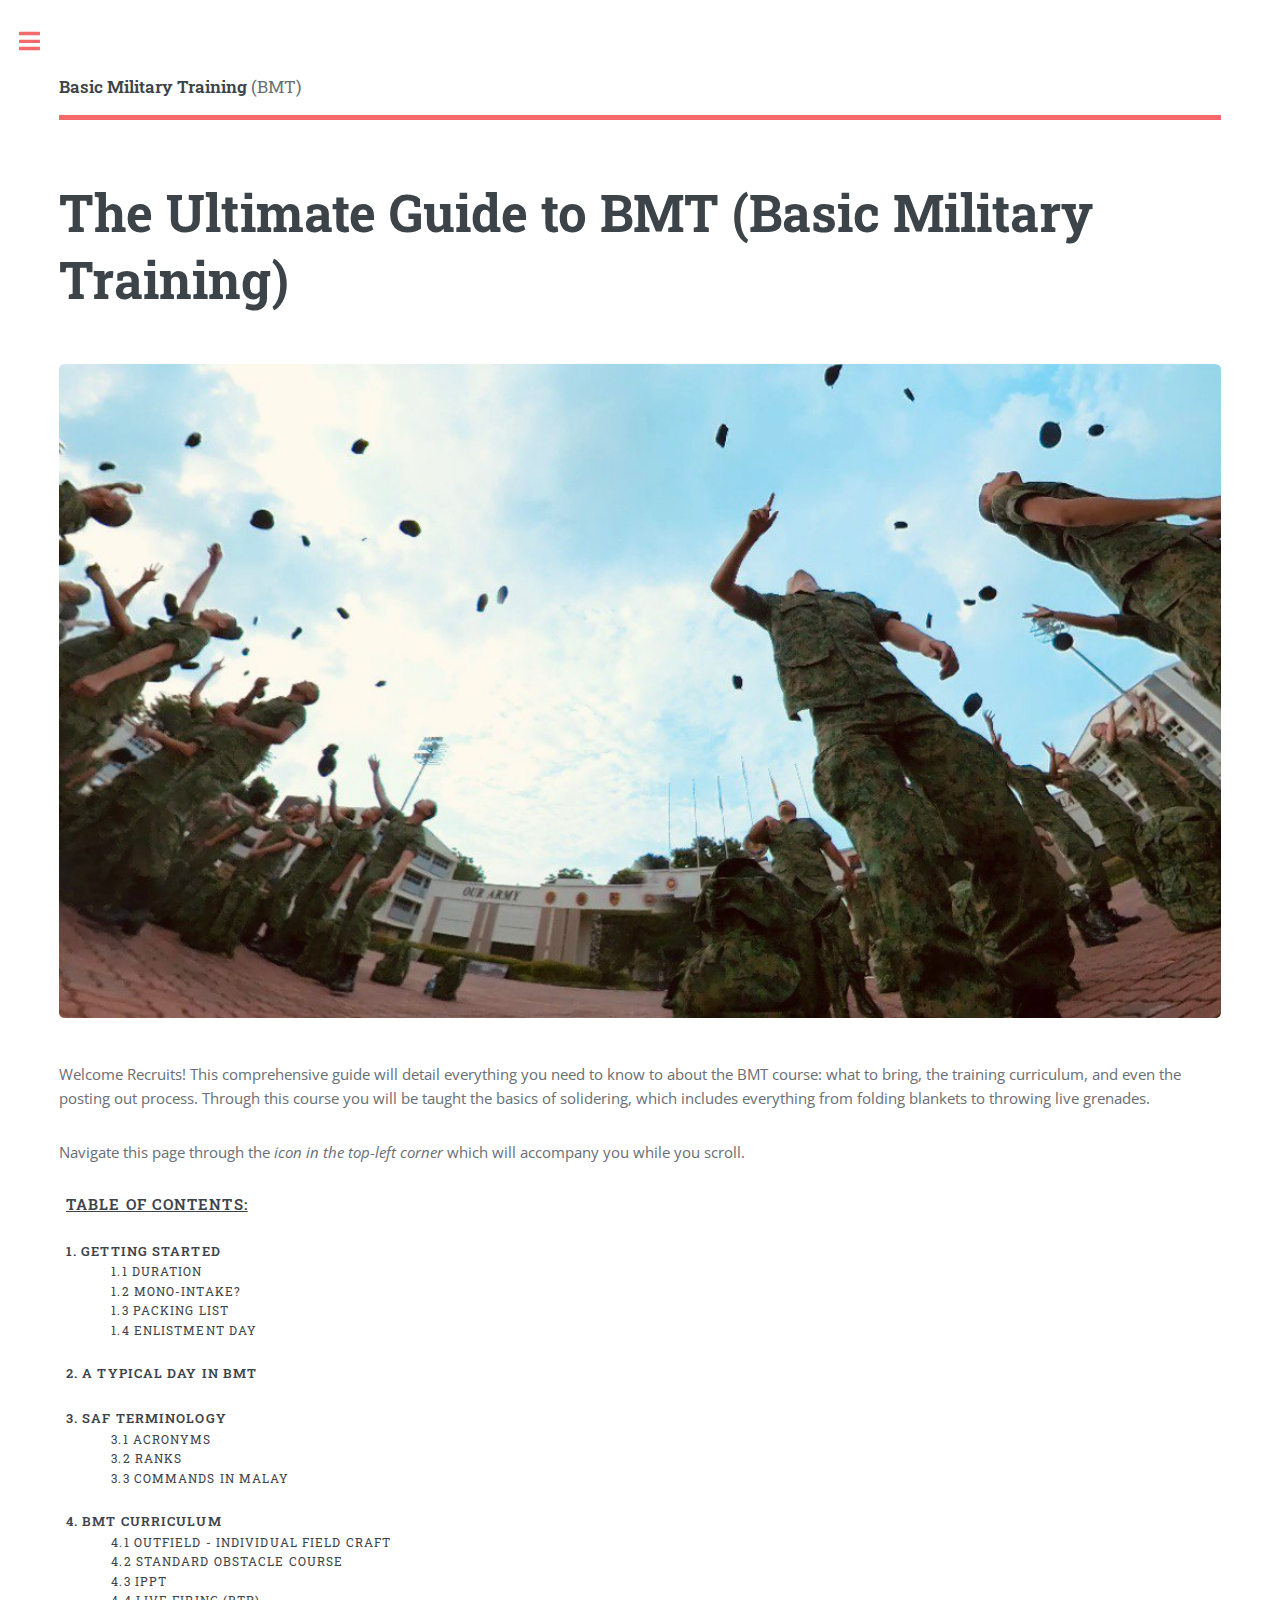
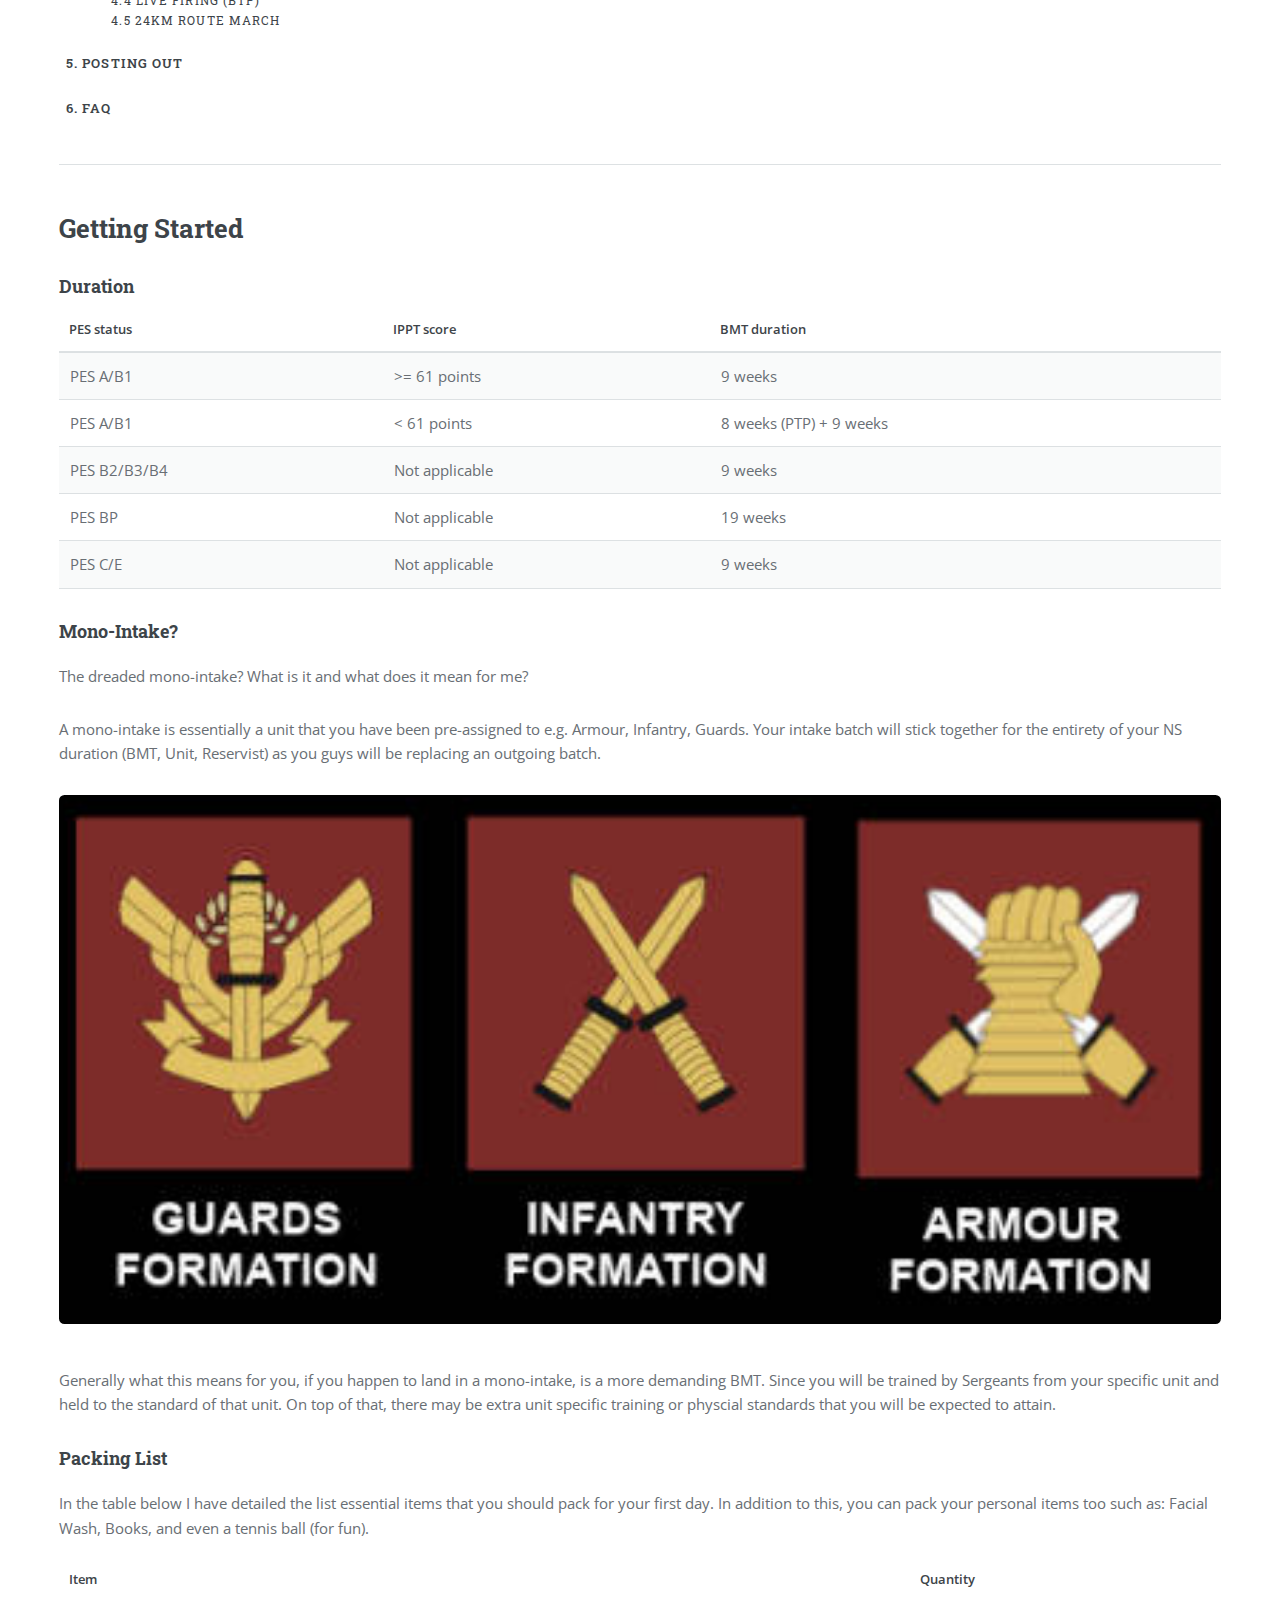
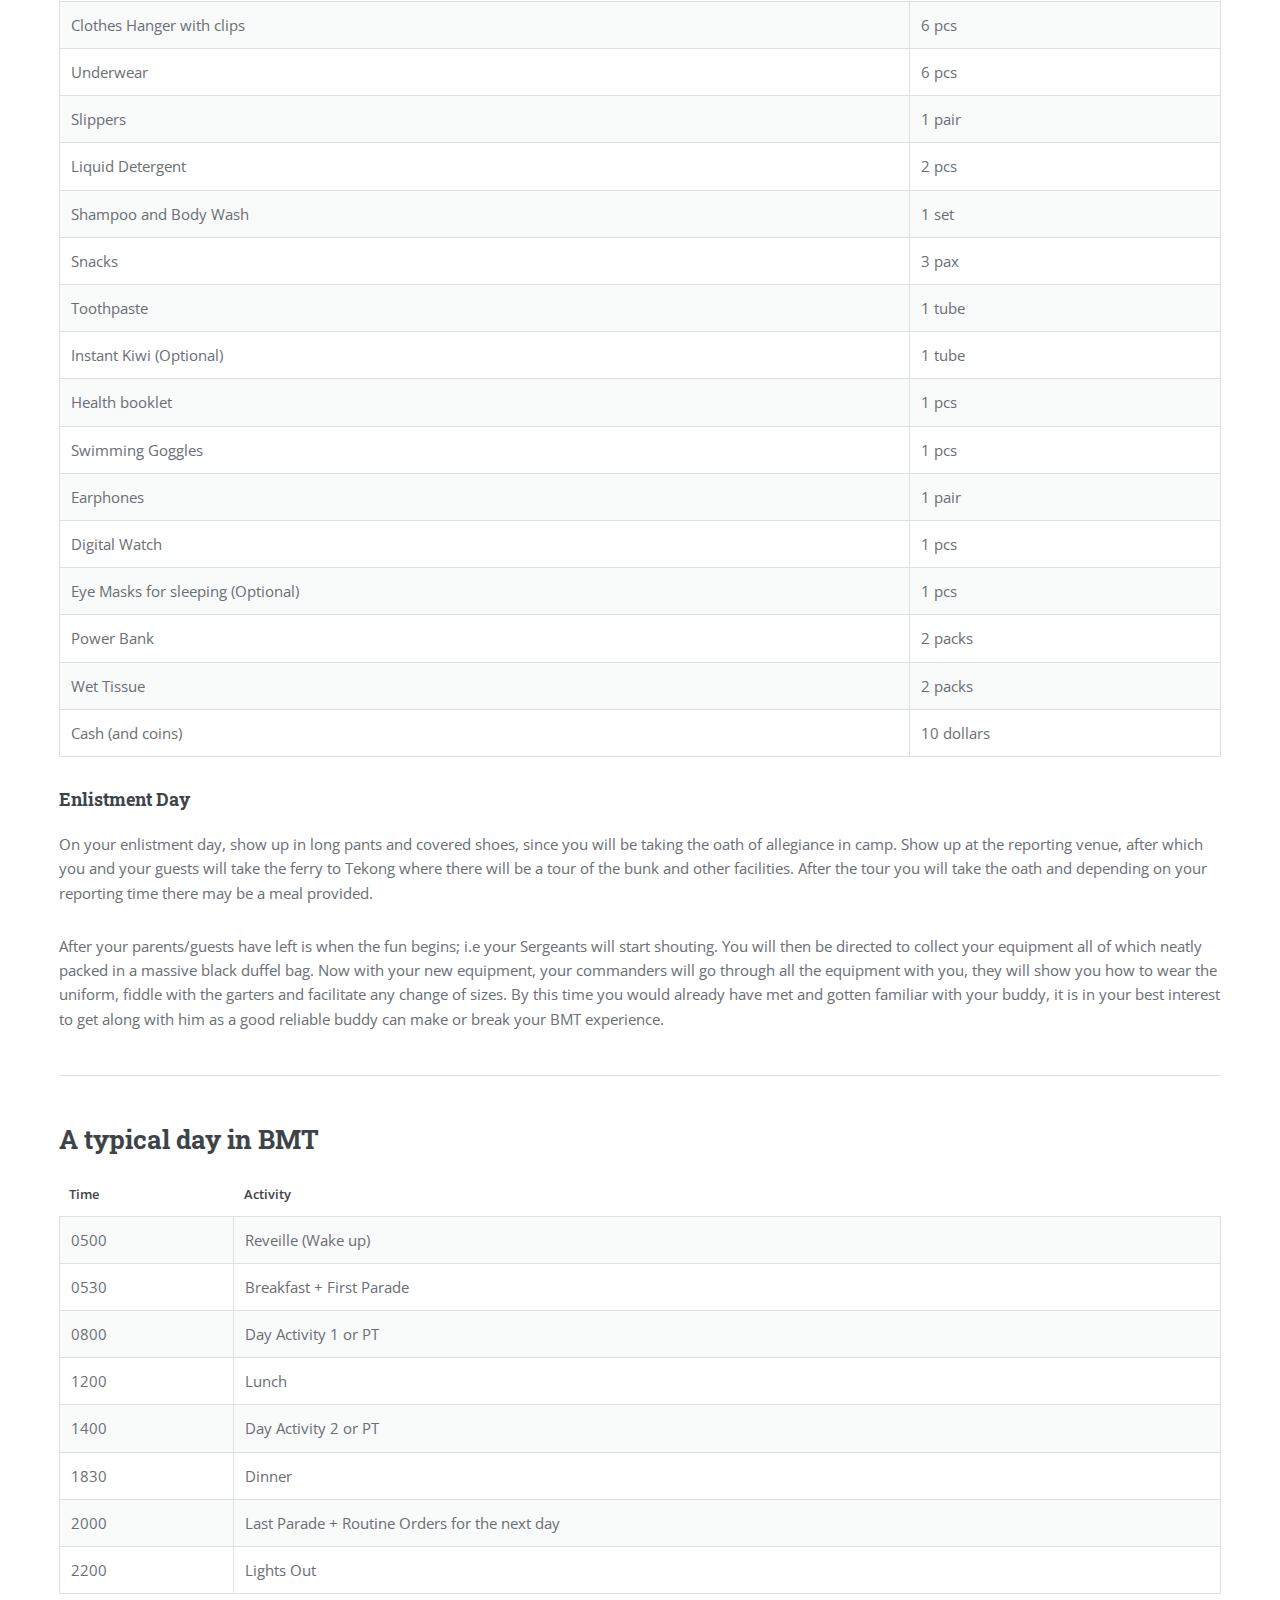
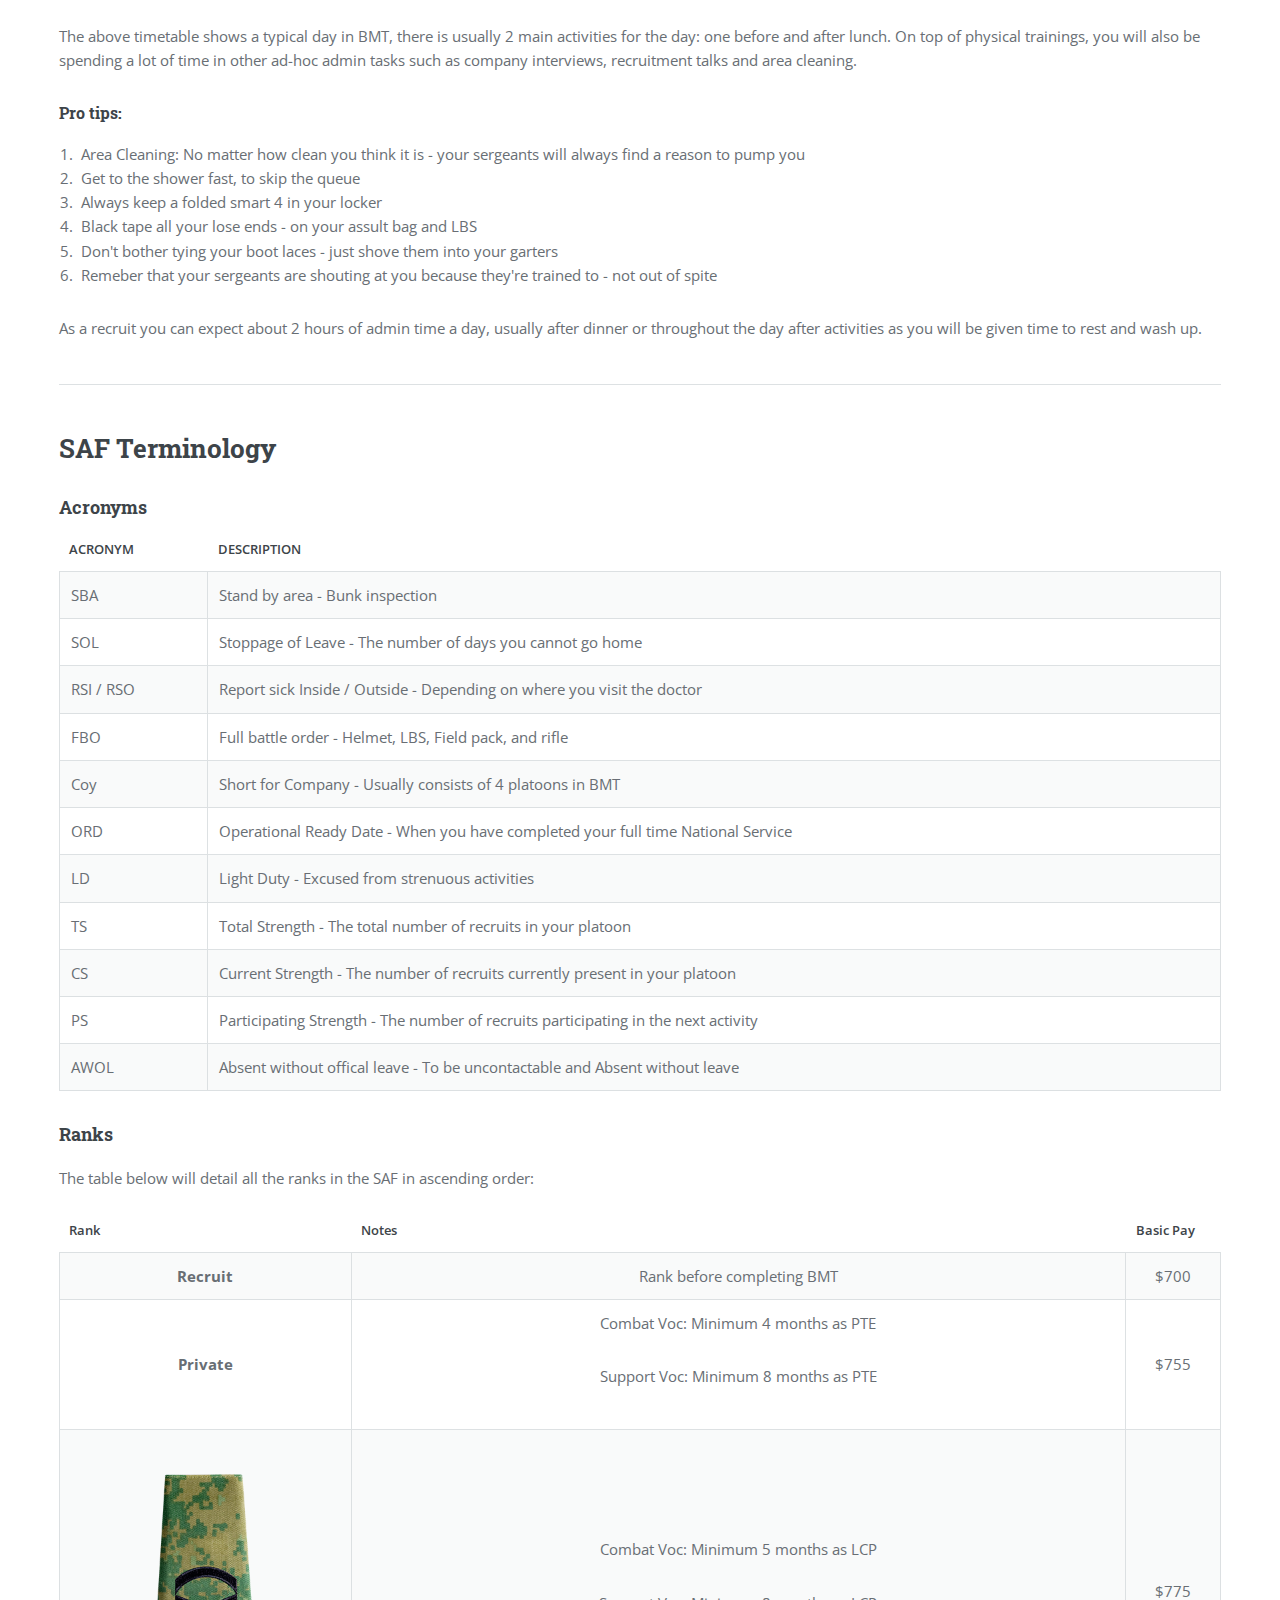
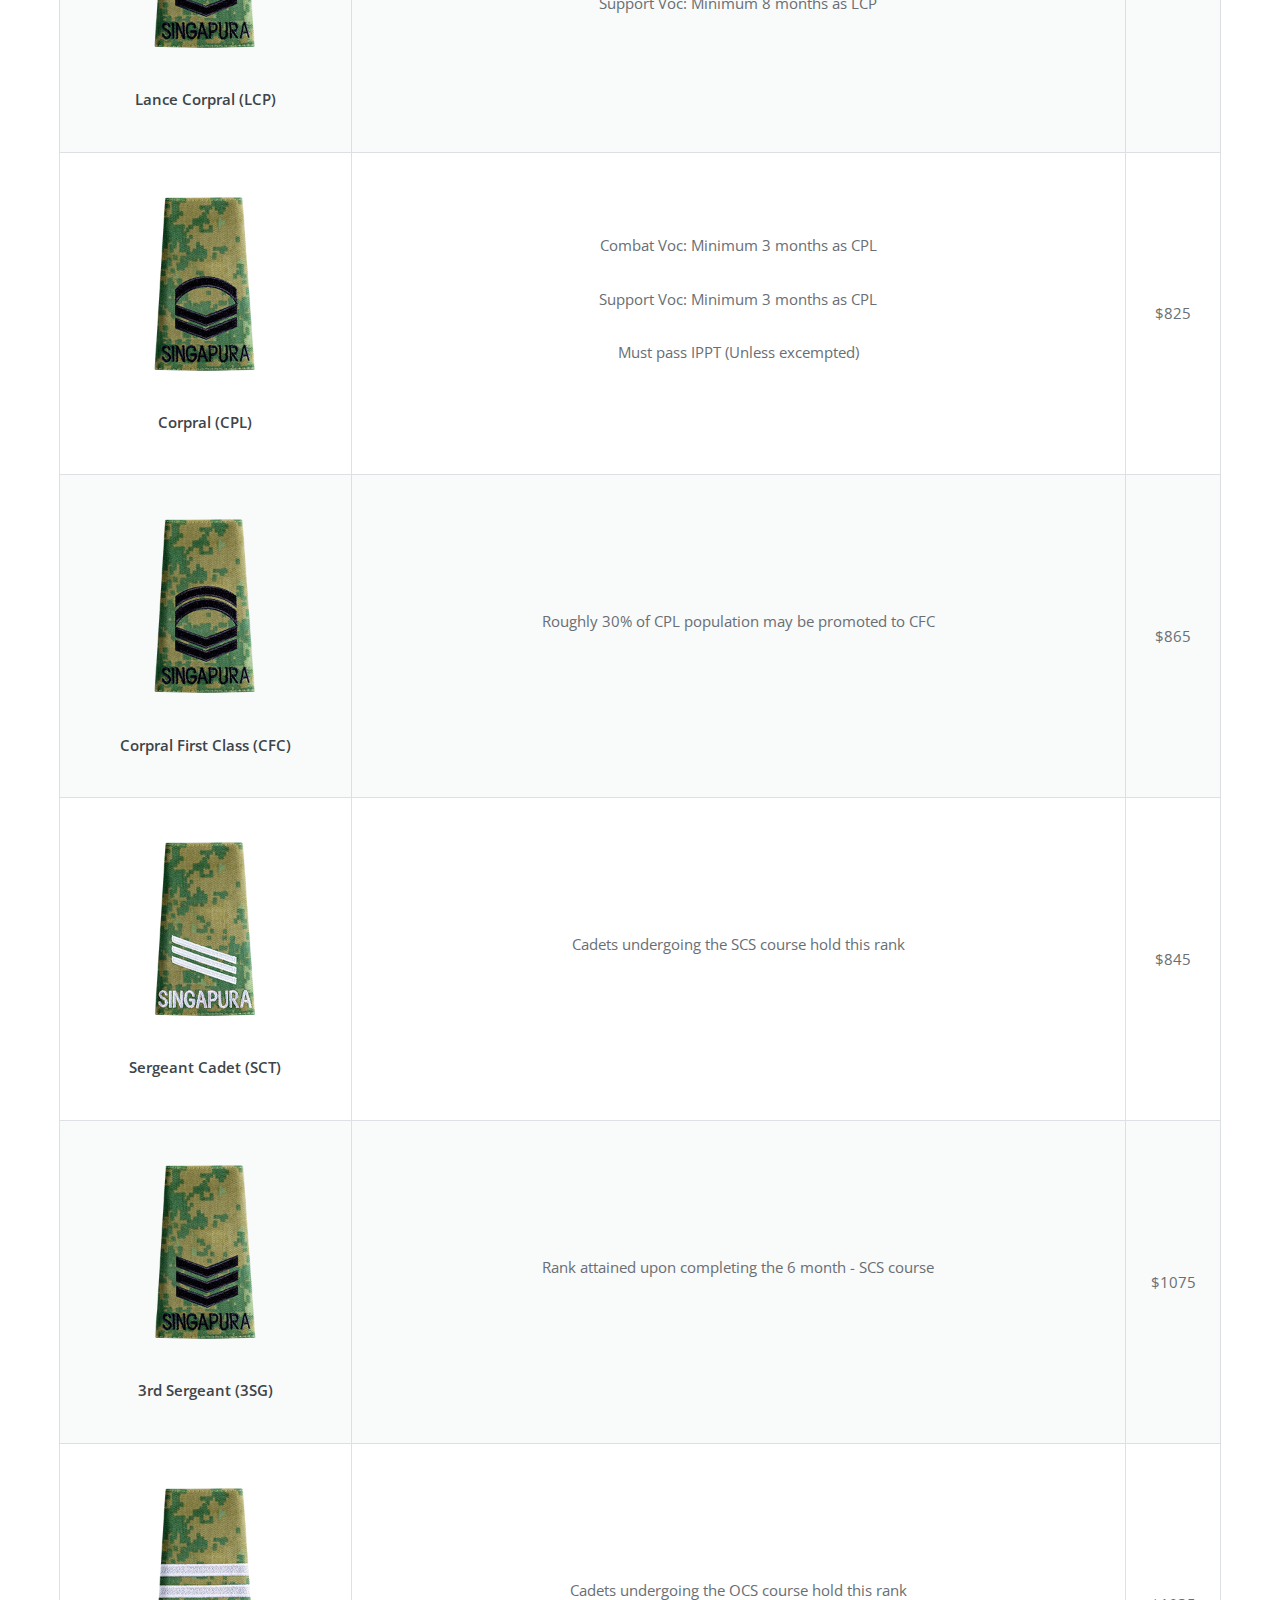
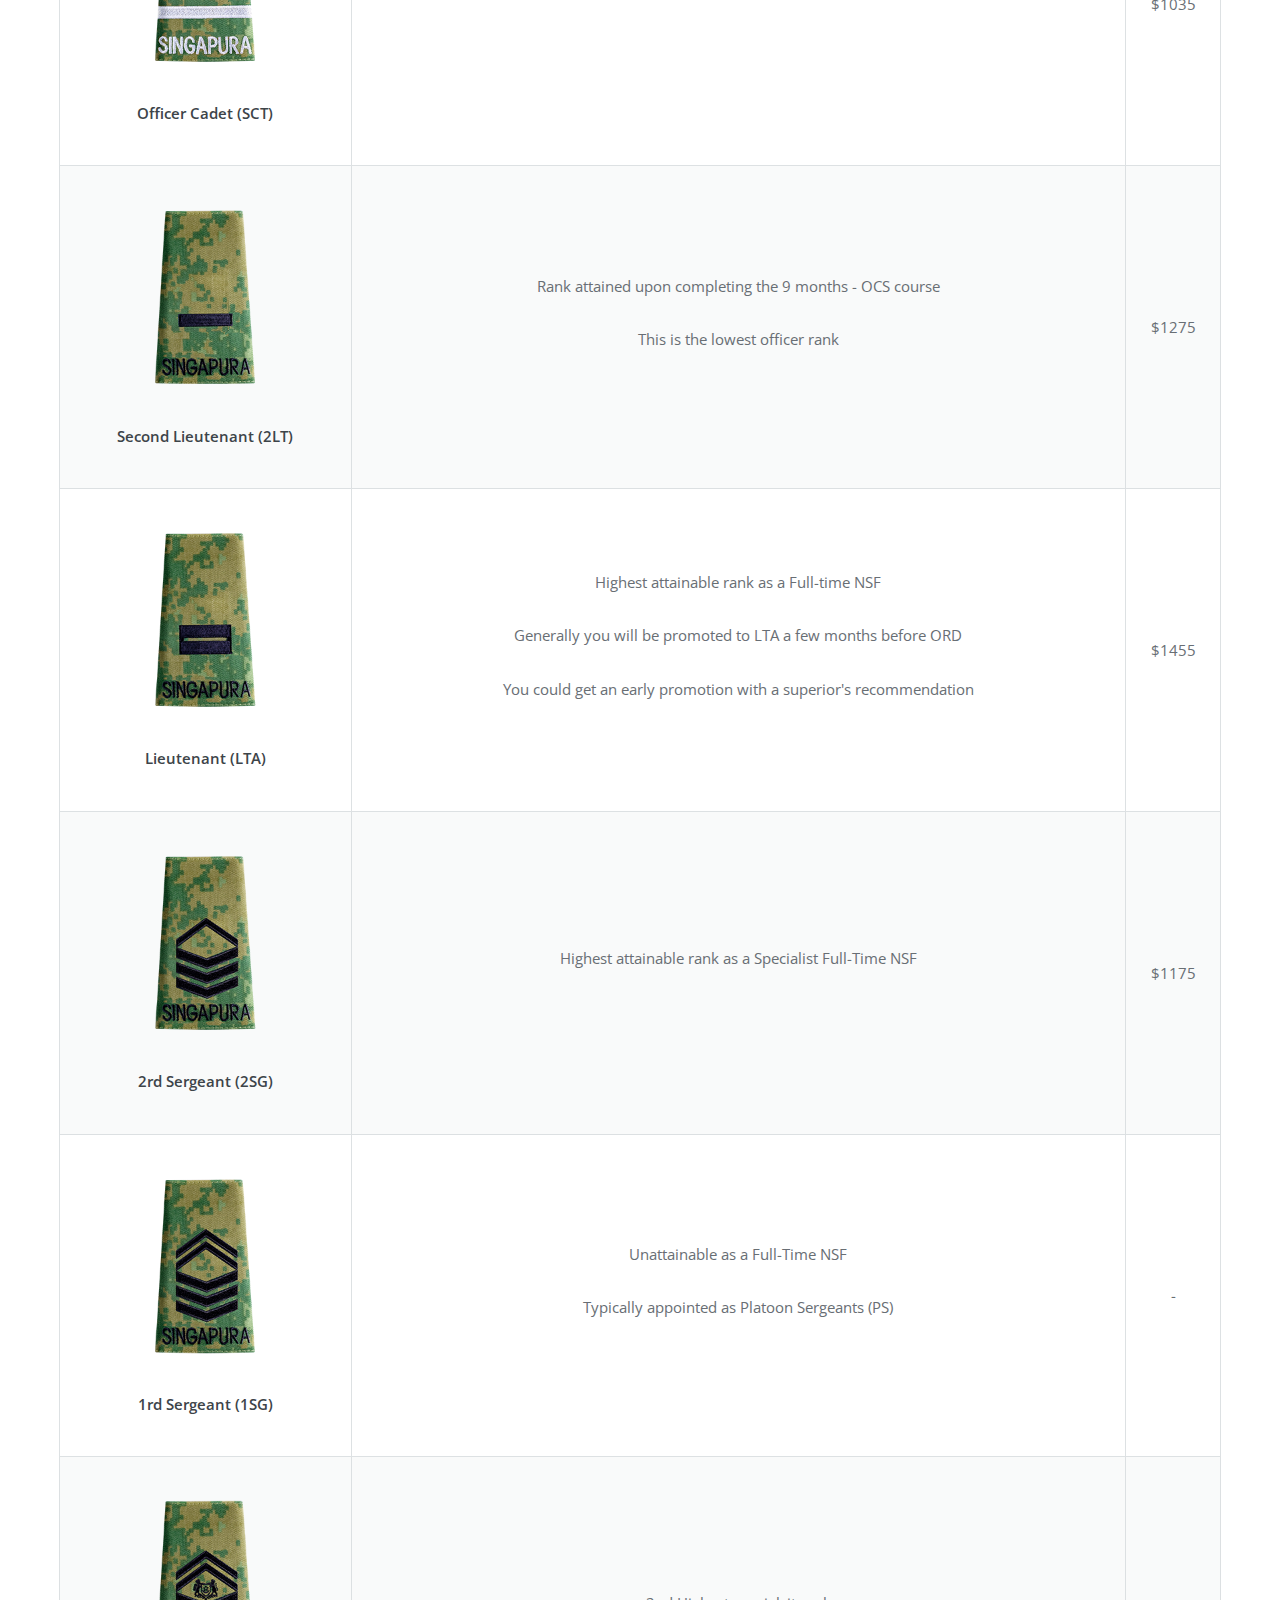
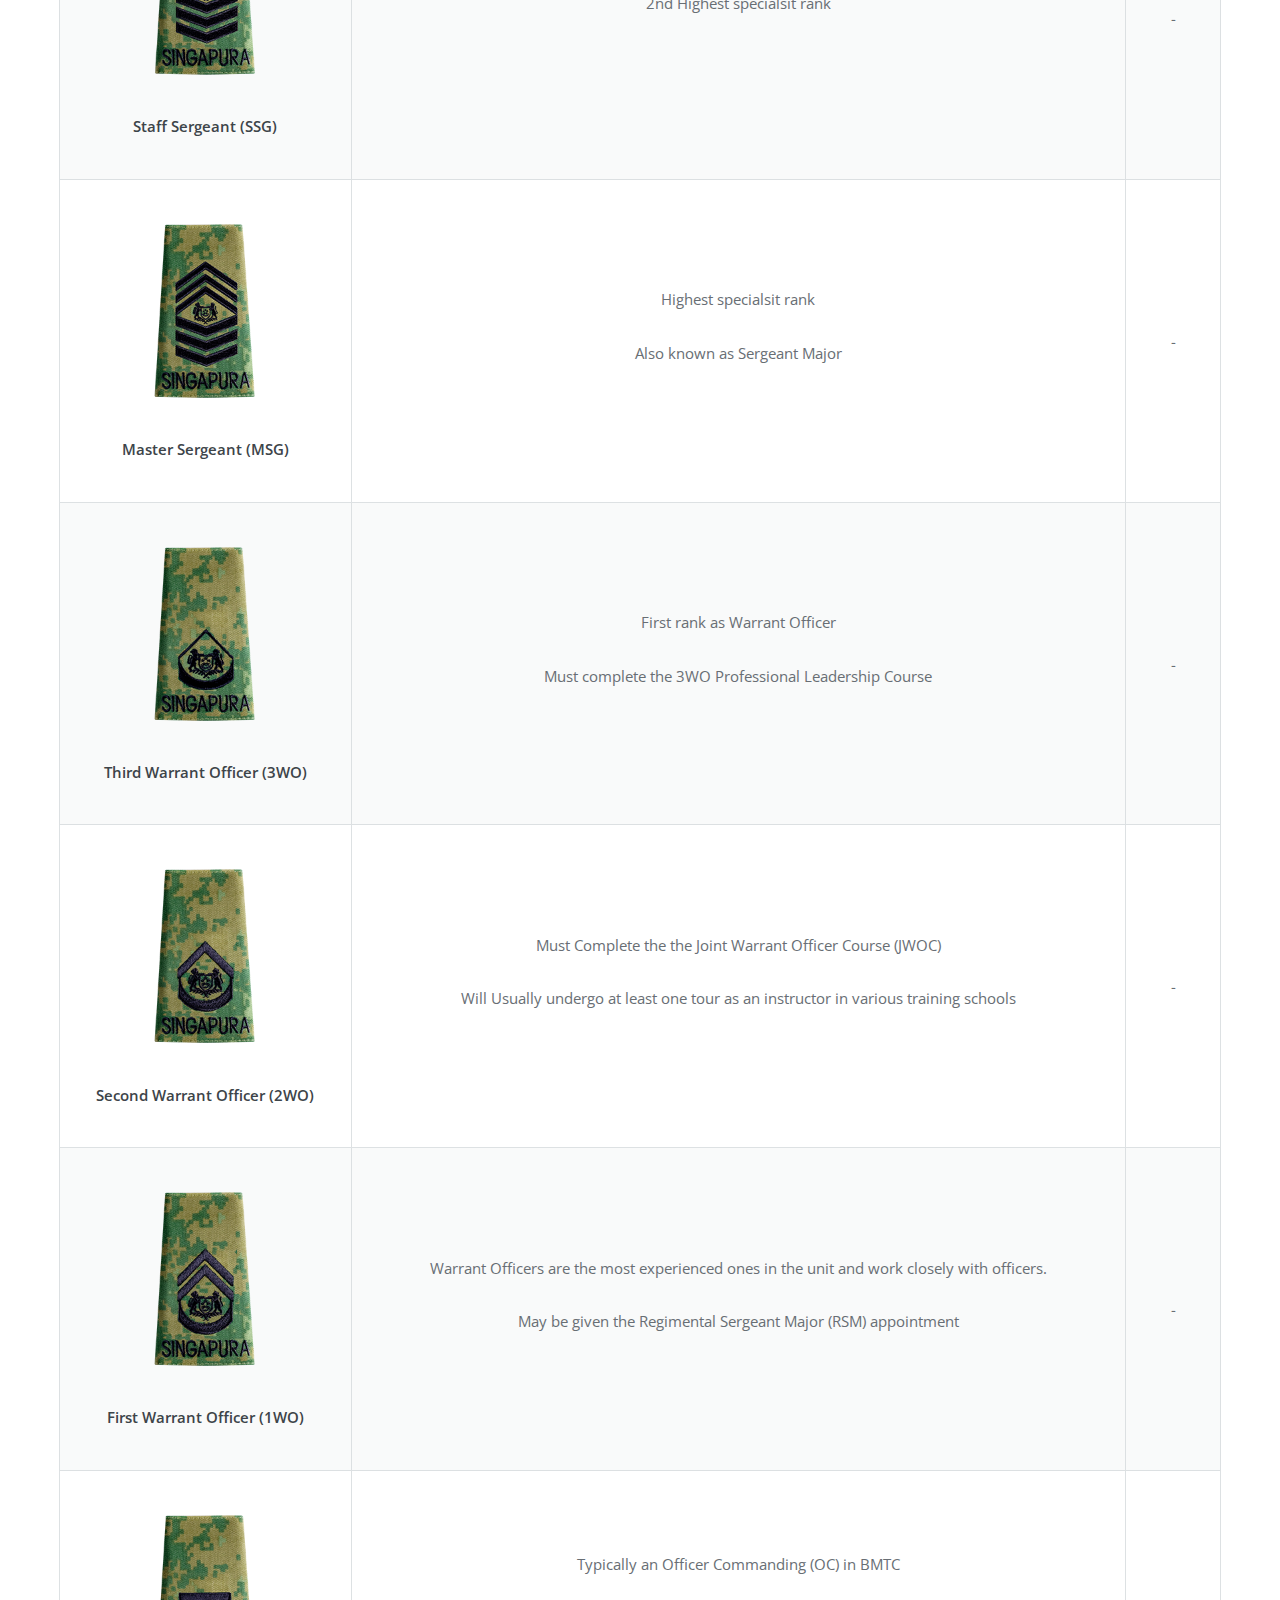
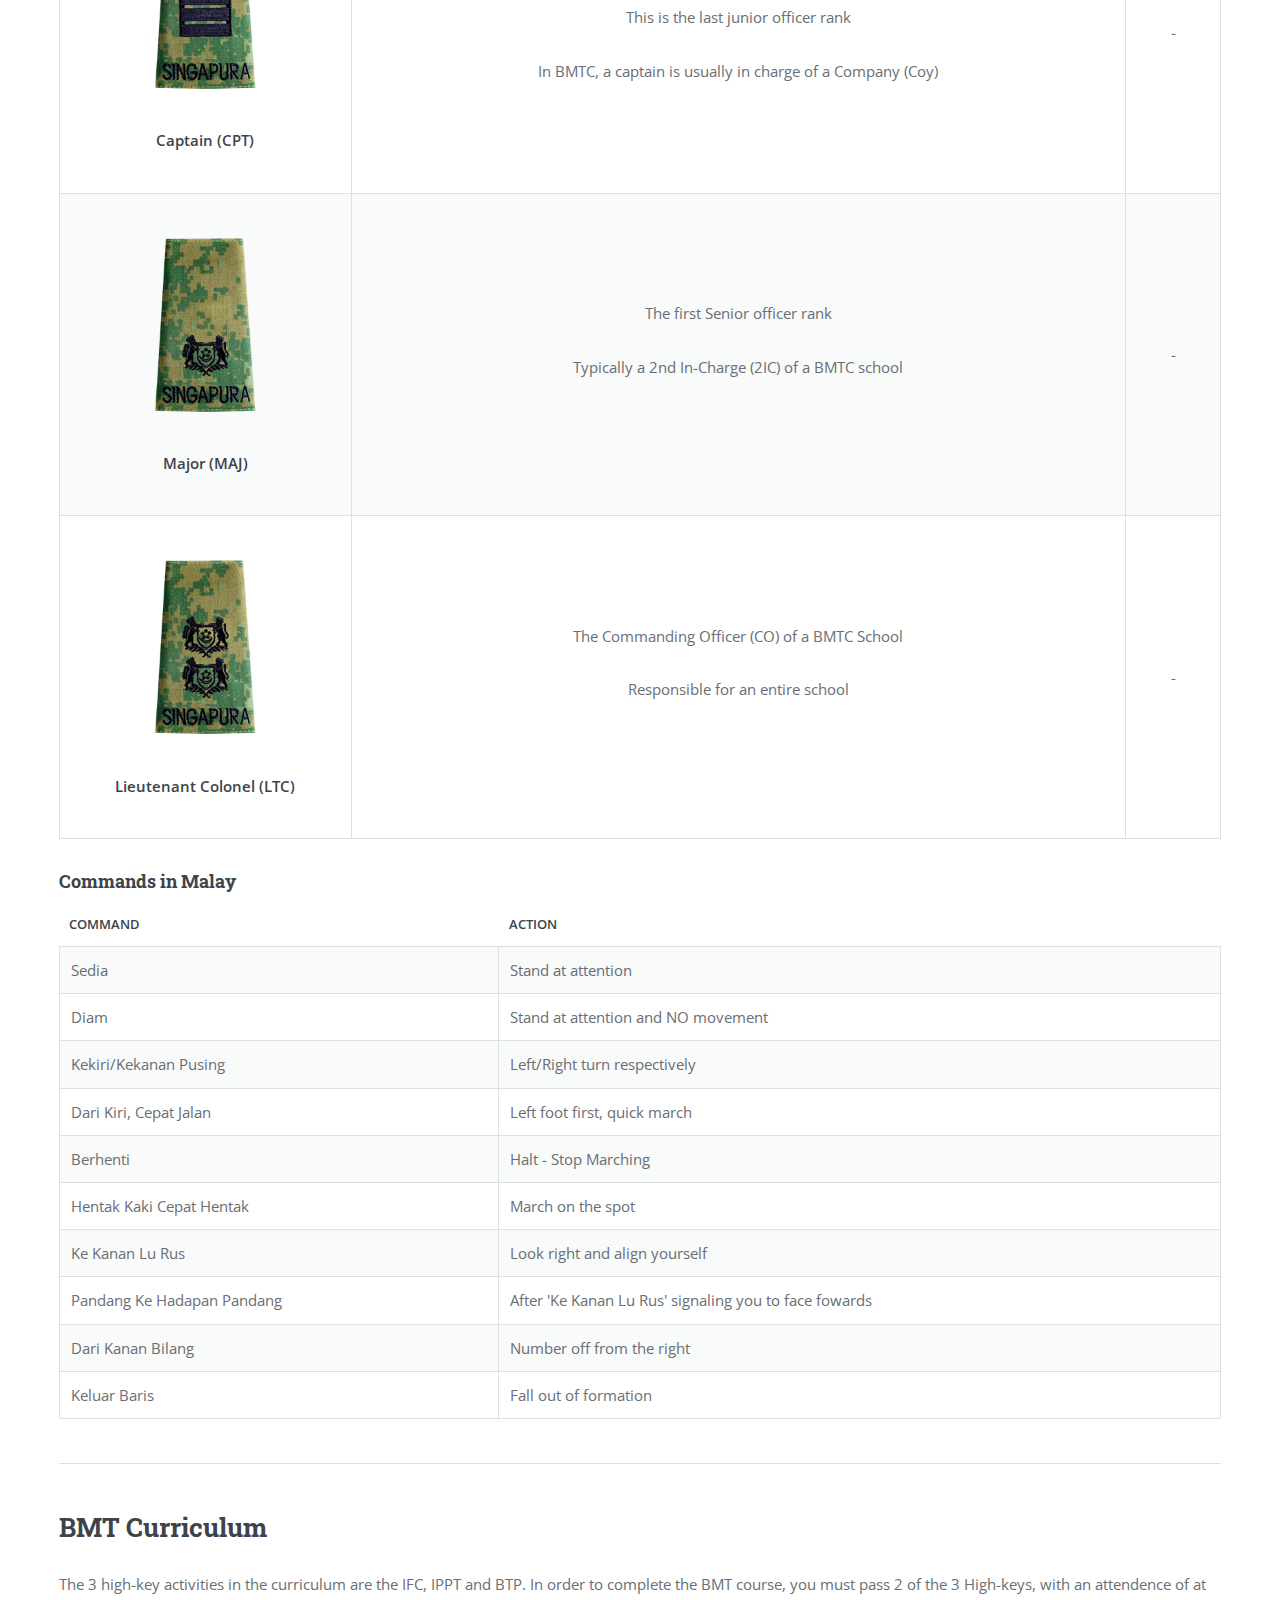
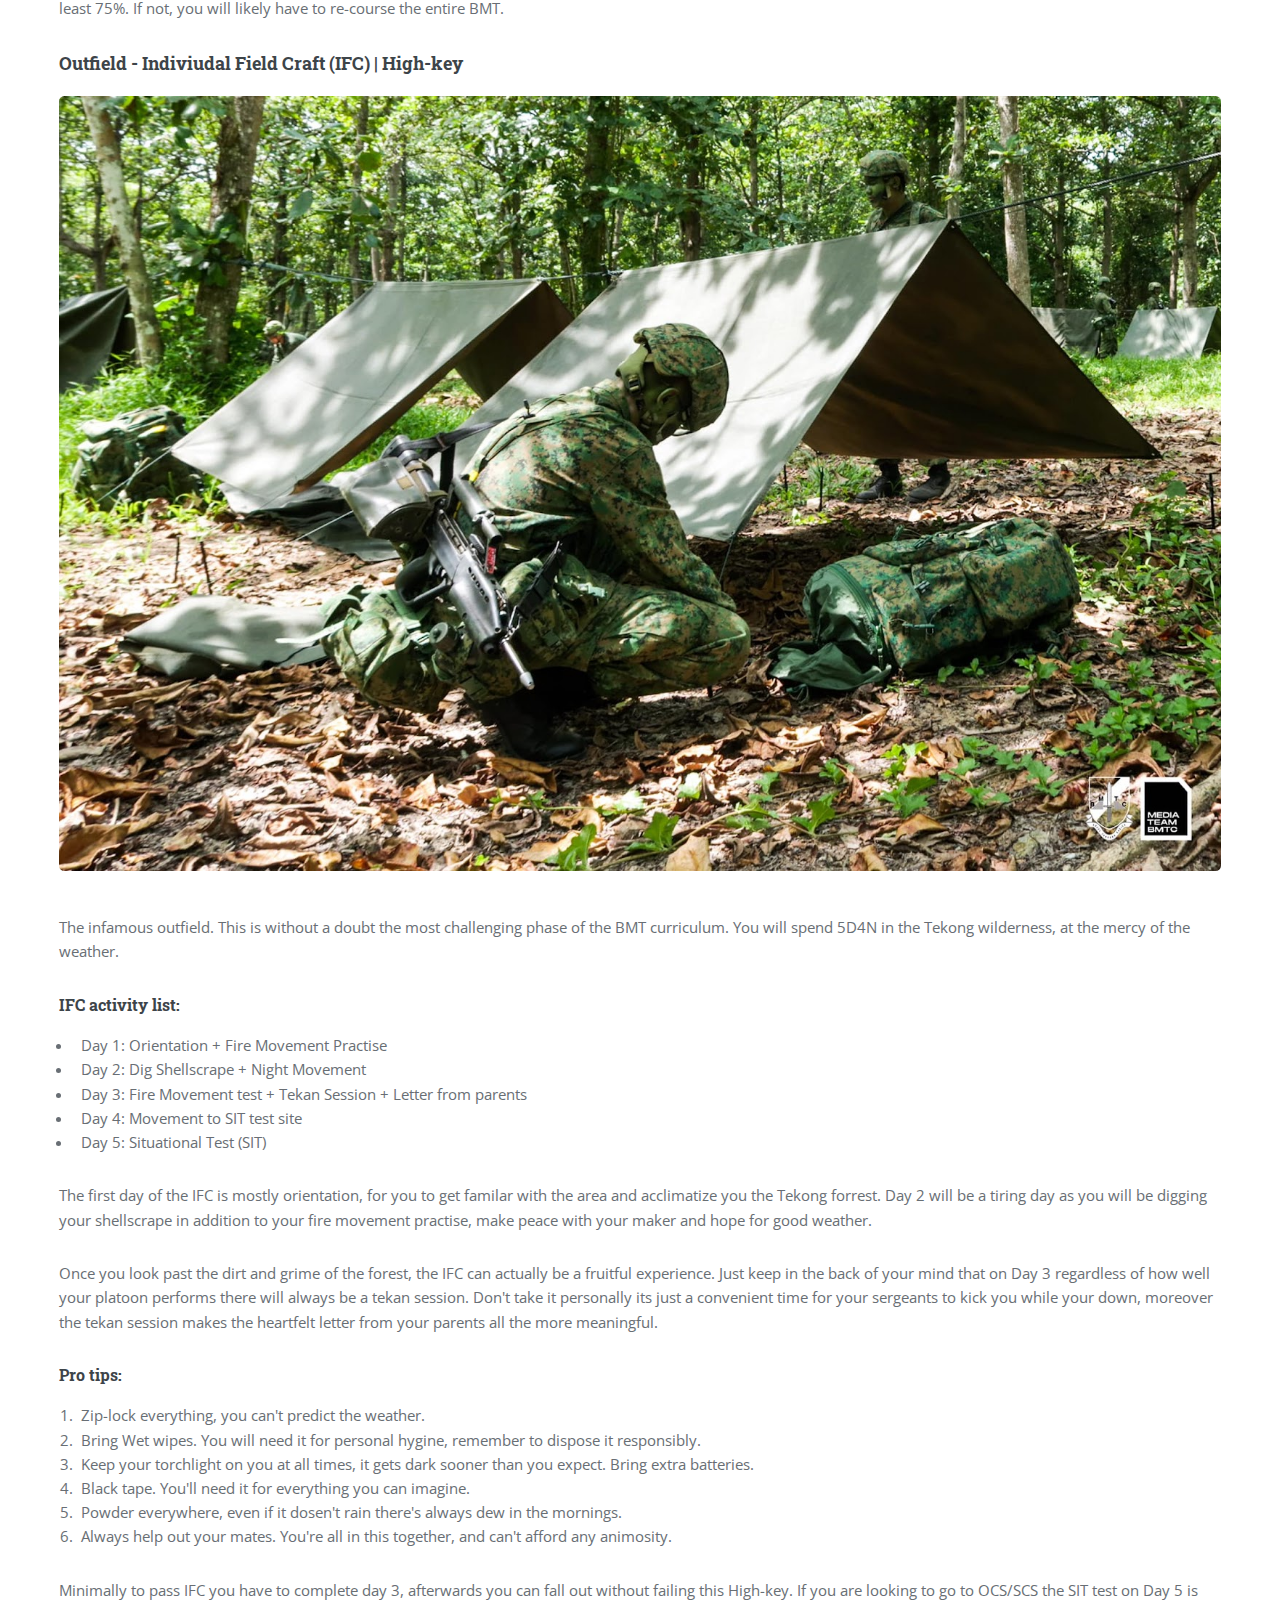
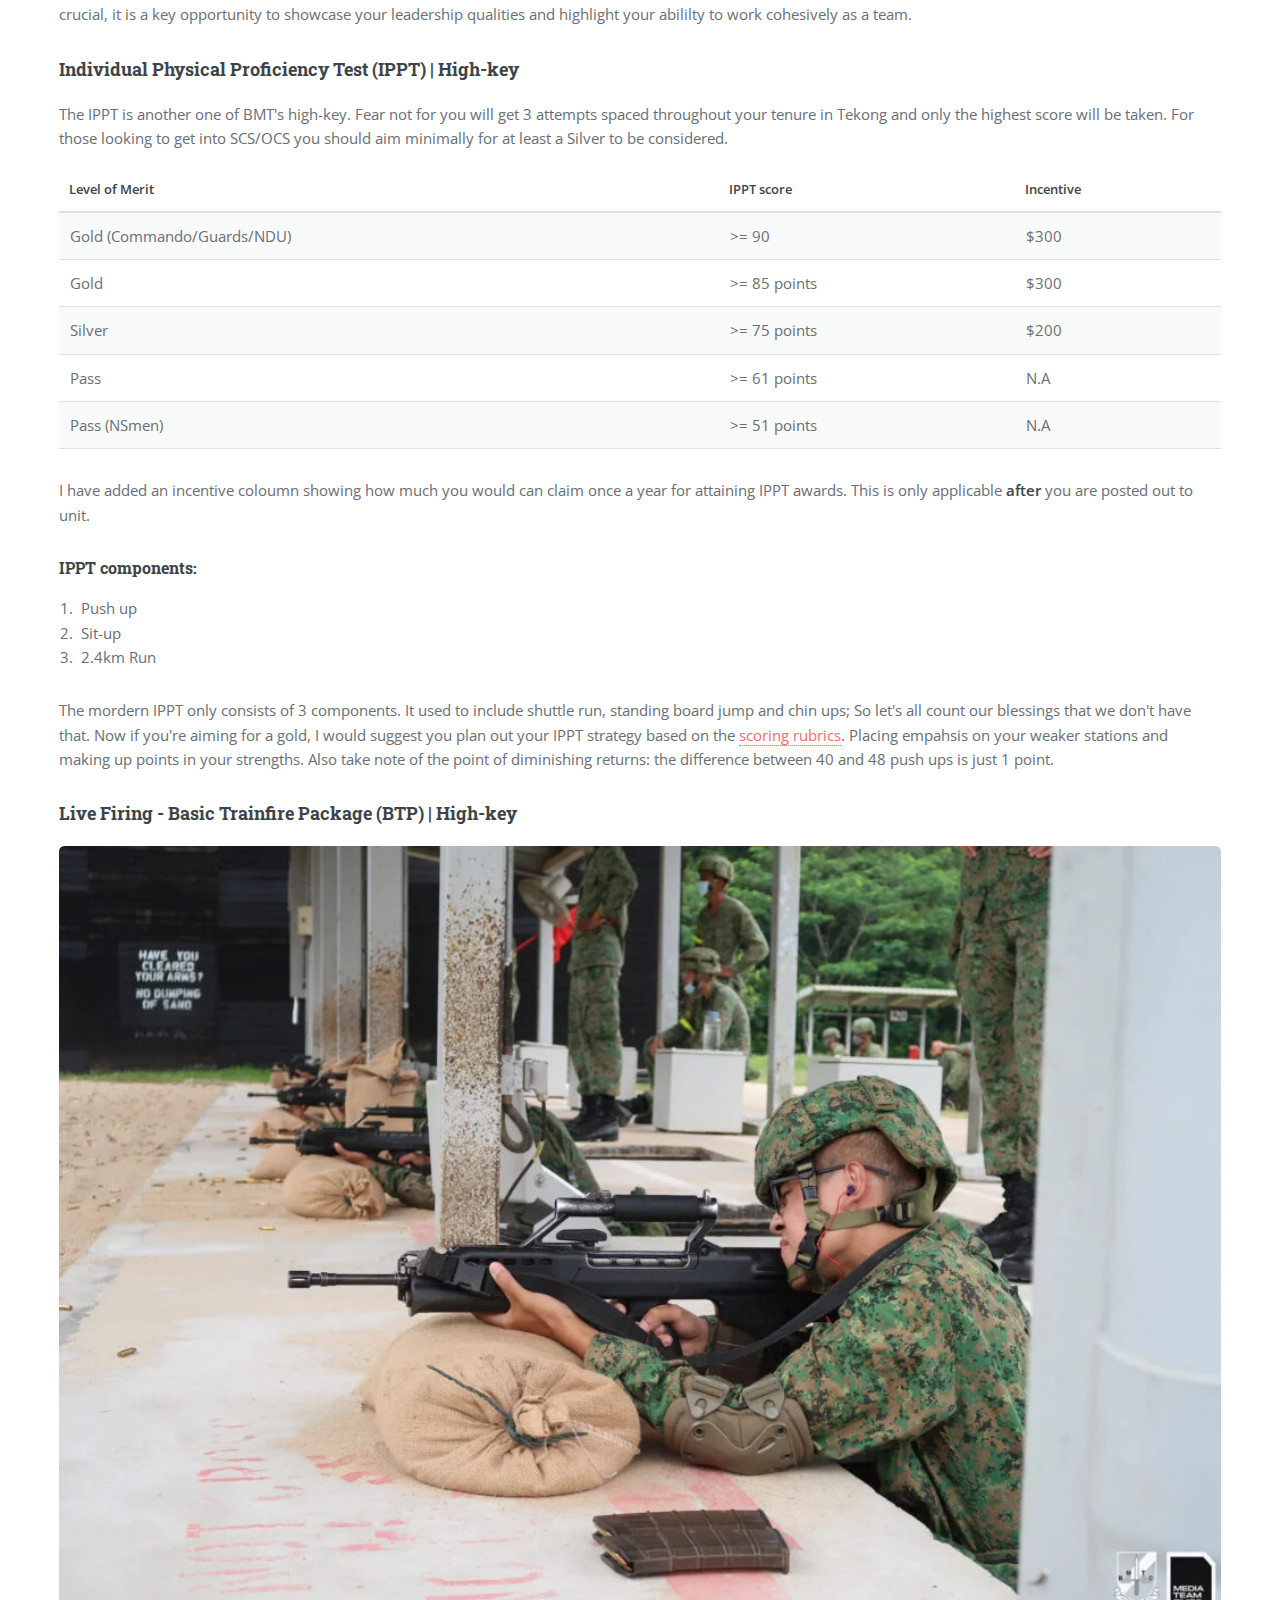
<file: index.html>
<!DOCTYPE HTML>
<!--
	Editorial by HTML5 UP
	html5up.net | @ajlkn
	Free for personal and commercial use under the CCA 3.0 license (html5up.net/license)
-->
<html>
	<head>
	<!-- Google tag (gtag.js) -->
		<script async src="https://www.googletagmanager.com/gtag/js?id=G-DYBN66MY9D"></script>
		<script>
			window.dataLayer = window.dataLayer || [];
			function gtag(){dataLayer.push(arguments);}
			gtag('js', new Date());

			gtag('config', 'G-DYBN66MY9D');
		</script>
		<title>nsguide | The Ultimate guide to Basic Military Training (BMT)
		</title>
		<meta charset="utf-8" />
		<meta name="description" content="Just got your enlistment letter? Here's the ULTIMATE guide to BMT (Basic Military Training) in Tekong! Everything from what to pack, the daily routine, and what happens when you post out." />
		<meta name="viewport" content="width=device-width, initial-scale=1" />
		<link rel="stylesheet" href="assets/css/main.css" />
		<link rel="icon" type="image/png" href="images/favicon-32x32.png" sizes="32x32" />
	</head>
	<body class="is-preload">

		<!-- Wrapper -->
			<div id="wrapper">

				<!-- Main -->
					<div id="main">
						<div class="inner">

							<!-- Header -->
								<header id="header">
									<a href="index.html" class="logo"><strong>Basic Military Training</strong> (BMT)</a>
								</header>

							<!-- Content -->
								<section>
									<header class="main">
										<h1>The Ultimate Guide to BMT (Basic Military Training)</h1>
									</header>
									<span class="image main"><img src="images/pop_pic.jpg" alt="Picture of recruits during POP parade" /></span>

									<p>Welcome Recruits! This comprehensive guide will detail everything you need to know to about the BMT course: what to bring, the training curriculum, and even the posting out process. Through this course you will be taught the basics of solidering, which includes everything from folding blankets to throwing live grenades. </p>
									<p>Navigate this page through the <i>icon in the top-left corner</i> which will accompany you while you scroll.</p>

									<nav id="mainmenu">
										<ul>
											<li><u>Table of Contents:</u></li>
											<li>
												<span class="opener">1. Getting Started</span>
												<ul>
													<li><a href="#GettingStarted">1.1 Duration</a></li>
													<li><a href="#MonoIntake">1.2 Mono-Intake?</a></li>
													<li><a href="#Packinglist">1.3 Packing List</a></li>
													<li><a href="#EnlistmentDay">1.4 Enlistment Day</a></li>
												</ul>
											</li>
											<li><a href="#TypicalDay">2. A typical Day in BMT</a></li>
											<li>
												<span class="opener">3. SAF Terminology</span>
												<ul>
													<li><a href="#Acronyms">3.1 Acronyms</a></li>
													<li><a href="#Ranks">3.2 Ranks</a></li>
													<li><a href="#CommandsinMalay">3.3 Commands in Malay</a></li>
												</ul>
											</li>
											<li>
												<span class="opener">4. BMT Curriculum</span>
												<ul>
													<li><a href="#IFC">4.1 Outfield - Individual Field Craft</a></li>
													<li><a href="#SOC">4.2 Standard Obstacle Course</a></li>
													<li><a href="#IPPT">4.3 IPPT</a></li>
													<li><a href="#BTP">4.4 Live Firing (BTP)</a></li>
													<li><a href="#24KM">4.5 24km Route March</a></li>
													
												</ul>
											</li>
											<li><a href="#PostingOut">5. Posting Out</a></li>
									
	
											<li><a href="#FAQ">6. FAQ</a></li>
	
										</ul>
									</nav>


									<hr class="major" id="GettingStarted" />

									<h2>Getting Started</h2>
									<h3>Duration</h3>
									<table>
										<thead>
											<tr>
												<th>PES status</th>
												<th>IPPT score</th>
												<th>BMT duration</th>
											</tr>
										</thead>
										<tbody>
											<tr>
												<td>PES A/B1</td>
												<td>&gt;= 61 points</td>
												<td>9 weeks</td>
											</tr>
											<tr>
												<td>PES A/B1</td>
												<td>&lt; 61 points</td>
												<td>8 weeks (PTP) + 9 weeks</td>
											</tr>
											<tr>
												<td>PES B2/B3/B4</td>
												<td>Not applicable</td>
												<td>9 weeks</td>
											</tr>
											<tr>
												<td>PES BP</td>
												<td>Not applicable</td>
												<td>19 weeks</td>
											</tr>
											<tr>
												<td>PES C/E</td>
												<td>Not applicable</td>
												<td>9 weeks</td>
											</tr>
										</tbody>
									</table>
									<h3 id="MonoIntake">Mono-Intake?</h3>
									<p>The dreaded mono-intake? What is it and what does it mean for me?</p>
									<p>A mono-intake is essentially a unit that you have been pre-assigned to e.g. Armour, Infantry, Guards. Your intake batch will stick together for the entirety of your NS duration (BMT, Unit, Reservist) as you guys will be replacing an outgoing batch.</p>
									<span class="image main"><img src="images/mono.png" alt="Picture of recruits during POP parade" /></span>
									<p>Generally what this means for you, if you happen to land in a mono-intake, is a more demanding BMT. Since you will be trained by Sergeants from your specific unit and held to the standard of that unit. On top of that, there may be extra unit specific training or physcial standards that you will be expected to attain. </p>
									
									<h3 id="Packinglist">Packing List</h3>
									<p>In the table below I have detailed the list essential items that you should pack for your first day. In addition to this, you can pack your personal items too such as: Facial Wash, Books, and even a tennis ball (for fun). </p>
									<div class="text-wrapper">
										<table class="alt">
											<thead>
												<tr>
													<th>Item</th>
													<th>Quantity</th>
												</tr>
											</thead>
											<tbody>
												<tr>
													<td>Clothes Hanger with clips</td>
													<td>6 pcs</td>
												</tr>
												<tr>
													<td>Underwear</td>
													<td>6 pcs</td>
												</tr>
												<tr>
													<td>Slippers</td>
													<td>1 pair</td>
												</tr>
												<tr>
													<td>Liquid Detergent</td>
													<td>2 pcs</td>
												</tr>
												<tr>
													<td>Shampoo and Body Wash</td>
													<td>1 set</td>
												</tr>
												<tr>
													<td>Snacks</td>
													<td>3 pax</td>
												</tr>
												<tr>
													<td>Toothpaste</td>
													<td>1 tube</td>
												</tr>
												<tr>
													<td>Instant Kiwi (Optional)</td>
													<td>1 tube</td>
												</tr>
												<tr>
													<td>Health booklet</td>
													<td>1 pcs</td>
												</tr>
												<tr>
													<td>Swimming Goggles</td>
													<td>1 pcs</td>
												</tr>
												<tr>
													<td>Earphones</td>
													<td>1 pair</td>
												</tr>
												<tr>
													<td>Digital Watch</td>
													<td>1 pcs</td>
												</tr>
												<tr>
													<td>Eye Masks for sleeping (Optional)</td>
													<td>1 pcs</td>
												</tr>
												<tr>
													<td>Power Bank</td>
													<td>2 packs</td>
												</tr>
												<tr>
													<td>Wet Tissue</td>
													<td>2 packs</td>
												</tr>
												<tr>
													<td>Cash (and coins)</td>
													<td>10 dollars</td>
												</tr>
											</tbody>
										</table>

									</div>
								

									<h3 id="EnlistmentDay">Enlistment Day</h3>
									<p>On your enlistment day, show up in long pants and covered shoes, since you will be taking the oath of allegiance in camp. Show up at the reporting venue, after which you and your guests will take the ferry to Tekong where there will be a tour of the bunk and other facilities. After the tour you will take the oath and depending on your reporting time there may be a meal provided. </p>
									<p>After your parents/guests have left is when the fun begins; i.e your Sergeants will start shouting. You will then be directed to collect your equipment all of which neatly packed in a massive black duffel bag. Now with your new equipment, your commanders will go through all the equipment with you, they will show you how to wear the uniform, fiddle with the garters and facilitate any change of sizes. By this time you would already have met and gotten familiar with your buddy, it is in your best interest to get along with him as a good reliable buddy can make or break your BMT experience.     </p>


									<hr class="major" id="TypicalDay" />
									<h2> A typical day in BMT </h2>
									<div class="table-wrapper">
										<table class="alt">
											<thead>
												<tr>
													<th>Time</th>
													<th>Activity</th>
												</tr>
											</thead>
											<tbody>
												<tr>
													<td>0500</td>
													<td>Reveille (Wake up)</td>
												</tr>
												<tr>
													<td>0530</td>
													<td>Breakfast + First Parade</td>
												</tr>
												<tr>
													<td>0800</td>
													<td>Day Activity 1 or PT</td>
												</tr>
												<tr>
													<td>1200</td>
													<td>Lunch</td>
												</tr>
												<tr>
													<td>1400</td>
													<td>Day Activity 2 or PT</td>
												</tr>
												<tr>
													<td>1830</td>
													<td>Dinner</td>
												</tr>
												<tr>
													<td>2000</td>
													<td>Last Parade + Routine Orders for the next day</td>
												</tr>
												<tr>
													<td>2200</td>
													<td>Lights Out</td>
												</tr>
											</tbody>
										</table>
									</div>
									<p>The above timetable shows a typical day in BMT, there is usually 2 main activities for the day: one before and after lunch. On top of physical trainings, you will also be spending a lot of time in other ad-hoc admin tasks such as company interviews, recruitment talks and area cleaning. </p>
									<h4>Pro tips:</h4>
										<ol>
											<li>Area Cleaning: No matter how clean you think it is - your sergeants will always find a reason to pump you</li>
											<li>Get to the shower fast, to skip the queue</li>
											<li>Always keep a folded smart 4 in your locker</li>
											<li>Black tape all your lose ends - on your assult bag and LBS</li>
											<li>Don't bother tying your boot laces - just shove them into your garters</li>
											<li>Remeber that your sergeants are shouting at you because they're trained to - not out of spite</li>
										</ol>
									<p>As a recruit you can expect about 2 hours of admin time a day, usually after dinner or throughout the day after activities as you will be given time to rest and wash up. </p>

									<hr class="major" id="Acronyms"/>
									<h2>SAF Terminology</h2>
									<h3 id="Acronyms">Acronyms</h3>
									<table class="alt">
										<thead>
											<tr>
												<th>ACRONYM</th>
												<th>DESCRIPTION</th>
											</tr>
										</thead>
										<tbody>
											<tr>
												<td>SBA</td>
												<td>Stand by area - Bunk inspection</td>
											</tr>
											<tr>
												<td>SOL</td>
												<td>Stoppage of Leave - The number of days you cannot go home</td>
											</tr>
											<tr>
												<td>RSI / RSO</td>
												<td>Report sick Inside / Outside - Depending on where you visit the doctor </td>
											</tr>
											<tr>
												<td>FBO</td>
												<td>Full battle order - Helmet, LBS, Field pack, and rifle</td>
											</tr>
											<tr>
												<td>Coy</td>
												<td>Short for Company - Usually consists of 4 platoons in BMT</td>
											</tr>
											<td>ORD</td>
											<td>Operational Ready Date - When you have completed your full time National Service</td>
										</tr>
										<tr>
											<td>LD</td>
											<td>Light Duty - Excused from strenuous activities</td>
										</tr>
										<tr>
											<td>TS</td>
											<td>Total Strength - The total number of recruits in your platoon </td>
										</tr>
										<tr>
											<td>CS</td>
											<td>Current Strength - The number of recruits currently present in your platoon</td>
										</tr>
										<tr>
											<td>PS</td>
											<td>Participating Strength - The number of recruits participating in the next activity</td>
										</tr>
										<tr>
											<td>AWOL</td>
											<td>Absent without offical leave - To be uncontactable and Absent without leave</td>
										</tr>
									</table>

									<h3 id="Ranks">Ranks</h3>
									<p>The table below will detail all the ranks in the SAF in ascending order:</p>
									<div class="table-wrapper">
										<table class="alt" id="ranktable">
											<thead>
												<tr>
													<th>Rank</th>
													<th>Notes</th>
													<th>Basic Pay</th>
												</tr>
											</thead>
											<tbody>
												<tr>
													<td>Recruit</td>
													<td>Rank before completing BMT</td>
													<td>$700</td>
												</tr>
												<tr>
													<td>Private</td>
													<td>
															<p>Combat Voc:  Minimum 4 months as PTE</p>
															<p>Support Voc: Minimum 8 months as PTE</p>
													</td>
													<td>$755</td>
												</tr>
												<tr>
													<td><img src="images/lcp.png" alt="SAF rank of Lance Corpral (LCP)" /> 
														<p><b>Lance Corpral (LCP)</b></p>
													</td>
													<td>
														<p>Combat Voc: Minimum 5 months as LCP</p>
														<p>Support Voc: Minimum 8 months as LCP</p>
													</td>
													<td>$775</td>
												</tr>
												<tr>
													<td><img src="images/cpl.png" alt="SAF rank of Corpral (CPL)" /> 
														<p><b>Corpral (CPL)</b></p>
													</td>
													<td>
														<p>Combat Voc: Minimum 3 months as CPL </p>
														<p>Support Voc: Minimum 3 months as CPL</p>
														<p>Must pass IPPT (Unless excempted)</p>
													</td>
													<td>$825</td>
												</tr>
												<tr>
													<td><img src="images/cfc.png" alt="SAF rank of Corpral First Class (CFC)" /> 
														<p><b>Corpral First Class (CFC)</b></p>
													</td>
													<td>
														<p>Roughly 30% of CPL population may be promoted to CFC</p>
													</td>
													<td>$865</td>
												</tr>
												<tr>
													<td><img src="images/sct.png" alt="SAF rank of Sergeant Cadet (SCT)"/> 
														<p><b>Sergeant Cadet (SCT)</b></p>
													</td>
													<td>
														<p>Cadets undergoing the SCS course hold this rank</p>
													</td>
													<td>$845</td>
												</tr>
												<tr>
													<td><img src="images/3sg.png" alt="SAF rank of Third Sergeant (3SG)"/> 
														<p><b>3rd Sergeant (3SG)</b></p>
													</td>
													<td>
														<p>Rank attained upon completing the 6 month - SCS course</p>
													</td>
													<td>$1075</td>
												</tr>
												<tr>
													<td><img src="images/oct.png" alt="SAF rank of Officer Cadet (OCT)"/> 
														<p><b>Officer Cadet (SCT)</b></p>
													</td>
													<td>
														<p>Cadets undergoing the OCS course hold this rank</p>
													</td>
													<td>$1035</td>
												</tr>
												<tr>
													<td><img src="images/2lt.png" alt="SAF rank of second Lieutenant (2LT)" /> 
														<p><b>Second Lieutenant (2LT)</b></p>
													</td>
													<td>
														<p>Rank attained upon completing the 9 months - OCS course</p>
														<p>This is the lowest officer rank</p>
													</td>
													<td>$1275</td>
												</tr>
												<tr>
													<td><img src="images/lta.png" alt="SAF rank of Lieutenant (LTA)" /> 
														<p><b> Lieutenant (LTA)</b></p>
													</td>
													<td>
														<p>Highest attainable rank as a Full-time NSF</p>
														<p>Generally you will be promoted to LTA a few months before ORD</p>
														<p>You could get an early promotion with a superior's recommendation</p>
													</td>
													<td>$1455</td>
												</tr>
												<tr>
													<td><img src="images/2sg.png" alt="SAF rank of second sergeant (2SG)" /> 
														<p><b>2rd Sergeant (2SG)</b></p>
													</td>
													<td>
														<p>Highest attainable rank as a Specialist Full-Time NSF</p>
													</td>
													<td>$1175</td>
												</tr>
												<tr>
													<td><img src="images/1sg.png" alt="SAF rank of first sergeant (1SG)" /> 
														<p><b>1rd Sergeant (1SG)</b></p>
													</td>
													<td>
														<p>Unattainable as a Full-Time NSF</p>
														<p>Typically appointed as Platoon Sergeants (PS)</p>
													</td>
													<td>-</td>
												</tr>
												<tr>
													<td><img src="images/ssg.png" alt="SAF rank of Staff Sergeant (SSG)" /> 
														<p><b>Staff Sergeant (SSG)</b></p>
													</td>
													<td>
														<p>2nd Highest specialsit rank</p>
													</td>
													<td>-</td>
												</tr>
												<tr>
													<td><img src="images/msg.png" alt="SAF rank of Master sergeant (MSG)"/> 
														<p><b>Master Sergeant (MSG)</b></p>
													</td>
													<td>
														<p>Highest specialsit rank</p>
														<p>Also known as Sergeant Major</p>
													</td>
													<td>-</td>
												</tr>
												<tr>
													<td><img src="images/3wo.png" alt="SAF rank of Third Warrant Officer (3WO)" /> 
														<p><b>Third Warrant Officer (3WO)</b></p>
													</td>
													<td>
														<p>First rank as Warrant Officer</p>
														<p>Must complete the 3WO Professional Leadership Course</p>
													</td>
													<td>-</td>
												</tr>
												<tr>
													<td><img src="images/2wo.png" alt="SAF rank of Second Warrant Officer (2WO)" /> 
														<p><b>Second Warrant Officer (2WO)</b></p>
													</td>
													<td>
														<p>Must Complete the the Joint Warrant Officer Course (JWOC)</p>
														<p>Will Usually undergo at least one tour as an instructor in various training schools</p>
													</td>
													<td>-</td>
												</tr>
												<tr>
													<td><img src="images/1wo.png" alt="SAF rank of First Warrant Officer (1WO)"/> 
														<p><b>First Warrant Officer (1WO)</b></p>
													</td>
													<td>
														<p>Warrant Officers are the most experienced ones in the unit and work closely with officers.</p>
														<p>May be given the Regimental Sergeant Major (RSM) appointment</p>
													</td>
													<td>-</td>
												</tr>
												<tr>
													<td><img src="images/cpt.png" alt="SAF rank of Captain (CPT)" /> 
														<p><b> Captain (CPT)</b></p>
													</td>
													<td>
														<p>Typically an Officer Commanding (OC) in BMTC</p>
														<p>This is the last junior officer rank</p>
														<p>In BMTC, a captain is usually in charge of a Company (Coy)</p>
													</td>
													<td>-</td>
												</tr>
												<tr>
													<td><img src="images/maj.png" alt="SAF rank of Major (MAJ)"  /> 
														<p><b> Major (MAJ)</b></p>
													</td>
													<td>
														<p>The first Senior officer rank</p>
														<p>Typically a 2nd In-Charge (2IC) of a BMTC school</p>
													</td>
													<td>-</td>
												</tr>
												<tr>
													<td><img src="images/ltc.png" alt="SAF rank of Lieutenant Colonel (LTC)"  /> 
														<p><b>Lieutenant Colonel (LTC)</b></p>
													</td>
													<td>
														<p>The Commanding Officer (CO) of a BMTC School</p>
														<p>Responsible for an entire school</p>
													</td>
													<td>-</td>
												</tr>
											

											</tbody>
										</table>
									</div>

									<h3 id="CommandsinMalay">Commands in Malay</h3>
									<table class="alt">
										<thead>
											<tr>
												<th><b>COMMAND</b></th>
												<th>ACTION</th>
											</tr>
										</thead>
										<tbody>
											<tr>
												<td>Sedia</td>
												<td>Stand at attention</td>
											</tr>
											<tr>
												<td>Diam</td>
												<td>Stand at attention and NO movement </td>
											</tr>
											<tr>
												<td>Kekiri/Kekanan Pusing</td>
												<td>Left/Right turn respectively</td>
											</tr>
											<tr>
												<td>Dari Kiri, Cepat Jalan</td>
												<td>Left foot first, quick march</td>
											</tr>
											<tr>
												<td>Berhenti</td>
												<td>Halt - Stop Marching</td>
											</tr>
											<tr>
												<td>Hentak Kaki Cepat Hentak</td>
												<td>March on the spot</td>
											</tr>
											<td>Ke Kanan Lu Rus</td>
											<td>Look right and align yourself</td>
										</tr>
										<tr>
											<td>Pandang Ke Hadapan Pandang</td>
											<td>After 'Ke Kanan Lu Rus' signaling you to face fowards</td>
										</tr>
										<tr>
											<td>Dari Kanan Bilang</td>
											<td>Number off from the right</td>
										</tr>
										<tr>
											<td>Keluar Baris</td>
											<td>Fall out of formation</td>
										</tr>
									</table>

									<hr class="major" id="IFC" />
									<h2> BMT Curriculum</h2>
									<p>The 3 high-key activities in the curriculum are the IFC, IPPT and BTP. In order to complete the BMT course, you must pass 2 of the 3 High-keys, with an attendence of at least 75%. If not, you will likely have to re-course the entire BMT. </p>
									
									<h3 id="IFC">Outfield - Indiviudal Field Craft (IFC) | High-key</h3>
									<span class="image main"><img src="images/ifc_pic.jpg" alt="ifc picture" /></span>
									<p>The infamous outfield. This is without a doubt the most challenging phase of the BMT curriculum. You will spend 5D4N in the Tekong wilderness, at the mercy of the weather.  </p>
									<h4>IFC activity list:</h4>
										<ul>
											<li>Day 1: Orientation + Fire Movement Practise</li>
											<li>Day 2: Dig Shellscrape + Night Movement</li>
											<li>Day 3: Fire Movement test + Tekan Session + Letter from parents</li>
											<li>Day 4: Movement to SIT test site</li>
											<li>Day 5: Situational Test (SIT)</li>
										</ul>
									<p>The first day of the IFC is mostly orientation, for you to get familar with the area and acclimatize you the Tekong forrest. Day 2 will be a tiring day as you will be digging your shellscrape in addition to your fire movement practise, make peace with your maker and hope for good weather.</p>
									<p>Once you look past the dirt and grime of the forest, the IFC can actually be a fruitful experience. Just keep in the back of your mind that on Day 3 regardless of how well your platoon performs there will always be a tekan session. Don't take it personally its just a convenient time for your sergeants to kick you while your down, moreover the tekan session makes the heartfelt letter from your parents all the more meaningful.</p>
									<h4>Pro tips:</h4>
										<ol>
											<li>Zip-lock everything, you can't predict the weather.</li>
											<li>Bring Wet wipes. You will need it for personal hygine, remember to dispose it responsibly.</li>
											<li>Keep your torchlight on you at all times, it gets dark sooner than you expect. Bring extra batteries.</li>
											<li>Black tape. You'll need it for everything you can imagine.</li>
											<li>Powder everywhere, even if it dosen't rain there's always dew in the mornings.</li>
											<li>Always help out your mates. You're all in this together, and can't afford any animosity.</li>
										</ol>
									<p>Minimally to pass IFC you have to complete day 3, afterwards you can fall out without failing this High-key. If you are looking to go to OCS/SCS the SIT test on Day 5 is crucial, it is a key opportunity to showcase your leadership qualities and highlight your abililty to work cohesively as a team.</p>
									
									<h3 id="IPPT">Individual Physical Proficiency Test (IPPT) | High-key</h3>
									<p>The IPPT is another one of BMT's high-key. Fear not for you will get 3 attempts spaced throughout your tenure in Tekong and only the highest score will be taken. For those looking to get into SCS/OCS you should aim minimally for at least a Silver to be considered. </p>
									<table>
										<thead>
											<tr>
												<th>Level of Merit</th>
												<th>IPPT score</th>
												<th>Incentive</th>
											</tr>
										</thead>
										<tbody>
											<tr>
												<td>Gold (Commando/Guards/NDU)</td>
												<td>&gt;= 90</td>
												<td>$300</td>
											</tr>
											<tr>
												<td>Gold</td>
												<td>&gt;= 85 points</td>
												<td>$300</td>
											</tr>
											<tr>
												<td>Silver</td>
												<td>&gt;= 75 points</td>
												<td>$200</td>
											</tr>
											<tr>
												<td>Pass</td>
												<td>&gt;= 61 points</td>
												<td>N.A</td>
											</tr>
											<tr>
												<td>Pass (NSmen)</td>
												<td>&gt;= 51 points</td>
												<td>N.A</td>
											</tr>
										</tbody>
									</table>
									<p>I have added an incentive coloumn showing how much you would can claim once a year for attaining IPPT awards. This is only applicable <b>after</b> you are posted out to unit. </p>
									<h4>IPPT components:</h4>
									<ol>
										<li>Push up</li>
										<li>Sit-up</li>
										<li>2.4km Run</li>
									</ol>
									<p>The mordern IPPT only consists of 3 components. It used to include shuttle run, standing board jump and chin ups; So let's all count our blessings that we don't have that. Now if you're aiming for a gold, I would suggest you plan out your IPPT strategy based on the <a href="https://www.ns.sg/nsp/wcm/connect/9e1e31dc-cc14-46f1-83b2-3246fe2f8bbf/New+IPPT+Format+and+Scoring+System+for+Hometeam.pdf?MOD=AJPERES">scoring rubrics</a>. Placing empahsis on your weaker stations and making up points in your strengths. Also take note of the point of diminishing returns: the difference between 40 and 48 push ups is just 1 point. </p>

									<h3 id="BTP">Live Firing - Basic Trainfire Package (BTP) | High-key </h3>
									<span class="image main"><img src="images/btp_pic.jpeg" alt="Picture of recruits doing the BTP" /></span>
									<p>On to the last high-key, in order to pass you have to hit at least <b>16 of 32 shots</b>. Its very unlikely that you will fail this components as long as you're present, as even if you don't pass on the first attempt you will keep repeating the firing until you hit the passing threshold. For the ambitious recruits the marksman threshold is 28 out of 32 shots (87.5%). </p>
									<p>Do expect lots of waiting, since you will at the range the entire day waiting on your fellow recruits to complete their turn. In addition, you might come to realise that cleaning the rifle is more tedious than shooting it, BMTC is strict with the upkeeping of their weapons so cleaning it will take the better part of your day.</p>

									<h3 id="SOC">Standard Obstacle Course (SOC)</h3>
									<p>The SOC is a 12 part obstacle course designed to test your strength and agility while you're kitted up. Basically a Ninja warrior course with your SAR21.</p>
									<span class="image main"><img src="images/SOC.png" alt="Standard Obstable Course directory" /></span>
									<h4>Standard Obstable Course components:</h4>
										<ol>
											<li>Low wall</li>
											<li>Stepping stones</li>
											<li>Rubble</li>
											<li>Tunnel</li>
											<li>Dodging Panels</li>
											<li>Low Rope</li>
											<li>Ditch</li>
											<li>Corridor</li>
											<li>Balacing Bridge</li>
											<li>Window</li>
											<li>Apex Ladder</li>
											<li>Terrace</li>
										</ol>
									<p>If you can pass your IPPT the entire course should be manageable. The only 2 components that are challenging is the Low Wall and Low Rope, which conincidentally are not remotely low. The trick for the Low wall is to run at it and kick off the wall for elavation; As for the Low rope the secret is all in the feet, learn how to lock the rope between your boots and you will breeze thorugh this.</p>

									<h3 id="24km">24km Route March</h3>
									<span class="image main"><img src="images/route_march.jpg" alt="Recruits on their final 24km route march" /></span>
									<p>Finally you've made it to the end of your BMT, to cap it all off you will embark on the 24km route march. The 24km route march is done progressively starting with a 4km march in vest slack, gradually building up to the entire 24km carrying your LBS and Field Pack. The pace is usually 45mins for every 4km (11:25/Km), followed by a 15mins break; Total elapsed time will take about 6 hours</p>
									<p>There's no secret the route march, my only advise would be to keep yourself entertained either by talking to your buddies or singing songs. Before you know it, you'll see the break of dawn and will no longer be a recruit. If all else fails, just sound out to your commanders. This is not a high-key and will not affected your POP.</p>

									<hr class="major" id="PostingOut" />
									<span class="formations">
										<div>
											<h2>Posting Out - A Lottery</h2>
											<p>Congratulations on completing your BMT ! Your first of many milestones in your NS journey, its now time for the posting lottery. You will be notified of your posting order thorugh the <b>NS portal</b> : Typically on the <u>Friday morning</u> of your block leave. Remeber to take a screenshot as you'll need it to report to your new camp on the following Monday.  </p>
											<p>Want to compare postings with your mates but no idea what they actually entail? Here is all the main formations in the SAF:</p> 
											<h5>Click on the the headers below to find out more!</h5>

											<h4>Command School - SCS/OCS</h4>
											<p><span class="image left"><img src="images/CommandSchool.png" alt="OCS formation patch" /></span> Welcome to command school cadets! Getting here is just the beginning of an ardous journey, attrition rates of 30% are common place. Mentally prepare yourself, for not everyone you meet will be there you when you're passing out.</p>
											<ul>
												<li>Sergeant Cadets (6 Months) | Pasir Labar Camp</li>
												<li>Officer Cadets (9 Months) | SAFTI Military Institute</li>
											</ul>
										</div>

										<div>
											<h4 class="major"><a href="https://www.mindef.gov.sg/web/portal/army/our-forces/formations/formations-detail/armour/armour">Armour Formation</a></h4>
										<p><span class="image left"><img src="images/Armour.png" alt="SAF Armour formation patch" /></span> Armour formation: Where you get to play with Singapore's very own armoured carriers and tanks. But remember the bigger the weapon the bigger the responsility. This formation conducts a few overseas exercises to Australia and Germany which you can look foward to.</p>
										<ul>
											<li>Armour | Sungei Gedong Camp </li>
										</ul>
										</div>
										
										<div>
											<h4 class="major"><a href="https://www.mindef.gov.sg/web/portal/army/our-forces/formations/formations-detail/army-intelligence/army-intelligence">Army Intelligence Formation</a></h4>
											<p><span class="image left"><img src="images/Army-Intelligence.png" alt="SAF Army Intelligence Formation patch" /></span> Don't your hopes up this patch is almost exclusively worn by regulars with a high clearance. This is where they do reconnaissance, surveillance and target acquisition <a RSTA href="https://en.wikipedia.org/wiki/Reconnaissance,_surveillance,_and_target_acquisition">(RSTA)</a>, through the use of unmanned aerial vehicles. Not to be confused with Signals or the nacent Digital Intelligence Service (DIS).  </p>
											<ul>
												<li>Army Intelligence | Mandai Hill Camp </li>
											</ul>
										</div>

										<div>
											<h4 class="major"><a href="https://www.mindef.gov.sg/web/portal/army/our-forces/formations/formations-detail/army-medical-services/army-medical-services">Army Medical Services Formation</a></h4>
											<p><span class="image left"><img src="images/Army-Medical-Services.png" alt="SAF Army Medical Services Formation Patch" /></span>These patches are for your Medical Officers (MO) and medics they form part of the SAF Medical Corps, which is headquartered in Nee Soon Camp. Should you get posted as a combat medic you'll learn how to draw blood, setup IV lines and care for the wounded.  </p>
											<ul>
												<li>Army Medical Services | Nee Soon camp </li>
											</ul>
										</div>

										<div>
											<h4 class="major"><a href="https://www.mindef.gov.sg/web/portal/army/our-forces/formations/formations-detail/singapore-artillery/singapore-artillery">Artillery Formation</a></h4>
											<p><span class="image left"><img src="images/Artillery.png" alt="SAF Artillery Formation Patch" /></span> The Artillery's job is to support the infantry and armour divisions on the battlefield. They work closely with the aforementioned Army Intelligence to identify and effectivly take out targets. Fun Fact: the banner in the patch translates to "First in the East", since it's the oldest SAF formation. </p>
											<ul>
												<li>Artillery | Khatib Camp | Kranji Camp II </li>
											</ul>
										</div>

										<div>
											<h4 class="major"><a href="https://www.mindef.gov.sg/web/portal/army/our-forces/formations/formations-detail/singapore-combat-engineers/singapore-combat-engineers">Combat Engineer Formation</a></h4>
											<p><span class="image left"><img src="images/Engineers.png" alt="SAF Comabat Engineer Formation Patch" /></span> Combat Engineers specialize in providing mobility to combatants. They also do bomb disposal and guard against chemical, biological and radiological threats. Therefore they are constantly activated to secure national events or render humanitarian aid during natural disasters.</p>
											<ul>
												<li>Combat Engineer | Jurong Camp | Nee Soon Camp | Seletar Camp </li>
											</ul>
										</div>

										<div>
											<h4 class="major"><a href="https://www.mindef.gov.sg/web/portal/army/our-forces/formations/formations-detail/commandos/commandos">Commandos Formation</a></h4>
											<p><span class="image left"><img src="images/Commando.png" alt="SAF Commandos Formation Patch" /></span> The revered commandos are the special forces of the SAF, it is made up of only 1 battalion (1 CDO BN) and they specialize in Infiltration, and conduct the most challenging course in the SAF the Ranger course. You would only be posted here as an ASA or Storeman , given thier  mono-BMT.</p>
											<ul>
												<li> Commandos | Hendon Camp </li>
											</ul>
										</div>

										<div>
											<h4>CSSCOM Formation</h4>
											<p><span class="image left"><img src="images/CSSCOM.png" alt="SAF CSSCOM Formation Patch" /></span> CSSCOM stands for Combat Service and Support Command, NSFs are posted here either as ASAs or SA. It is essentially a HQ which coordinates the logistics of the army, and they work closely with the Supply and Transport Units which are also headquartered in KC3. </p>
											<ul>
												<li> CSSCOM | Kranji Camp 3 </li>
											</ul>
										</div>	

										<div>
											<h4><a href="https://www.mindef.gov.sg/web/portal/army/our-forces/formations/formations-detail/guards/guards">Guards Formation</a></h4>
											<p><span class="image left"><img src="images/Guards.png" alt="SAF Guards Formation Patch" /></span>The Guardsmen make up an elite fighting force, they specialize in rapid deployement with helicopters and are the first on the ground. You can identify them with the GUARDS tab they wear on their left sleeve or their Khaki berret. They are stationed at Bedok camp, it is where the dreaded Guards Conversion Course <a href="https://www.youtube.com/watch?v=ubymeaq_EAg">(GCC)</a> takes place.  </p>
											<ul>
												<li> Guards | Bedok Camp</li>
											</ul>
										</div>	

										<div>
											<h4><a href="https://www.mindef.gov.sg/web/portal/army/our-forces/formations/formations-detail/infantry/infantry">Infantry Formations</a></h4>
											<p><span class="image left"><img src="images/Infantry.png" alt="SAF Infantry Formation Patch" /></span>This is the largest formation in the SAF, spanning 3 divisions and 5 active battalions all proficient in jungle warfare. The 3, 6, 9 div covers the entirety of Singapore in this order: West, Central, East respectively. </p>
											<ul>
												<li> 3 Div | West | Jurong Camp</li>
												<li>6 Div | Central | Mandai Hill Camp</li>
												<li>9 Div | East | Selarang Camp</li>
											</ul>
										</div>	

										<div>
											<h4>Joint Formation</h4>
											<p><span class="image left"><img src="images/Joint.png" alt="SAF Joint Formation Patch" /></span> The Joint formation is a combination of all the 4 branches of SAF (Army, RSN, RSAF, DIS). This is an obscure formation donned exclusively by members of the Joint Staff and Chief of Defence office, they are most commonly found in MINDEF HQ. </p>
											<ul>
												<li> Joint | MINDEF HQ | CMPB</li>
											</ul>
										</div>

										<div>
											<h4 class="major">Maintenance Engineering Support Formation</h4>
											<p><span class="image left"><img src="images/Maintenance-Engineering-Support.png" alt="SAF Maintenance Engineering Support Formation Patch" /></span> This formation is responsible for providing the SAF with engineering support and ensuring equipemnt readiness. They work closely with DSTA and ST Kinetics to keep up with technological advnacements, and are usually staffed with Military Experts (ME).   </p>
											<ul>
												<li> Maintenance Engineering Support | Kranji Camp</li>
											</ul>
										</div>
										
										<div>
											<h4><a href="https://www.mindef.gov.sg/web/portal/army/our-forces/formations/formations-detail/saf-military-police-command/saf-military-police-command">Military Police Formation</a></h4>
											<p><span class="image left"><img src="images/Military-Police.png" alt="SAF Military-Police Formation Patch" /></span>The Military Police responsiblities includes: Upholding the standards of discipline within the SAF, Sercurity at MINDEF HQ, Guard mounting at Istana, and should the need arise - managing Prisoners of War (POWs). Expect a high level of Discipline, and get used to doing shift work.</p>
											<ul>
												<li> Military-Police | Mowbray Camp</li>
											</ul>
										</div>	

										<div>
											<h4><a href="https://www.mindef.gov.sg/web/portal/army/our-forces/divisions/divisions-detail/2nd-peoples-defence-force/2nd-peoples-defence-force">People's Defence Force Formation</a></h4>
											<p><span class="image left"><img src="images/PeoplesDefence Force.png" alt="SAF People's defence Force formation patch" /></span>2PDF is essentially internal-infantry, since this formation safeguards and maintains peace within Singapore. They guard Army camps and key installations (Jurong Island, Changi Airport) ; You will spend your first year as a Sercurity Trooper (ST) before undergoing full Infantry training for 5 months and finally guarding the aforementioned key-installations before ORD. </p>
											<ul>
												<li> 2PDF | Clementi Camp</li>
											</ul>
										</div>	

										<div>
											<h4><a href="https://www.mindef.gov.sg/web/portal/army/our-forces/formations/formations-detail/perscom/perscom">PERSCOM Formation</a></h4>
											<p><span class="image left"><img src="images/PERSCOM.png" alt="SAF PERSCOM Formation patch" /></span> Personnel Command (PERSCOM) is essentailly HR for the army, they manage manpower needs, keep records of servicemans, and come up with HR policies for the SAF. Located at CMPB, the only vocation for Admin Support Assistants (ASAs). Fun fact: Founded in 2006, this is SAF's youngest formation. </p>
											<ul>
												<li> PERSCOM | CMPB</li>
											</ul>
										</div>	

										<div>
											<h4><a href="https://www.mindef.gov.sg/web/portal/army/our-forces/formations/formations-detail/signals/signals">Signals Formation</a></h4>
											<p><span class="image left"><img src="images/Signals.png" alt="SAF Signals Formation patch" /></span>Signals is the voice of the battlefield, they specialize in communications by leveraging techonology to keep everyone connected in a warzone. The Signals HQ and training institute is located at Stagmont Camp. Every one of the 3 Infantry Divisions has a Signals battalion supporting their combat operations.     </p>
											<ul>
												<li> Signals | Stagmont Camp</li>
											</ul>
										</div>	

										<div>
											<h4><a href="https://www.mindef.gov.sg/web/portal/army/our-forces/formations/formations-detail/transport/transport">Supply and Transport Formations</a></h4>
											<p><span class="image left"><img src="images/Supply-and-Transport.png" alt="SAF Supply and Transport formation patch" /></span> Supply and Tranport are the arteries of the SAF, they ensure that every solider gets everything they need. You can look foward to an all expenses paid <a href="https://www.mindef.gov.sg/web/portal/mindef/news-and-events/latest-releases/article-detail/2018/january/02jan18-mq-001/!ut/p/z0/[base64]/"> driver's license</a> by clocking 4000km before you ORD. Supply formation runs the Supply Transport School (STS) which is an 8 month specialist course.  </p>
											<ul>
												<li> Supply | Kranji Camp 3</li>
												<li> Transport | Kranji Camp 3</li>
											</ul>
										</div>	

									</span>

									

									<hr class="major" id="FAQ" />
									<h2 id="FAQ">FAQ</h2>
									<h4>Should I get a haircut before enlisting?</h4>
									<p>Yes ideally you should, the barbers in tekong can be rough and unhyginic; ask your barber for a zero cut. The test for acceptable hair length: If you still can pinch and pull your hair its too long.</p>
								
									<h4>What kind of spectacles are allowed?</h4>
									<p>Black plastic spectacles, half-frames are not allowed. You can claim up to $40 to make a new pair after enlistment, just remember to keep the receipt.</p>

									<h4>I have a medical condition, how do I down PES?</h4>
									<p>The most straight-foward way is to get a letter endoresed by a specilist doctor and present it to your MO. Any other kind of X-ray or MRI scans which can prove your medical condition can also warrant a down PES.</p>

									<h4>How long is my confinment?</h4>
									<p>2 weekends. Roughly 2 - 2.5 weeks depending on your enlistment day.</p>

									<h4>Where can I buy army items?</h4>
									<p>There are 2 eMart outlets open to public they are located at: The Chevrons (Jurong East) and SAFRA Punggol.</p>
								
								</section>

						</div>
					</div>

				<!-- Sidebar -->
					<div id="sidebar">
						<div class="inner">

							<!-- Menu -->
								<nav id="menu">
									<header class="major">
										<h2>Table of Contents</h2>
									</header>
									<ul>
										<li><a href="index.html"><strong>The Ultimate Guide to BMT</strong></a></li>
										<li>
											<span class="opener">Getting Started</span>
											<ul>
												<li><a href="#GettingStarted">Duration</a></li>
												<li><a href="#MonoIntake">Mono-Intake?</a></li>
												<li><a href="#Packinglist">Packing List</a></li>
												<li><a href="#EnlistmentDay">Enlistment Day</a></li>
											</ul>
										</li>
										<li><a href="#TypicalDay">A typical Day in BMT</a></li>
										<li>
											<span class="opener">SAF Terminology</span>
											<ul>
												<li><a href="#Acronyms">Acronyms</a></li>
												<li><a href="#Ranks">Ranks</a></li>
												<li><a href="#CommandsinMalay">Commands in Malay</a></li>
											</ul>
										</li>
										<li>
											<span class="opener">BMT Curriculum</span>
											<ul>
												<li><a href="#IFC">Outfield - Individual Field Craft</a></li>
												<li><a href="#SOC">Standard Obstacle Course</a></li>
												<li><a href="#IPPT">IPPT</a></li>
												<li><a href="#BTP">Live Firing (BTP)</a></li>
												<li><a href="#24KM">24km Route March</a></li>
												
											</ul>
										</li>
										<li><a href="#PostingOut">Posting Out</a></li>
								

										<li><a href="#FAQ">FAQ</a></li>

									</ul>
								</nav>



							<!-- Footer -->
								<footer id="footer">
									<p class="copyright">&copy;gbaek. All rights reserved. Images: <a href="https://unsplash.com">Source</a></p>
								</footer>

						</div>
					</div>

			</div>

		<!-- Scripts -->
			<script src="assets/js/jquery.min.js"></script>
			<script src="assets/js/browser.min.js"></script>
			<script src="assets/js/breakpoints.min.js"></script>
			<script src="assets/js/util.js"></script>
			<script src="assets/js/main.js"></script>

	</body>
</html>
</file>
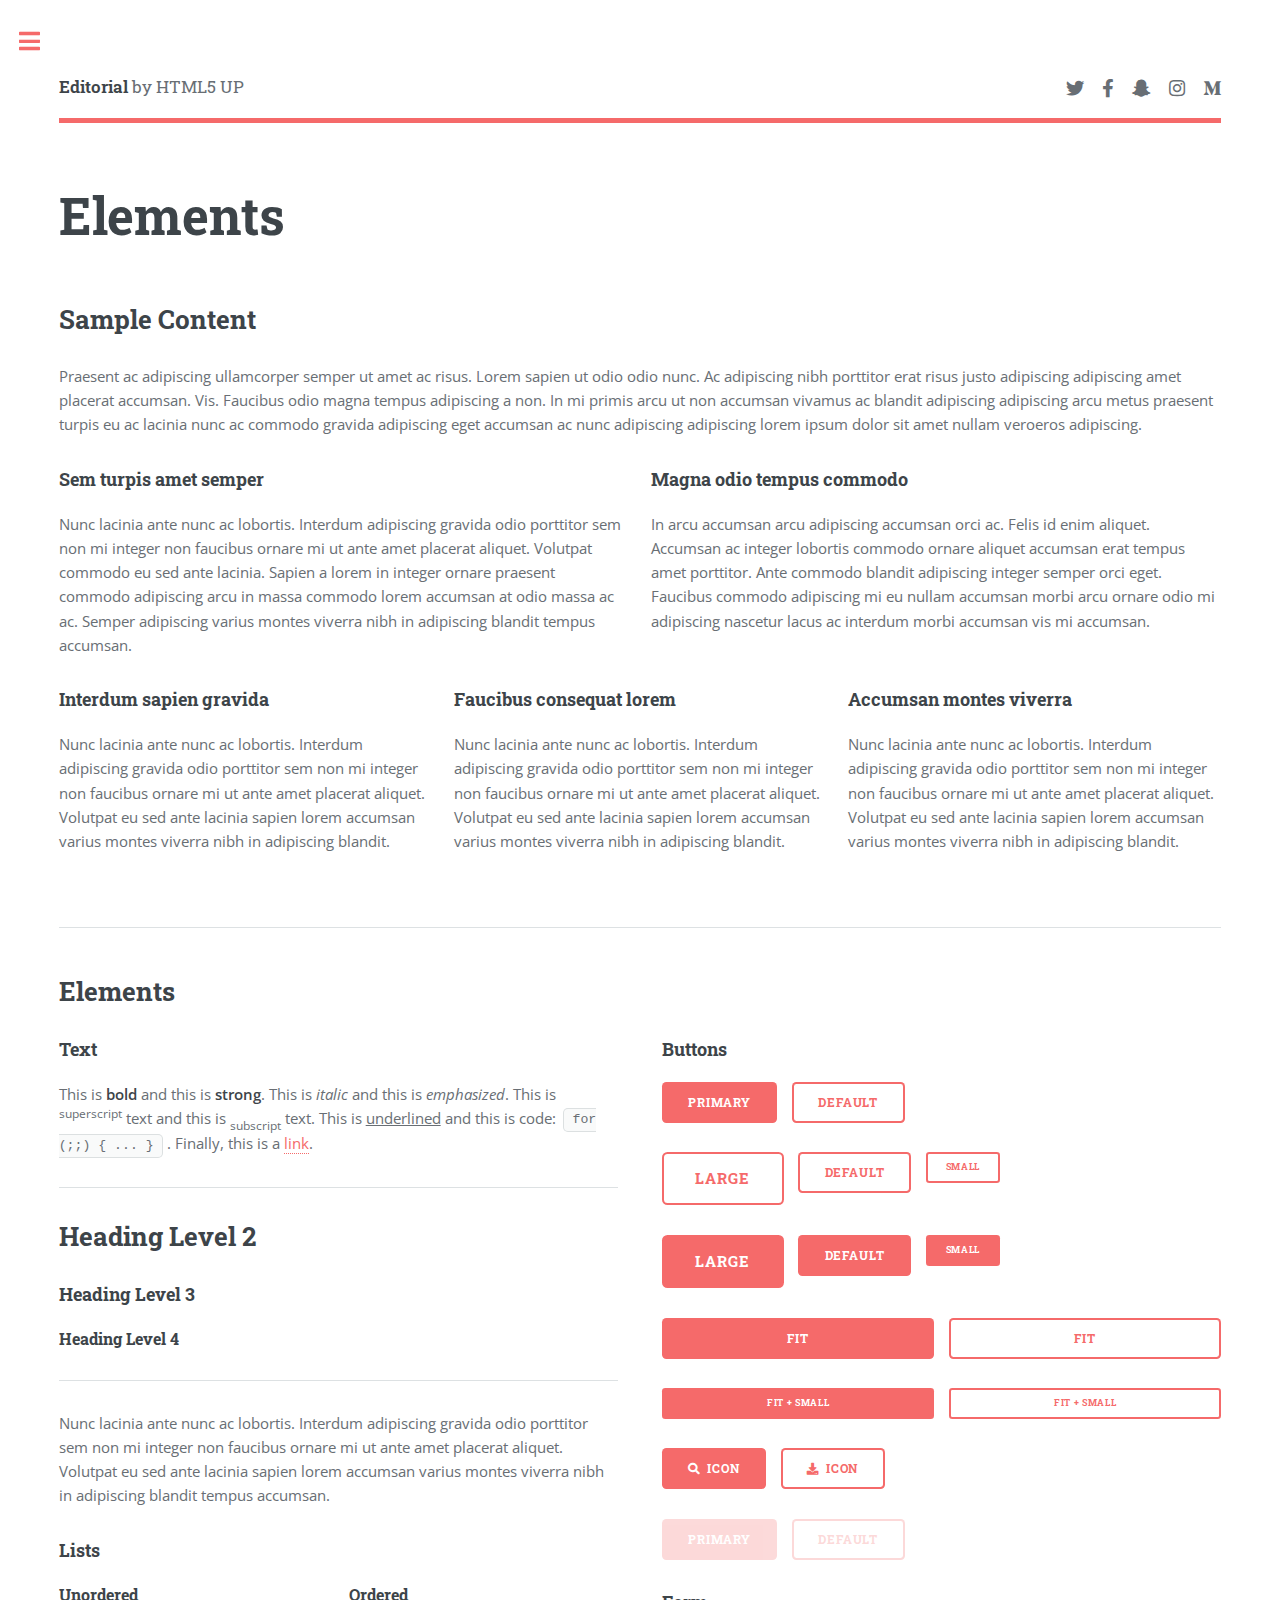
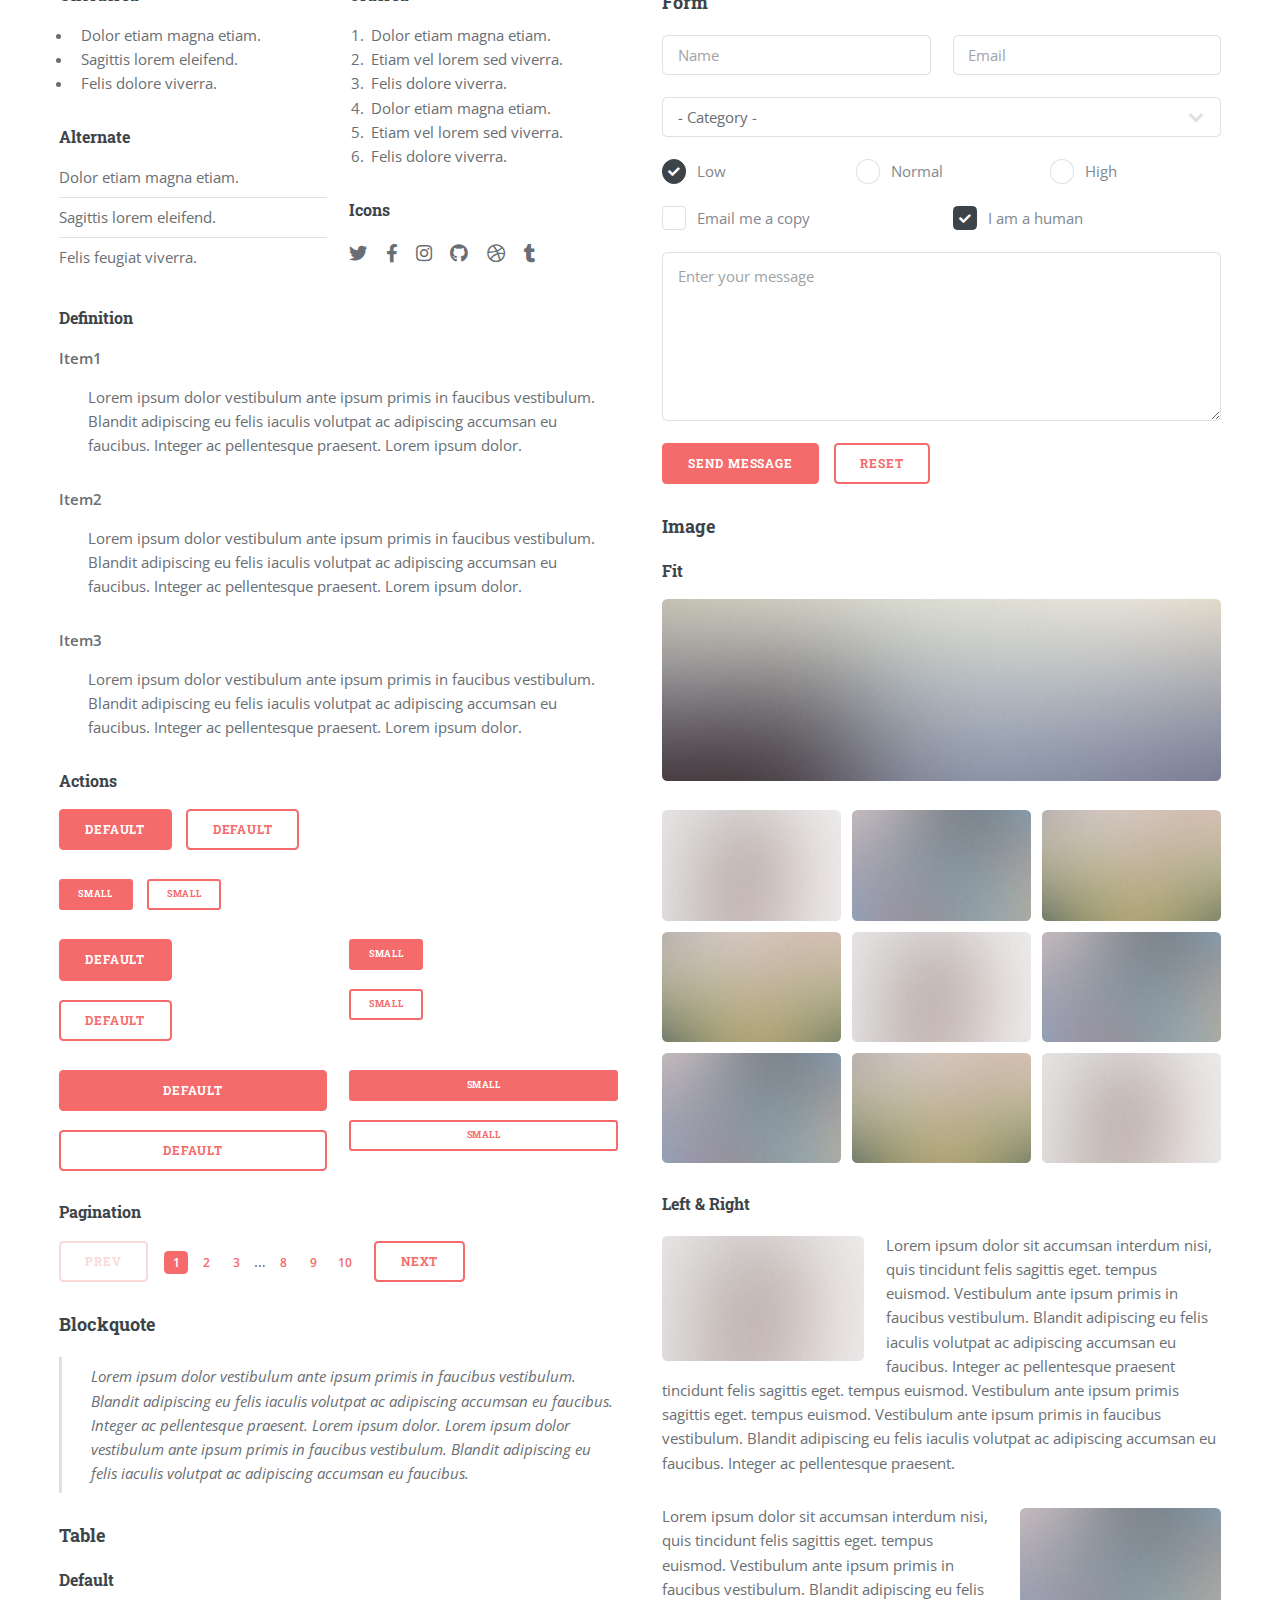
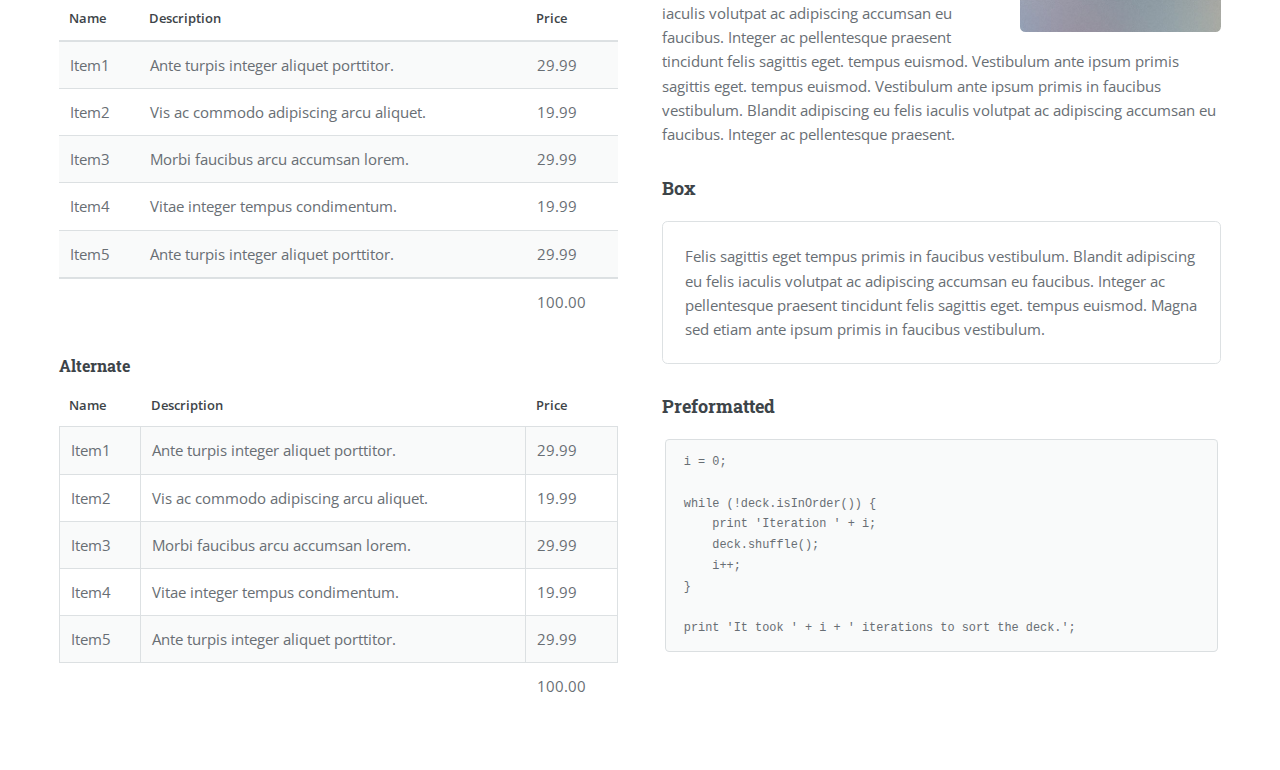
<file: elements.html>
<!DOCTYPE HTML>
<!--
	Editorial by HTML5 UP
	html5up.net | @ajlkn
	Free for personal and commercial use under the CCA 3.0 license (html5up.net/license)
-->
<html>
	<head>
		<title>Elements - Editorial by HTML5 UP</title>
		<meta charset="utf-8" />
		<meta name="viewport" content="width=device-width, initial-scale=1, user-scalable=no" />
		<link rel="stylesheet" href="assets/css/main.css" />
	</head>
	<body class="is-preload">

		<!-- Wrapper -->
			<div id="wrapper">

				<!-- Main -->
					<div id="main">
						<div class="inner">

							<!-- Header -->
								<header id="header">
									<a href="index.html" class="logo"><strong>Editorial</strong> by HTML5 UP</a>
									<ul class="icons">
										<li><a href="#" class="icon brands fa-twitter"><span class="label">Twitter</span></a></li>
										<li><a href="#" class="icon brands fa-facebook-f"><span class="label">Facebook</span></a></li>
										<li><a href="#" class="icon brands fa-snapchat-ghost"><span class="label">Snapchat</span></a></li>
										<li><a href="#" class="icon brands fa-instagram"><span class="label">Instagram</span></a></li>
										<li><a href="#" class="icon brands fa-medium-m"><span class="label">Medium</span></a></li>
									</ul>
								</header>

							<!-- Content -->
								<section>
									<header class="main">
										<h1>Elements</h1>
									</header>

									<!-- Content -->
										<h2 id="content">Sample Content</h2>
										<p>Praesent ac adipiscing ullamcorper semper ut amet ac risus. Lorem sapien ut odio odio nunc. Ac adipiscing nibh porttitor erat risus justo adipiscing adipiscing amet placerat accumsan. Vis. Faucibus odio magna tempus adipiscing a non. In mi primis arcu ut non accumsan vivamus ac blandit adipiscing adipiscing arcu metus praesent turpis eu ac lacinia nunc ac commodo gravida adipiscing eget accumsan ac nunc adipiscing adipiscing lorem ipsum dolor sit amet nullam veroeros adipiscing.</p>
										<div class="row">
											<div class="col-6 col-12-small">
												<h3>Sem turpis amet semper</h3>
												<p>Nunc lacinia ante nunc ac lobortis. Interdum adipiscing gravida odio porttitor sem non mi integer non faucibus ornare mi ut ante amet placerat aliquet. Volutpat commodo eu sed ante lacinia. Sapien a lorem in integer ornare praesent commodo adipiscing arcu in massa commodo lorem accumsan at odio massa ac ac. Semper adipiscing varius montes viverra nibh in adipiscing blandit tempus accumsan.</p>
											</div>
											<div class="col-6 col-12-small">
												<h3>Magna odio tempus commodo</h3>
												<p>In arcu accumsan arcu adipiscing accumsan orci ac. Felis id enim aliquet. Accumsan ac integer lobortis commodo ornare aliquet accumsan erat tempus amet porttitor. Ante commodo blandit adipiscing integer semper orci eget. Faucibus commodo adipiscing mi eu nullam accumsan morbi arcu ornare odio mi adipiscing nascetur lacus ac interdum morbi accumsan vis mi accumsan.</p>
											</div>
											<!-- Break -->
											<div class="col-4 col-12-medium">
												<h3>Interdum sapien gravida</h3>
												<p>Nunc lacinia ante nunc ac lobortis. Interdum adipiscing gravida odio porttitor sem non mi integer non faucibus ornare mi ut ante amet placerat aliquet. Volutpat eu sed ante lacinia sapien lorem accumsan varius montes viverra nibh in adipiscing blandit.</p>
											</div>
											<div class="col-4 col-12-medium">
												<h3>Faucibus consequat lorem</h3>
												<p>Nunc lacinia ante nunc ac lobortis. Interdum adipiscing gravida odio porttitor sem non mi integer non faucibus ornare mi ut ante amet placerat aliquet. Volutpat eu sed ante lacinia sapien lorem accumsan varius montes viverra nibh in adipiscing blandit.</p>
											</div>
											<div class="col-4 col-12-medium">
												<h3>Accumsan montes viverra</h3>
												<p>Nunc lacinia ante nunc ac lobortis. Interdum adipiscing gravida odio porttitor sem non mi integer non faucibus ornare mi ut ante amet placerat aliquet. Volutpat eu sed ante lacinia sapien lorem accumsan varius montes viverra nibh in adipiscing blandit.</p>
											</div>
										</div>

									<hr class="major" />

									<!-- Elements -->
										<h2 id="elements">Elements</h2>
										<div class="row gtr-200">
											<div class="col-6 col-12-medium">

												<!-- Text stuff -->
													<h3>Text</h3>
													<p>This is <b>bold</b> and this is <strong>strong</strong>. This is <i>italic</i> and this is <em>emphasized</em>.
													This is <sup>superscript</sup> text and this is <sub>subscript</sub> text.
													This is <u>underlined</u> and this is code: <code>for (;;) { ... }</code>.
													Finally, this is a <a href="#">link</a>.</p>
													<hr />
													<h2>Heading Level 2</h2>
													<h3>Heading Level 3</h3>
													<h4>Heading Level 4</h4>
													<hr />
													<p>Nunc lacinia ante nunc ac lobortis. Interdum adipiscing gravida odio porttitor sem non mi integer non faucibus ornare mi ut ante amet placerat aliquet. Volutpat eu sed ante lacinia sapien lorem accumsan varius montes viverra nibh in adipiscing blandit tempus accumsan.</p>

												<!-- Lists -->
													<h3>Lists</h3>
													<div class="row">
														<div class="col-6 col-12-small">

															<h4>Unordered</h4>
															<ul>
																<li>Dolor etiam magna etiam.</li>
																<li>Sagittis lorem eleifend.</li>
																<li>Felis dolore viverra.</li>
															</ul>

															<h4>Alternate</h4>
															<ul class="alt">
																<li>Dolor etiam magna etiam.</li>
																<li>Sagittis lorem eleifend.</li>
																<li>Felis feugiat viverra.</li>
															</ul>

														</div>
														<div class="col-6 col-12-small">

															<h4>Ordered</h4>
															<ol>
																<li>Dolor etiam magna etiam.</li>
																<li>Etiam vel lorem sed viverra.</li>
																<li>Felis dolore viverra.</li>
																<li>Dolor etiam magna etiam.</li>
																<li>Etiam vel lorem sed viverra.</li>
																<li>Felis dolore viverra.</li>
															</ol>

															<h4>Icons</h4>
															<ul class="icons">
																<li><a href="#" class="icon brands fa-twitter"><span class="label">Twitter</span></a></li>
																<li><a href="#" class="icon brands fa-facebook-f"><span class="label">Facebook</span></a></li>
																<li><a href="#" class="icon brands fa-instagram"><span class="label">Instagram</span></a></li>
																<li><a href="#" class="icon brands fa-github"><span class="label">Github</span></a></li>
																<li><a href="#" class="icon brands fa-dribbble"><span class="label">Dribbble</span></a></li>
																<li><a href="#" class="icon brands fa-tumblr"><span class="label">Tumblr</span></a></li>
															</ul>

														</div>
													</div>
													<h4>Definition</h4>
													<dl>
														<dt>Item1</dt>
														<dd>
															<p>Lorem ipsum dolor vestibulum ante ipsum primis in faucibus vestibulum. Blandit adipiscing eu felis iaculis volutpat ac adipiscing accumsan eu faucibus. Integer ac pellentesque praesent. Lorem ipsum dolor.</p>
														</dd>
														<dt>Item2</dt>
														<dd>
															<p>Lorem ipsum dolor vestibulum ante ipsum primis in faucibus vestibulum. Blandit adipiscing eu felis iaculis volutpat ac adipiscing accumsan eu faucibus. Integer ac pellentesque praesent. Lorem ipsum dolor.</p>
														</dd>
														<dt>Item3</dt>
														<dd>
															<p>Lorem ipsum dolor vestibulum ante ipsum primis in faucibus vestibulum. Blandit adipiscing eu felis iaculis volutpat ac adipiscing accumsan eu faucibus. Integer ac pellentesque praesent. Lorem ipsum dolor.</p>
														</dd>
													</dl>

													<h4>Actions</h4>
													<ul class="actions">
														<li><a href="#" class="button primary">Default</a></li>
														<li><a href="#" class="button">Default</a></li>
													</ul>
													<ul class="actions small">
														<li><a href="#" class="button primary small">Small</a></li>
														<li><a href="#" class="button small">Small</a></li>
													</ul>
													<div class="row">
														<div class="col-6 col-12-small">
															<ul class="actions stacked">
																<li><a href="#" class="button primary">Default</a></li>
																<li><a href="#" class="button">Default</a></li>
															</ul>
														</div>
														<div class="col-6 col-12-small">
															<ul class="actions stacked">
																<li><a href="#" class="button primary small">Small</a></li>
																<li><a href="#" class="button small">Small</a></li>
															</ul>
														</div>
														<div class="col-6 col-12-small">
															<ul class="actions stacked">
																<li><a href="#" class="button primary fit">Default</a></li>
																<li><a href="#" class="button fit">Default</a></li>
															</ul>
														</div>
														<div class="col-6 col-12-small">
															<ul class="actions stacked">
																<li><a href="#" class="button primary small fit">Small</a></li>
																<li><a href="#" class="button small fit">Small</a></li>
															</ul>
														</div>
													</div>

													<h4>Pagination</h4>
													<ul class="pagination">
														<li><span class="button disabled">Prev</span></li>
														<li><a href="#" class="page active">1</a></li>
														<li><a href="#" class="page">2</a></li>
														<li><a href="#" class="page">3</a></li>
														<li><span>&hellip;</span></li>
														<li><a href="#" class="page">8</a></li>
														<li><a href="#" class="page">9</a></li>
														<li><a href="#" class="page">10</a></li>
														<li><a href="#" class="button">Next</a></li>
													</ul>

												<!-- Blockquote -->
													<h3>Blockquote</h3>
													<blockquote>Lorem ipsum dolor vestibulum ante ipsum primis in faucibus vestibulum. Blandit adipiscing eu felis iaculis volutpat ac adipiscing accumsan eu faucibus. Integer ac pellentesque praesent. Lorem ipsum dolor. Lorem ipsum dolor vestibulum ante ipsum primis in faucibus vestibulum. Blandit adipiscing eu felis iaculis volutpat ac adipiscing accumsan eu faucibus.</blockquote>

												<!-- Table -->
													<h3>Table</h3>

													<h4>Default</h4>
													<div class="table-wrapper">
														<table>
															<thead>
																<tr>
																	<th>Name</th>
																	<th>Description</th>
																	<th>Price</th>
																</tr>
															</thead>
															<tbody>
																<tr>
																	<td>Item1</td>
																	<td>Ante turpis integer aliquet porttitor.</td>
																	<td>29.99</td>
																</tr>
																<tr>
																	<td>Item2</td>
																	<td>Vis ac commodo adipiscing arcu aliquet.</td>
																	<td>19.99</td>
																</tr>
																<tr>
																	<td>Item3</td>
																	<td> Morbi faucibus arcu accumsan lorem.</td>
																	<td>29.99</td>
																</tr>
																<tr>
																	<td>Item4</td>
																	<td>Vitae integer tempus condimentum.</td>
																	<td>19.99</td>
																</tr>
																<tr>
																	<td>Item5</td>
																	<td>Ante turpis integer aliquet porttitor.</td>
																	<td>29.99</td>
																</tr>
															</tbody>
															<tfoot>
																<tr>
																	<td colspan="2"></td>
																	<td>100.00</td>
																</tr>
															</tfoot>
														</table>
													</div>

													<h4>Alternate</h4>
													<div class="table-wrapper">
														<table class="alt">
															<thead>
																<tr>
																	<th>Name</th>
																	<th>Description</th>
																	<th>Price</th>
																</tr>
															</thead>
															<tbody>
																<tr>
																	<td>Item1</td>
																	<td>Ante turpis integer aliquet porttitor.</td>
																	<td>29.99</td>
																</tr>
																<tr>
																	<td>Item2</td>
																	<td>Vis ac commodo adipiscing arcu aliquet.</td>
																	<td>19.99</td>
																</tr>
																<tr>
																	<td>Item3</td>
																	<td> Morbi faucibus arcu accumsan lorem.</td>
																	<td>29.99</td>
																</tr>
																<tr>
																	<td>Item4</td>
																	<td>Vitae integer tempus condimentum.</td>
																	<td>19.99</td>
																</tr>
																<tr>
																	<td>Item5</td>
																	<td>Ante turpis integer aliquet porttitor.</td>
																	<td>29.99</td>
																</tr>
															</tbody>
															<tfoot>
																<tr>
																	<td colspan="2"></td>
																	<td>100.00</td>
																</tr>
															</tfoot>
														</table>
													</div>

											</div>
											<div class="col-6 col-12-medium">

												<!-- Buttons -->
													<h3>Buttons</h3>
													<ul class="actions">
														<li><a href="#" class="button primary">Primary</a></li>
														<li><a href="#" class="button">Default</a></li>
													</ul>
													<ul class="actions">
														<li><a href="#" class="button large">Large</a></li>
														<li><a href="#" class="button">Default</a></li>
														<li><a href="#" class="button small">Small</a></li>
													</ul>
													<ul class="actions">
														<li><a href="#" class="button primary large">Large</a></li>
														<li><a href="#" class="button primary">Default</a></li>
														<li><a href="#" class="button primary small">Small</a></li>
													</ul>
													<ul class="actions fit">
														<li><a href="#" class="button primary fit">Fit</a></li>
														<li><a href="#" class="button fit">Fit</a></li>
													</ul>
													<ul class="actions fit small">
														<li><a href="#" class="button primary fit small">Fit + Small</a></li>
														<li><a href="#" class="button fit small">Fit + Small</a></li>
													</ul>
													<ul class="actions">
														<li><a href="#" class="button primary icon solid fa-search">Icon</a></li>
														<li><a href="#" class="button icon solid fa-download">Icon</a></li>
													</ul>
													<ul class="actions">
														<li><span class="button primary disabled">Primary</span></li>
														<li><span class="button disabled">Default</span></li>
													</ul>

												<!-- Form -->
													<h3>Form</h3>

													<form method="post" action="#">
														<div class="row gtr-uniform">
															<div class="col-6 col-12-xsmall">
																<input type="text" name="demo-name" id="demo-name" value="" placeholder="Name" />
															</div>
															<div class="col-6 col-12-xsmall">
																<input type="email" name="demo-email" id="demo-email" value="" placeholder="Email" />
															</div>
															<!-- Break -->
															<div class="col-12">
																<select name="demo-category" id="demo-category">
																	<option value="">- Category -</option>
																	<option value="1">Manufacturing</option>
																	<option value="1">Shipping</option>
																	<option value="1">Administration</option>
																	<option value="1">Human Resources</option>
																</select>
															</div>
															<!-- Break -->
															<div class="col-4 col-12-small">
																<input type="radio" id="demo-priority-low" name="demo-priority" checked>
																<label for="demo-priority-low">Low</label>
															</div>
															<div class="col-4 col-12-small">
																<input type="radio" id="demo-priority-normal" name="demo-priority">
																<label for="demo-priority-normal">Normal</label>
															</div>
															<div class="col-4 col-12-small">
																<input type="radio" id="demo-priority-high" name="demo-priority">
																<label for="demo-priority-high">High</label>
															</div>
															<!-- Break -->
															<div class="col-6 col-12-small">
																<input type="checkbox" id="demo-copy" name="demo-copy">
																<label for="demo-copy">Email me a copy</label>
															</div>
															<div class="col-6 col-12-small">
																<input type="checkbox" id="demo-human" name="demo-human" checked>
																<label for="demo-human">I am a human</label>
															</div>
															<!-- Break -->
															<div class="col-12">
																<textarea name="demo-message" id="demo-message" placeholder="Enter your message" rows="6"></textarea>
															</div>
															<!-- Break -->
															<div class="col-12">
																<ul class="actions">
																	<li><input type="submit" value="Send Message" class="primary" /></li>
																	<li><input type="reset" value="Reset" /></li>
																</ul>
															</div>
														</div>
													</form>

												<!-- Image -->
													<h3>Image</h3>

													<h4>Fit</h4>
													<span class="image fit"><img src="images/pic11.jpg" alt="" /></span>
													<div class="box alt">
														<div class="row gtr-50 gtr-uniform">
															<div class="col-4"><span class="image fit"><img src="images/pic01.jpg" alt="" /></span></div>
															<div class="col-4"><span class="image fit"><img src="images/pic02.jpg" alt="" /></span></div>
															<div class="col-4"><span class="image fit"><img src="images/pic03.jpg" alt="" /></span></div>
															<!-- Break -->
															<div class="col-4"><span class="image fit"><img src="images/pic03.jpg" alt="" /></span></div>
															<div class="col-4"><span class="image fit"><img src="images/pic01.jpg" alt="" /></span></div>
															<div class="col-4"><span class="image fit"><img src="images/pic02.jpg" alt="" /></span></div>
															<!-- Break -->
															<div class="col-4"><span class="image fit"><img src="images/pic02.jpg" alt="" /></span></div>
															<div class="col-4"><span class="image fit"><img src="images/pic03.jpg" alt="" /></span></div>
															<div class="col-4"><span class="image fit"><img src="images/pic01.jpg" alt="" /></span></div>
														</div>
													</div>

													<h4>Left &amp; Right</h4>
													<p><span class="image left"><img src="images/pic01.jpg" alt="" /></span>Lorem ipsum dolor sit accumsan interdum nisi, quis tincidunt felis sagittis eget. tempus euismod. Vestibulum ante ipsum primis in faucibus vestibulum. Blandit adipiscing eu felis iaculis volutpat ac adipiscing accumsan eu faucibus. Integer ac pellentesque praesent tincidunt felis sagittis eget. tempus euismod. Vestibulum ante ipsum primis sagittis eget. tempus euismod. Vestibulum ante ipsum primis in faucibus vestibulum. Blandit adipiscing eu felis iaculis volutpat ac adipiscing accumsan eu faucibus. Integer ac pellentesque praesent.</p>
													<p><span class="image right"><img src="images/pic02.jpg" alt="" /></span>Lorem ipsum dolor sit accumsan interdum nisi, quis tincidunt felis sagittis eget. tempus euismod. Vestibulum ante ipsum primis in faucibus vestibulum. Blandit adipiscing eu felis iaculis volutpat ac adipiscing accumsan eu faucibus. Integer ac pellentesque praesent tincidunt felis sagittis eget. tempus euismod. Vestibulum ante ipsum primis sagittis eget. tempus euismod. Vestibulum ante ipsum primis in faucibus vestibulum. Blandit adipiscing eu felis iaculis volutpat ac adipiscing accumsan eu faucibus. Integer ac pellentesque praesent.</p>

												<!-- Box -->
													<h3>Box</h3>
													<div class="box">
														<p>Felis sagittis eget tempus primis in faucibus vestibulum. Blandit adipiscing eu felis iaculis volutpat ac adipiscing accumsan eu faucibus. Integer ac pellentesque praesent tincidunt felis sagittis eget. tempus euismod. Magna sed etiam ante ipsum primis in faucibus vestibulum.</p>
													</div>

												<!-- Preformatted Code -->
													<h3>Preformatted</h3>
													<pre><code>i = 0;

while (!deck.isInOrder()) {
    print 'Iteration ' + i;
    deck.shuffle();
    i++;
}

print 'It took ' + i + ' iterations to sort the deck.';
</code></pre>

											</div>
										</div>

								</section>

						</div>
					</div>

				<!-- Sidebar -->
					<div id="sidebar">
						<div class="inner">

							<!-- Search -->
								<section id="search" class="alt">
									<form method="post" action="#">
										<input type="text" name="query" id="query" placeholder="Search" />
									</form>
								</section>

							<!-- Menu -->
								<nav id="menu">
									<header class="major">
										<h2>Menu</h2>
									</header>
									<ul>
										<li><a href="index.html">Homepage</a></li>
										<li><a href="generic.html">Generic</a></li>
										<li><a href="elements.html">Elements</a></li>
										<li>
											<span class="opener">Submenu</span>
											<ul>
												<li><a href="#">Lorem Dolor</a></li>
												<li><a href="#">Ipsum Adipiscing</a></li>
												<li><a href="#">Tempus Magna</a></li>
												<li><a href="#">Feugiat Veroeros</a></li>
											</ul>
										</li>
										<li><a href="#">Etiam Dolore</a></li>
										<li><a href="#">Adipiscing</a></li>
										<li>
											<span class="opener">Another Submenu</span>
											<ul>
												<li><a href="#">Lorem Dolor</a></li>
												<li><a href="#">Ipsum Adipiscing</a></li>
												<li><a href="#">Tempus Magna</a></li>
												<li><a href="#">Feugiat Veroeros</a></li>
											</ul>
										</li>
										<li><a href="#">Maximus Erat</a></li>
										<li><a href="#">Sapien Mauris</a></li>
										<li><a href="#">Amet Lacinia</a></li>
									</ul>
								</nav>

							<!-- Section -->
								<section>
									<header class="major">
										<h2>Ante interdum</h2>
									</header>
									<div class="mini-posts">
										<article>
											<a href="#" class="image"><img src="images/pic07.jpg" alt="" /></a>
											<p>Aenean ornare velit lacus, ac varius enim lorem ullamcorper dolore aliquam.</p>
										</article>
										<article>
											<a href="#" class="image"><img src="images/pic08.jpg" alt="" /></a>
											<p>Aenean ornare velit lacus, ac varius enim lorem ullamcorper dolore aliquam.</p>
										</article>
										<article>
											<a href="#" class="image"><img src="images/pic09.jpg" alt="" /></a>
											<p>Aenean ornare velit lacus, ac varius enim lorem ullamcorper dolore aliquam.</p>
										</article>
									</div>
									<ul class="actions">
										<li><a href="#" class="button">More</a></li>
									</ul>
								</section>

							<!-- Section -->
								<section>
									<header class="major">
										<h2>Get in touch</h2>
									</header>
									<p>Sed varius enim lorem ullamcorper dolore aliquam aenean ornare velit lacus, ac varius enim lorem ullamcorper dolore. Proin sed aliquam facilisis ante interdum. Sed nulla amet lorem feugiat tempus aliquam.</p>
									<ul class="contact">
										<li class="icon solid fa-envelope"><a href="#">information@untitled.tld</a></li>
										<li class="icon solid fa-phone">(000) 000-0000</li>
										<li class="icon solid fa-home">1234 Somewhere Road #8254<br />
										Nashville, TN 00000-0000</li>
									</ul>
								</section>

							<!-- Footer -->
								<footer id="footer">
									<p class="copyright">&copy; Untitled. All rights reserved. Demo Images: <a href="https://unsplash.com">Unsplash</a>. Design: <a href="https://html5up.net">HTML5 UP</a>.</p>
								</footer>

						</div>
					</div>

			</div>

		<!-- Scripts -->
			<script src="assets/js/jquery.min.js"></script>
			<script src="assets/js/browser.min.js"></script>
			<script src="assets/js/breakpoints.min.js"></script>
			<script src="assets/js/util.js"></script>
			<script src="assets/js/main.js"></script>

	</body>
</html>
</file>
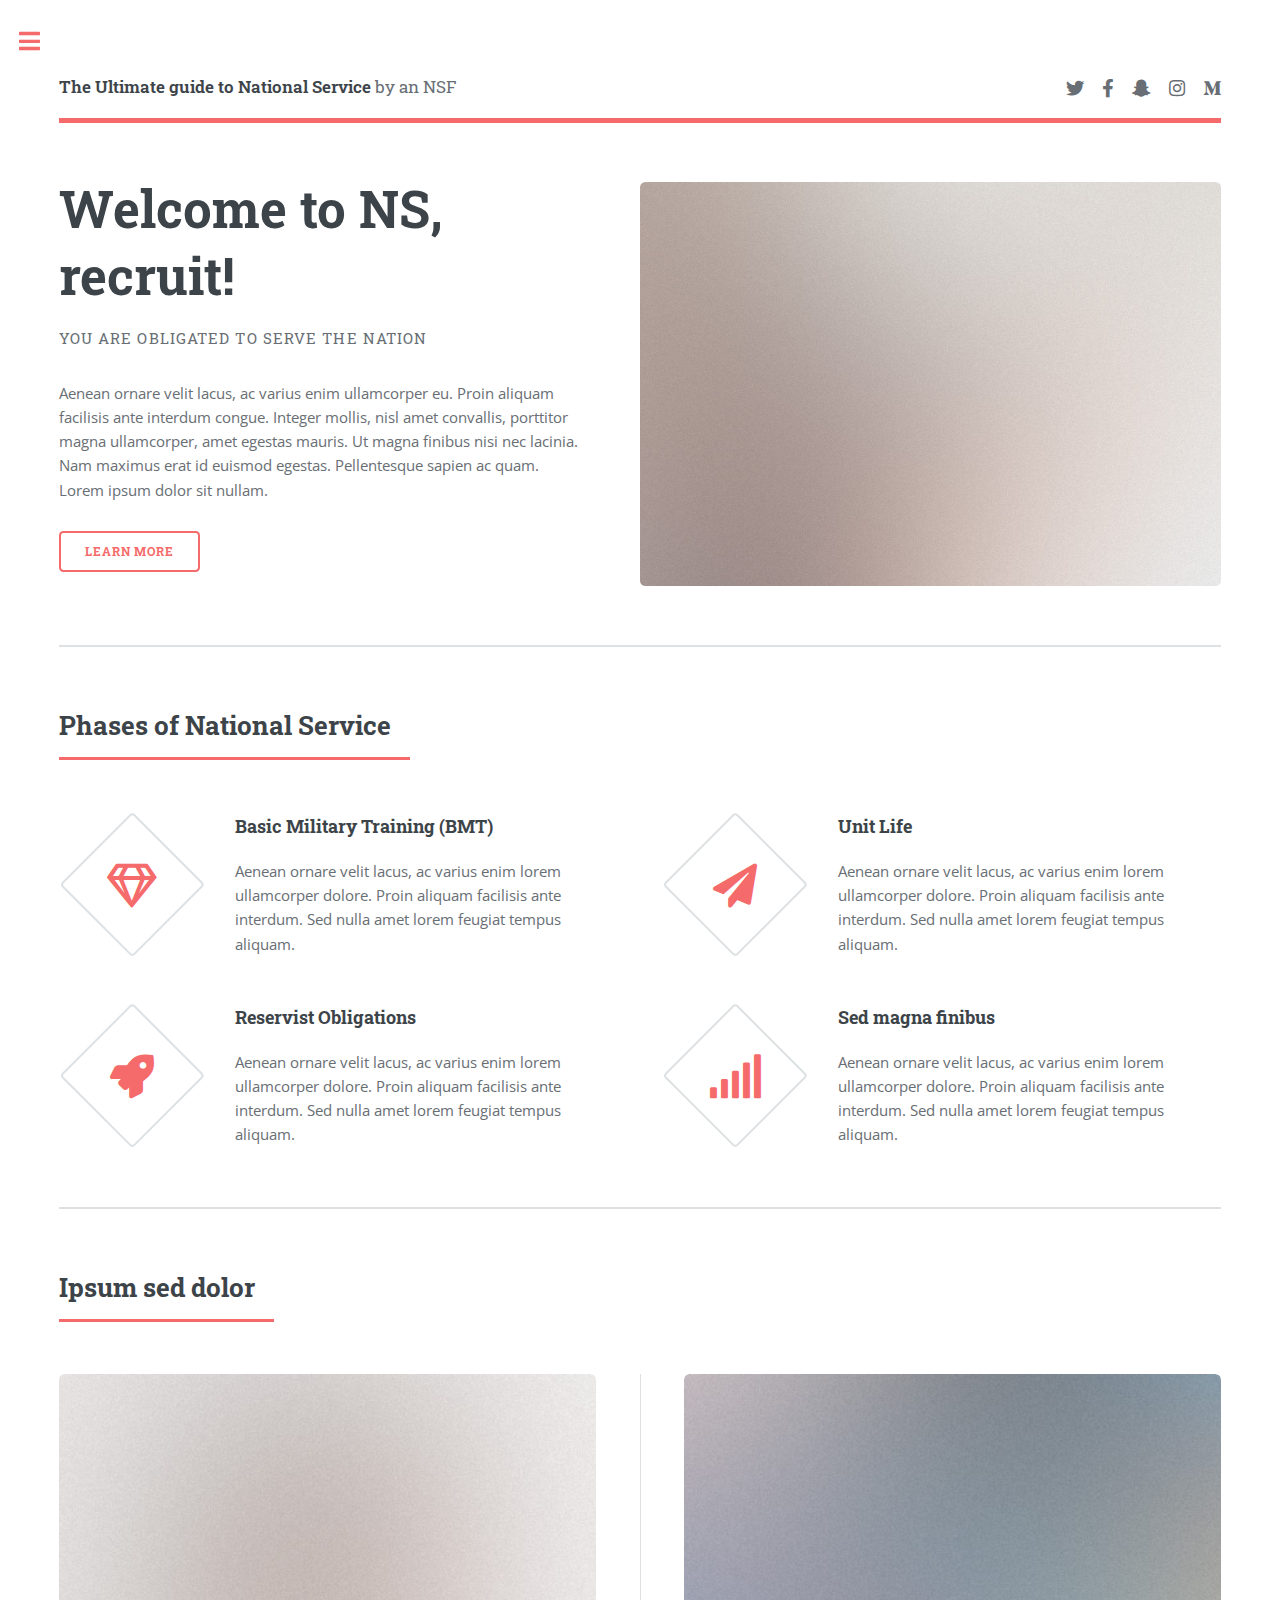
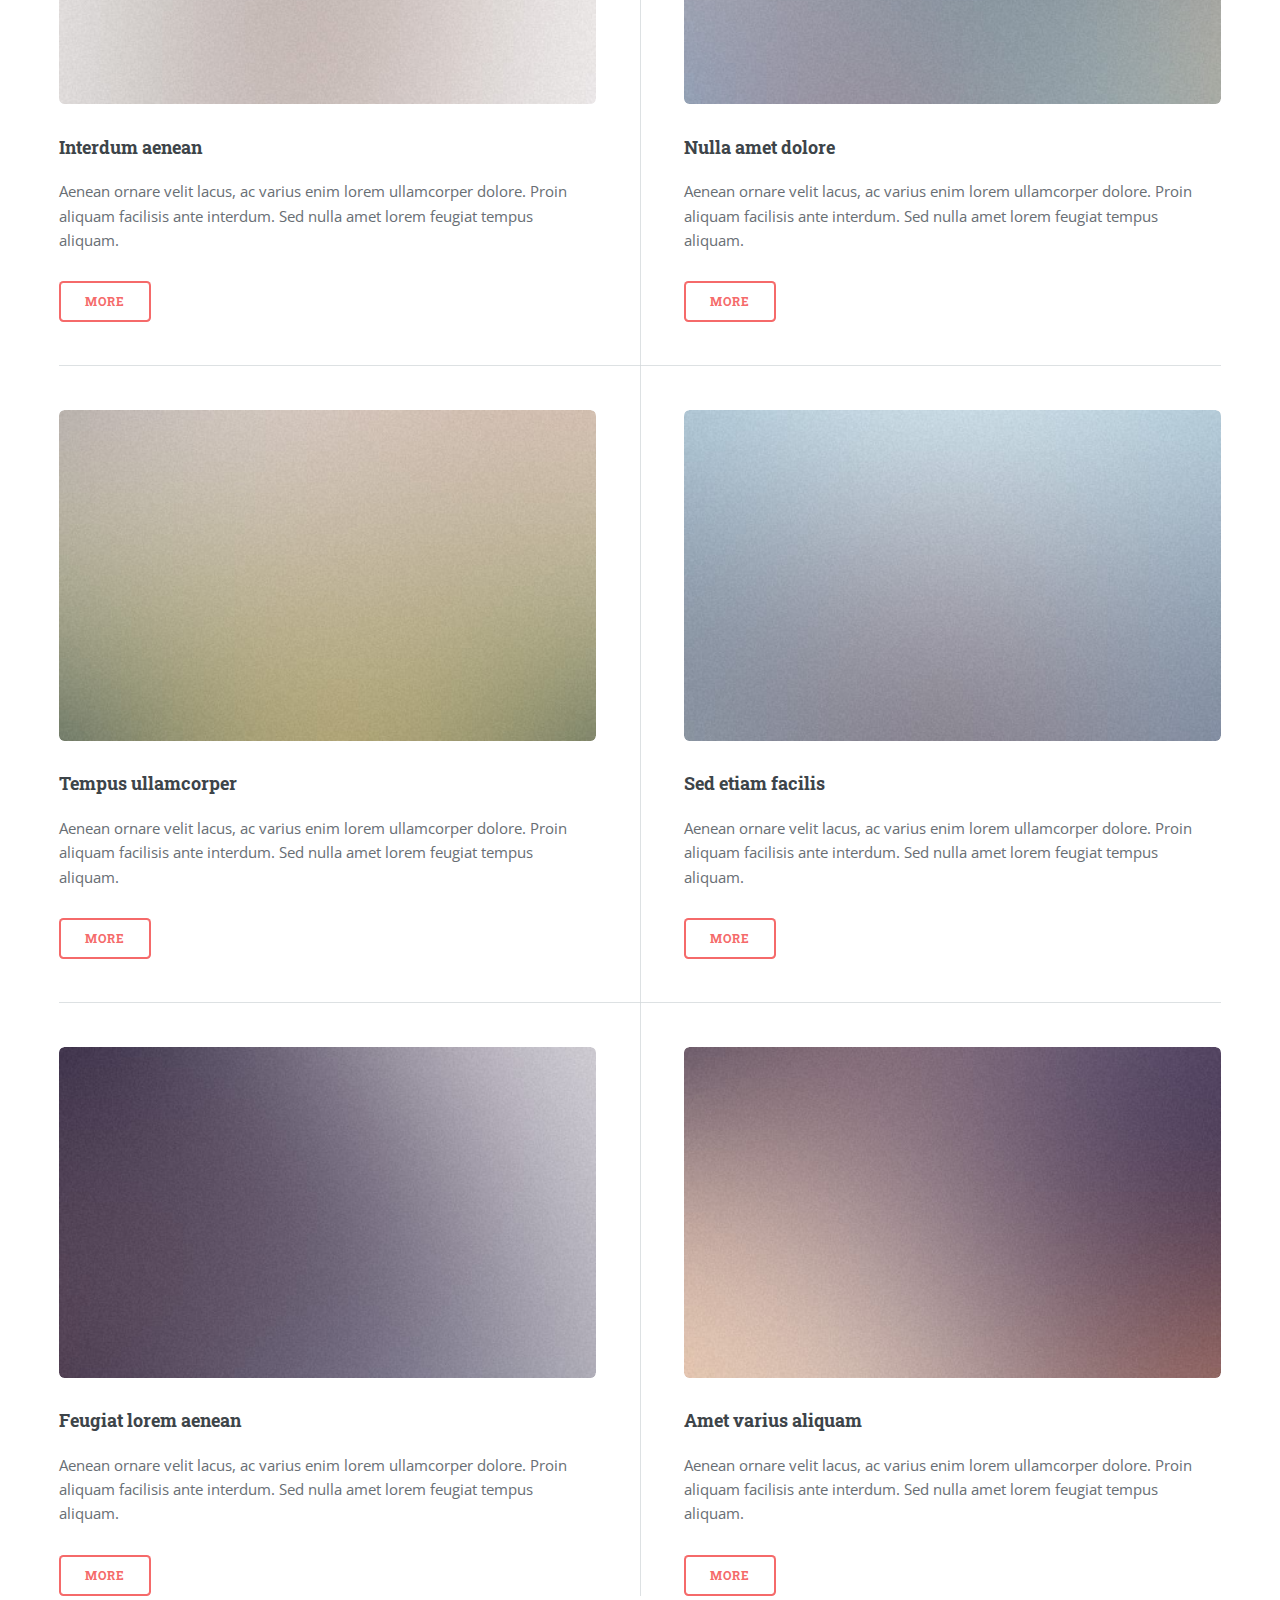
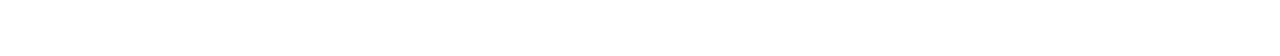
<file: LandingPage.html>
<!DOCTYPE HTML>
<!--
	Editorial by HTML5 UP
	html5up.net | @ajlkn
	Free for personal and commercial use under the CCA 3.0 license (html5up.net/license)
-->
<html>
	<head>
		<title>Editorial by HTML5 UP</title>
		<meta charset="utf-8" />
		<meta name="viewport" content="width=device-width, initial-scale=1, user-scalable=no" />
		<link rel="stylesheet" href="assets/css/main.css" />
	</head>
	<body class="is-preload">

		<!-- Wrapper -->
			<div id="wrapper">

				<!-- Main -->
					<div id="main">
						<div class="inner">

							<!-- Header -->
								<header id="header">
									<a href="index.html" class="logo"><strong>The Ultimate guide to National Service</strong> by an NSF</a>
									<ul class="icons">
										<li><a href="#" class="icon brands fa-twitter"><span class="label">Twitter</span></a></li>
										<li><a href="#" class="icon brands fa-facebook-f"><span class="label">Facebook</span></a></li>
										<li><a href="#" class="icon brands fa-snapchat-ghost"><span class="label">Snapchat</span></a></li>
										<li><a href="#" class="icon brands fa-instagram"><span class="label">Instagram</span></a></li>
										<li><a href="#" class="icon brands fa-medium-m"><span class="label">Medium</span></a></li>
									</ul>
								</header>

							<!-- Banner -->
								<section id="banner">
									<div class="content">
										<header>
											<h1>Welcome to NS, recruit!</h1>
											<p>You are obligated to serve the nation</p>
										</header>
										<p>Aenean ornare velit lacus, ac varius enim ullamcorper eu. Proin aliquam facilisis ante interdum congue. Integer mollis, nisl amet convallis, porttitor magna ullamcorper, amet egestas mauris. Ut magna finibus nisi nec lacinia. Nam maximus erat id euismod egestas. Pellentesque sapien ac quam. Lorem ipsum dolor sit nullam.</p>
										<ul class="actions">
											<li><a href="#test" class="button big">Learn More</a></li>
										</ul>
									</div>
									<span class="image object">
										<img src="images/pic10.jpg" alt="" />
									</span>
								</section>

							<!-- Section -->
								<section>
									<header class="major">
										<h2>Phases of National Service</h2>
									</header>
									<div class="features">
										<article>
											<span class="icon fa-gem"></span>
											<div class="content">
												<h3>Basic Military Training (BMT)</h3>
												<p>Aenean ornare velit lacus, ac varius enim lorem ullamcorper dolore. Proin aliquam facilisis ante interdum. Sed nulla amet lorem feugiat tempus aliquam.</p>
											</div>
										</article>
										<article>
											<span class="icon solid fa-paper-plane"></span>
											<div class="content">
												<h3>Unit Life</h3>
												<p>Aenean ornare velit lacus, ac varius enim lorem ullamcorper dolore. Proin aliquam facilisis ante interdum. Sed nulla amet lorem feugiat tempus aliquam.</p>
											</div>
										</article>
										<article>
											<span class="icon solid fa-rocket"></span>
											<div class="content">
												<h3>Reservist Obligations</h3>
												<p>Aenean ornare velit lacus, ac varius enim lorem ullamcorper dolore. Proin aliquam facilisis ante interdum. Sed nulla amet lorem feugiat tempus aliquam.</p>
											</div>
										</article>
										<article>
											<span class="icon solid fa-signal"></span>
											<div class="content">
												<h3>Sed magna finibus</h3>
												<p>Aenean ornare velit lacus, ac varius enim lorem ullamcorper dolore. Proin aliquam facilisis ante interdum. Sed nulla amet lorem feugiat tempus aliquam.</p>
											</div>
										</article>
									</div>
								</section>

							<!-- Section -->
								<section>
									<header id='test' class="major">
										<h2>Ipsum sed dolor</h2>
									</header>
									<div class="posts">
										<article>
											<a href="#" class="image"><img src="images/pic01.jpg" alt="" /></a>
											<h3>Interdum aenean</h3>
											<p>Aenean ornare velit lacus, ac varius enim lorem ullamcorper dolore. Proin aliquam facilisis ante interdum. Sed nulla amet lorem feugiat tempus aliquam.</p>
											<ul class="actions">
												<li><a href="#" class="button">More</a></li>
											</ul>
										</article>
										<article>
											<a href="#" class="image"><img src="images/pic02.jpg" alt="" /></a>
											<h3>Nulla amet dolore</h3>
											<p>Aenean ornare velit lacus, ac varius enim lorem ullamcorper dolore. Proin aliquam facilisis ante interdum. Sed nulla amet lorem feugiat tempus aliquam.</p>
											<ul class="actions">
												<li><a href="#" class="button">More</a></li>
											</ul>
										</article>
										<article>
											<a href="#" class="image"><img src="images/pic03.jpg" alt="" /></a>
											<h3>Tempus ullamcorper</h3>
											<p>Aenean ornare velit lacus, ac varius enim lorem ullamcorper dolore. Proin aliquam facilisis ante interdum. Sed nulla amet lorem feugiat tempus aliquam.</p>
											<ul class="actions">
												<li><a href="#" class="button">More</a></li>
											</ul>
										</article>
										<article>
											<a href="#" class="image"><img src="images/pic04.jpg" alt="" /></a>
											<h3>Sed etiam facilis</h3>
											<p>Aenean ornare velit lacus, ac varius enim lorem ullamcorper dolore. Proin aliquam facilisis ante interdum. Sed nulla amet lorem feugiat tempus aliquam.</p>
											<ul class="actions">
												<li><a href="#" class="button">More</a></li>
											</ul>
										</article>
										<article>
											<a href="#" class="image"><img src="images/pic05.jpg" alt="" /></a>
											<h3>Feugiat lorem aenean</h3>
											<p>Aenean ornare velit lacus, ac varius enim lorem ullamcorper dolore. Proin aliquam facilisis ante interdum. Sed nulla amet lorem feugiat tempus aliquam.</p>
											<ul class="actions">
												<li><a href="#" class="button">More</a></li>
											</ul>
										</article>
										<article>
											<a href="#" class="image"><img src="images/pic06.jpg" alt="" /></a>
											<h3>Amet varius aliquam</h3>
											<p>Aenean ornare velit lacus, ac varius enim lorem ullamcorper dolore. Proin aliquam facilisis ante interdum. Sed nulla amet lorem feugiat tempus aliquam.</p>
											<ul class="actions">
												<li><a href="#" class="button">More</a></li>
											</ul>
										</article>
									</div>
								</section>

						</div>
					</div>

				<!-- Sidebar -->
					<div id="sidebar">
						<div class="inner">


							<!-- Menu -->
								<nav id="menu">
									<header class="major">
										<h2>Table of Contents</h2>
									</header>
									<ul>
										<li><a href="index.html">Homepage</a></li>
										<li><a href="bmt.html">Generic</a></li>
										<li><a href="elements.html">Elements</a></li>
										<li>
											<span class="opener">Submenu</span>
											<ul>
												<li><a href="#">Lorem Dolor</a></li>
												<li><a href="#">Ipsum Adipiscing</a></li>
												<li><a href="#">Tempus Magna</a></li>
												<li><a href="#">Feugiat Veroeros</a></li>
											</ul>
										</li>
										<li><a href="#">Etiam Dolore</a></li>
										<li><a href="#">Adipiscing</a></li>
										<li>
											<span class="opener">Another Submenu</span>
											<ul>
												<li><a href="#">Lorem Dolor</a></li>
												<li><a href="#">Ipsum Adipiscing</a></li>
												<li><a href="#">Tempus Magna</a></li>
												<li><a href="#">Feugiat Veroeros</a></li>
											</ul>
										</li>
										<li><a href="#">Maximus Erat</a></li>
										<li><a href="#">Sapien Mauris</a></li>
										<li><a href="#">Amet Lacinia</a></li>
									</ul>
								</nav>

					

							<!-- Footer -->
								<footer id="footer">
									<p class="copyright">&copy; Untitled. All rights reserved. Demo Images: <a href="https://unsplash.com">Unsplash</a>. Design: <a href="https://html5up.net">HTML5 UP</a>.</p>
								</footer>

						</div>
					</div>

			</div>

		<!-- Scripts -->
			<script src="assets/js/jquery.min.js"></script>
			<script src="assets/js/browser.min.js"></script>
			<script src="assets/js/breakpoints.min.js"></script>
			<script src="assets/js/util.js"></script>
			<script src="assets/js/main.js"></script>

	</body>
</html>
</file>
<file: assets/css/main.css>
@import url(fontawesome-all.min.css);
@import url("https://fonts.googleapis.com/css?family=Open+Sans:400,600,400italic,600italic|Roboto+Slab:400,700");
/*
	Editorial by HTML5 UP
	html5up.net | @ajlkn
	Free for personal and commercial use under the CCA 3.0 license (html5up.net/license)
*/
html, body, div, span, applet, object,
iframe, h1, h2, h3, h4, h5, h6, p, blockquote,
pre, a, abbr, acronym, address, big, cite,
code, del, dfn, em, img, ins, kbd, q, s, samp,
small, strike, strong, sub, sup, tt, var, b,
u, i, center, dl, dt, dd, ol, ul, li, fieldset,
form, label, legend, table, caption, tbody,
tfoot, thead, tr, th, td, article, aside,
canvas, details, embed, figure, figcaption,
footer, header, hgroup, menu, nav, output, ruby,
section, summary, time, mark, audio, video {
  margin: 0;
  padding: 0;
  border: 0; 
  font-size: 100%;
  font: inherit;
  vertical-align: baseline; }

.formations {
  display: flex;
  flex-direction: column;
  align-items: center;
}

article, aside, details, figcaption, figure,
footer, header, hgroup, menu, nav, section {
  display: block; }

body {
  line-height: 1; }

ol, ul {
  list-style: none; }

blockquote, q {
  quotes: none; }
  blockquote:before, blockquote:after, q:before, q:after {
    content: '';
    content: none; }

table {
  border-collapse: collapse;
  border-spacing: 0; }

body {
  -webkit-text-size-adjust: none; }

mark {
  background-color: transparent;
  color: inherit; }

input::-moz-focus-inner {
  border: 0;
  padding: 0; }

input, select, textarea {
  -moz-appearance: none;
  -webkit-appearance: none;
  -ms-appearance: none;
  appearance: none; }

/* Basic */
@-ms-viewport {
  width: device-width; }

body {
  -ms-overflow-style: scrollbar; }

@media screen and (max-width: 480px) {
  html, body {
    min-width: 320px; } }

html {
  box-sizing: border-box;
  scroll-behavior: smooth; }

*, *:before, *:after {
  box-sizing: inherit; }

body {
  background: #ffffff; }
  body.is-preload *, body.is-preload *:before, body.is-preload *:after, body.is-resizing *, body.is-resizing *:before, body.is-resizing *:after {
    -moz-animation: none !important;
    -webkit-animation: none !important;
    -ms-animation: none !important;
    animation: none !important;
    -moz-transition: none !important;
    -webkit-transition: none !important;
    -ms-transition: none !important;
    transition: none !important; }

#ranktable img{
    height:240px;
    width:148px;
    object-fit: contain;
}

#ranktable td{
  text-align: center;
  vertical-align: middle;
}

#ranktable td:nth-of-type(1) {
  font-weight: bold;
}
  

/* Type */
body, input, select, textarea {
  color: #686e74;
  font-family: "Open Sans", sans-serif;
  font-size: 14pt;
  font-weight: 400;
  line-height: 1.65; }
  @media screen and (max-width: 1680px) {
    body, input, select, textarea {
      font-size: 12pt; } }
  @media screen and (max-width: 1280px) {
    body, input, select, textarea {
      font-size: 11pt; } }
  @media screen and (max-width: 360px) {
    body, input, select, textarea {
      font-size: 10pt; } }

a {
  -moz-transition: color 0.2s ease-in-out, border-bottom-color 0.2s ease-in-out;
  -webkit-transition: color 0.2s ease-in-out, border-bottom-color 0.2s ease-in-out;
  -ms-transition: color 0.2s ease-in-out, border-bottom-color 0.2s ease-in-out;
  transition: color 0.2s ease-in-out, border-bottom-color 0.2s ease-in-out;
  border-bottom: dotted 1px;
  color: #f56a6a;
  text-decoration: none; }
  a:hover {
    border-bottom-color: #f56a6a;
    color: #f56a6a !important; }
    a:hover strong {
      color: inherit; }

strong, b {
  color: #3d4449;
  font-weight: 600; }

em, i {
  font-style: italic; }

p {
  margin: 0 0 2em 0; }

h1, h2, h3, h4, h5, h6 {
  color: #3d4449;
  font-family: "Roboto Slab", serif;
  font-weight: 700;
  line-height: 1.5;
  margin: 0 0 1em 0; }
  h1 a, h2 a, h3 a, h4 a, h5 a, h6 a {
    color: inherit;
    text-decoration: none;
    border-bottom: 0; }

h1 {
  font-size: 4em;
  margin: 0 0 0.5em 0;
  line-height: 1.3; }

h2 {
  font-size: 1.75em; }

h3 {
  font-size: 1.25em; }

h4 {
  font-size: 1.1em; }

h5 {
  font-size: 0.9em; }

h6 {
  font-size: 0.7em; }

@media screen and (max-width: 1680px) {
  h1 {
    font-size: 3.5em; } }

@media screen and (max-width: 980px) {
  h1 {
    font-size: 3.25em; } }

@media screen and (max-width: 736px) {
  h1 {
    font-size: 2em;
    line-height: 1.4; }
  h2 {
    font-size: 1.5em; } }

sub {
  font-size: 0.8em;
  position: relative;
  top: 0.5em; }

sup {
  font-size: 0.8em;
  position: relative;
  top: -0.5em; }

blockquote {
  border-left: solid 3px rgba(210, 215, 217, 0.75);
  font-style: italic;
  margin: 0 0 2em 0;
  padding: 0.5em 0 0.5em 2em; }

code {
  background: rgba(230, 235, 237, 0.25);
  border-radius: 0.375em;
  border: solid 1px rgba(210, 215, 217, 0.75);
  font-family: "Courier New", monospace;
  font-size: 0.9em;
  margin: 0 0.25em;
  padding: 0.25em 0.65em; }

pre {
  -webkit-overflow-scrolling: touch;
  font-family: "Courier New", monospace;
  font-size: 0.9em;
  margin: 0 0 2em 0; }
  pre code {
    display: block;
    line-height: 1.75;
    padding: 1em 1.5em;
    overflow-x: auto; }

hr {
  border: 0;
  border-bottom: solid 1px rgba(210, 215, 217, 0.75);
  margin: 2em 0; }
  hr.major {
    margin: 3em 0; }

.align-left {
  text-align: left; }

.align-center {
  text-align: center; }

.align-right {
  text-align: right; }

/* Row */
.row {
  display: flex;
  flex-wrap: wrap;
  box-sizing: border-box;
  align-items: stretch; }
  .row > * {
    box-sizing: border-box; }
  .row.gtr-uniform > * > :last-child {
    margin-bottom: 0; }
  .row.aln-left {
    justify-content: flex-start; }
  .row.aln-center {
    justify-content: center; }
  .row.aln-right {
    justify-content: flex-end; }
  .row.aln-top {
    align-items: flex-start; }
  .row.aln-middle {
    align-items: center; }
  .row.aln-bottom {
    align-items: flex-end; }
  .row > .imp {
    order: -1; }
  .row > .col-1 {
    width: 8.33333%; }
  .row > .off-1 {
    margin-left: 8.33333%; }
  .row > .col-2 {
    width: 16.66667%; }
  .row > .off-2 {
    margin-left: 16.66667%; }
  .row > .col-3 {
    width: 25%; }
  .row > .off-3 {
    margin-left: 25%; }
  .row > .col-4 {
    width: 33.33333%; }
  .row > .off-4 {
    margin-left: 33.33333%; }
  .row > .col-5 {
    width: 41.66667%; }
  .row > .off-5 {
    margin-left: 41.66667%; }
  .row > .col-6 {
    width: 50%; }
  .row > .off-6 {
    margin-left: 50%; }
  .row > .col-7 {
    width: 58.33333%; }
  .row > .off-7 {
    margin-left: 58.33333%; }
  .row > .col-8 {
    width: 66.66667%; }
  .row > .off-8 {
    margin-left: 66.66667%; }
  .row > .col-9 {
    width: 75%; }
  .row > .off-9 {
    margin-left: 75%; }
  .row > .col-10 {
    width: 83.33333%; }
  .row > .off-10 {
    margin-left: 83.33333%; }
  .row > .col-11 {
    width: 91.66667%; }
  .row > .off-11 {
    margin-left: 91.66667%; }
  .row > .col-12 {
    width: 100%; }
  .row > .off-12 {
    margin-left: 100%; }
  .row.gtr-0 {
    margin-top: 0;
    margin-left: 0em; }
    .row.gtr-0 > * {
      padding: 0 0 0 0em; }
    .row.gtr-0.gtr-uniform {
      margin-top: 0em; }
      .row.gtr-0.gtr-uniform > * {
        padding-top: 0em; }
  .row.gtr-25 {
    margin-top: 0;
    margin-left: -0.375em; }
    .row.gtr-25 > * {
      padding: 0 0 0 0.375em; }
    .row.gtr-25.gtr-uniform {
      margin-top: -0.375em; }
      .row.gtr-25.gtr-uniform > * {
        padding-top: 0.375em; }
  .row.gtr-50 {
    margin-top: 0;
    margin-left: -0.75em; }
    .row.gtr-50 > * {
      padding: 0 0 0 0.75em; }
    .row.gtr-50.gtr-uniform {
      margin-top: -0.75em; }
      .row.gtr-50.gtr-uniform > * {
        padding-top: 0.75em; }
  .row {
    margin-top: 0;
    margin-left: -1.5em; }
    .row > * {
      padding: 0 0 0 1.5em; }
    .row.gtr-uniform {
      margin-top: -1.5em; }
      .row.gtr-uniform > * {
        padding-top: 1.5em; }
  .row.gtr-150 {
    margin-top: 0;
    margin-left: -2.25em; }
    .row.gtr-150 > * {
      padding: 0 0 0 2.25em; }
    .row.gtr-150.gtr-uniform {
      margin-top: -2.25em; }
      .row.gtr-150.gtr-uniform > * {
        padding-top: 2.25em; }
  .row.gtr-200 {
    margin-top: 0;
    margin-left: -3em; }
    .row.gtr-200 > * {
      padding: 0 0 0 3em; }
    .row.gtr-200.gtr-uniform {
      margin-top: -3em; }
      .row.gtr-200.gtr-uniform > * {
        padding-top: 3em; }
  @media screen and (max-width: 1680px) {
    .row {
      display: flex;
      flex-wrap: wrap;
      box-sizing: border-box;
      align-items: stretch; }
      .row > * {
        box-sizing: border-box; }
      .row.gtr-uniform > * > :last-child {
        margin-bottom: 0; }
      .row.aln-left {
        justify-content: flex-start; }
      .row.aln-center {
        justify-content: center; }
      .row.aln-right {
        justify-content: flex-end; }
      .row.aln-top {
        align-items: flex-start; }
      .row.aln-middle {
        align-items: center; }
      .row.aln-bottom {
        align-items: flex-end; }
      .row > .imp-xlarge {
        order: -1; }
      .row > .col-1-xlarge {
        width: 8.33333%; }
      .row > .off-1-xlarge {
        margin-left: 8.33333%; }
      .row > .col-2-xlarge {
        width: 16.66667%; }
      .row > .off-2-xlarge {
        margin-left: 16.66667%; }
      .row > .col-3-xlarge {
        width: 25%; }
      .row > .off-3-xlarge {
        margin-left: 25%; }
      .row > .col-4-xlarge {
        width: 33.33333%; }
      .row > .off-4-xlarge {
        margin-left: 33.33333%; }
      .row > .col-5-xlarge {
        width: 41.66667%; }
      .row > .off-5-xlarge {
        margin-left: 41.66667%; }
      .row > .col-6-xlarge {
        width: 50%; }
      .row > .off-6-xlarge {
        margin-left: 50%; }
      .row > .col-7-xlarge {
        width: 58.33333%; }
      .row > .off-7-xlarge {
        margin-left: 58.33333%; }
      .row > .col-8-xlarge {
        width: 66.66667%; }
      .row > .off-8-xlarge {
        margin-left: 66.66667%; }
      .row > .col-9-xlarge {
        width: 75%; }
      .row > .off-9-xlarge {
        margin-left: 75%; }
      .row > .col-10-xlarge {
        width: 83.33333%; }
      .row > .off-10-xlarge {
        margin-left: 83.33333%; }
      .row > .col-11-xlarge {
        width: 91.66667%; }
      .row > .off-11-xlarge {
        margin-left: 91.66667%; }
      .row > .col-12-xlarge {
        width: 100%; }
      .row > .off-12-xlarge {
        margin-left: 100%; }
      .row.gtr-0 {
        margin-top: 0;
        margin-left: 0em; }
        .row.gtr-0 > * {
          padding: 0 0 0 0em; }
        .row.gtr-0.gtr-uniform {
          margin-top: 0em; }
          .row.gtr-0.gtr-uniform > * {
            padding-top: 0em; }
      .row.gtr-25 {
        margin-top: 0;
        margin-left: -0.375em; }
        .row.gtr-25 > * {
          padding: 0 0 0 0.375em; }
        .row.gtr-25.gtr-uniform {
          margin-top: -0.375em; }
          .row.gtr-25.gtr-uniform > * {
            padding-top: 0.375em; }
      .row.gtr-50 {
        margin-top: 0;
        margin-left: -0.75em; }
        .row.gtr-50 > * {
          padding: 0 0 0 0.75em; }
        .row.gtr-50.gtr-uniform {
          margin-top: -0.75em; }
          .row.gtr-50.gtr-uniform > * {
            padding-top: 0.75em; }
      .row {
        margin-top: 0;
        margin-left: -1.5em; }
        .row > * {
          padding: 0 0 0 1.5em; }
        .row.gtr-uniform {
          margin-top: -1.5em; }
          .row.gtr-uniform > * {
            padding-top: 1.5em; }
      .row.gtr-150 {
        margin-top: 0;
        margin-left: -2.25em; }
        .row.gtr-150 > * {
          padding: 0 0 0 2.25em; }
        .row.gtr-150.gtr-uniform {
          margin-top: -2.25em; }
          .row.gtr-150.gtr-uniform > * {
            padding-top: 2.25em; }
      .row.gtr-200 {
        margin-top: 0;
        margin-left: -3em; }
        .row.gtr-200 > * {
          padding: 0 0 0 3em; }
        .row.gtr-200.gtr-uniform {
          margin-top: -3em; }
          .row.gtr-200.gtr-uniform > * {
            padding-top: 3em; } }
  @media screen and (max-width: 1280px) {
    .row {
      display: flex;
      flex-wrap: wrap;
      box-sizing: border-box;
      align-items: stretch; }
      .row > * {
        box-sizing: border-box; }
      .row.gtr-uniform > * > :last-child {
        margin-bottom: 0; }
      .row.aln-left {
        justify-content: flex-start; }
      .row.aln-center {
        justify-content: center; }
      .row.aln-right {
        justify-content: flex-end; }
      .row.aln-top {
        align-items: flex-start; }
      .row.aln-middle {
        align-items: center; }
      .row.aln-bottom {
        align-items: flex-end; }
      .row > .imp-large {
        order: -1; }
      .row > .col-1-large {
        width: 8.33333%; }
      .row > .off-1-large {
        margin-left: 8.33333%; }
      .row > .col-2-large {
        width: 16.66667%; }
      .row > .off-2-large {
        margin-left: 16.66667%; }
      .row > .col-3-large {
        width: 25%; }
      .row > .off-3-large {
        margin-left: 25%; }
      .row > .col-4-large {
        width: 33.33333%; }
      .row > .off-4-large {
        margin-left: 33.33333%; }
      .row > .col-5-large {
        width: 41.66667%; }
      .row > .off-5-large {
        margin-left: 41.66667%; }
      .row > .col-6-large {
        width: 50%; }
      .row > .off-6-large {
        margin-left: 50%; }
      .row > .col-7-large {
        width: 58.33333%; }
      .row > .off-7-large {
        margin-left: 58.33333%; }
      .row > .col-8-large {
        width: 66.66667%; }
      .row > .off-8-large {
        margin-left: 66.66667%; }
      .row > .col-9-large {
        width: 75%; }
      .row > .off-9-large {
        margin-left: 75%; }
      .row > .col-10-large {
        width: 83.33333%; }
      .row > .off-10-large {
        margin-left: 83.33333%; }
      .row > .col-11-large {
        width: 91.66667%; }
      .row > .off-11-large {
        margin-left: 91.66667%; }
      .row > .col-12-large {
        width: 100%; }
      .row > .off-12-large {
        margin-left: 100%; }
      .row.gtr-0 {
        margin-top: 0;
        margin-left: 0em; }
        .row.gtr-0 > * {
          padding: 0 0 0 0em; }
        .row.gtr-0.gtr-uniform {
          margin-top: 0em; }
          .row.gtr-0.gtr-uniform > * {
            padding-top: 0em; }
      .row.gtr-25 {
        margin-top: 0;
        margin-left: -0.375em; }
        .row.gtr-25 > * {
          padding: 0 0 0 0.375em; }
        .row.gtr-25.gtr-uniform {
          margin-top: -0.375em; }
          .row.gtr-25.gtr-uniform > * {
            padding-top: 0.375em; }
      .row.gtr-50 {
        margin-top: 0;
        margin-left: -0.75em; }
        .row.gtr-50 > * {
          padding: 0 0 0 0.75em; }
        .row.gtr-50.gtr-uniform {
          margin-top: -0.75em; }
          .row.gtr-50.gtr-uniform > * {
            padding-top: 0.75em; }
      .row {
        margin-top: 0;
        margin-left: -1.5em; }
        .row > * {
          padding: 0 0 0 1.5em; }
        .row.gtr-uniform {
          margin-top: -1.5em; }
          .row.gtr-uniform > * {
            padding-top: 1.5em; }
      .row.gtr-150 {
        margin-top: 0;
        margin-left: -2.25em; }
        .row.gtr-150 > * {
          padding: 0 0 0 2.25em; }
        .row.gtr-150.gtr-uniform {
          margin-top: -2.25em; }
          .row.gtr-150.gtr-uniform > * {
            padding-top: 2.25em; }
      .row.gtr-200 {
        margin-top: 0;
        margin-left: -3em; }
        .row.gtr-200 > * {
          padding: 0 0 0 3em; }
        .row.gtr-200.gtr-uniform {
          margin-top: -3em; }
          .row.gtr-200.gtr-uniform > * {
            padding-top: 3em; } }
  @media screen and (max-width: 980px) {
    .row {
      display: flex;
      flex-wrap: wrap;
      box-sizing: border-box;
      align-items: stretch; }
      .row > * {
        box-sizing: border-box; }
      .row.gtr-uniform > * > :last-child {
        margin-bottom: 0; }
      .row.aln-left {
        justify-content: flex-start; }
      .row.aln-center {
        justify-content: center; }
      .row.aln-right {
        justify-content: flex-end; }
      .row.aln-top {
        align-items: flex-start; }
      .row.aln-middle {
        align-items: center; }
      .row.aln-bottom {
        align-items: flex-end; }
      .row > .imp-medium {
        order: -1; }
      .row > .col-1-medium {
        width: 8.33333%; }
      .row > .off-1-medium {
        margin-left: 8.33333%; }
      .row > .col-2-medium {
        width: 16.66667%; }
      .row > .off-2-medium {
        margin-left: 16.66667%; }
      .row > .col-3-medium {
        width: 25%; }
      .row > .off-3-medium {
        margin-left: 25%; }
      .row > .col-4-medium {
        width: 33.33333%; }
      .row > .off-4-medium {
        margin-left: 33.33333%; }
      .row > .col-5-medium {
        width: 41.66667%; }
      .row > .off-5-medium {
        margin-left: 41.66667%; }
      .row > .col-6-medium {
        width: 50%; }
      .row > .off-6-medium {
        margin-left: 50%; }
      .row > .col-7-medium {
        width: 58.33333%; }
      .row > .off-7-medium {
        margin-left: 58.33333%; }
      .row > .col-8-medium {
        width: 66.66667%; }
      .row > .off-8-medium {
        margin-left: 66.66667%; }
      .row > .col-9-medium {
        width: 75%; }
      .row > .off-9-medium {
        margin-left: 75%; }
      .row > .col-10-medium {
        width: 83.33333%; }
      .row > .off-10-medium {
        margin-left: 83.33333%; }
      .row > .col-11-medium {
        width: 91.66667%; }
      .row > .off-11-medium {
        margin-left: 91.66667%; }
      .row > .col-12-medium {
        width: 100%; }
      .row > .off-12-medium {
        margin-left: 100%; }
      .row.gtr-0 {
        margin-top: 0;
        margin-left: 0em; }
        .row.gtr-0 > * {
          padding: 0 0 0 0em; }
        .row.gtr-0.gtr-uniform {
          margin-top: 0em; }
          .row.gtr-0.gtr-uniform > * {
            padding-top: 0em; }
      .row.gtr-25 {
        margin-top: 0;
        margin-left: -0.375em; }
        .row.gtr-25 > * {
          padding: 0 0 0 0.375em; }
        .row.gtr-25.gtr-uniform {
          margin-top: -0.375em; }
          .row.gtr-25.gtr-uniform > * {
            padding-top: 0.375em; }
      .row.gtr-50 {
        margin-top: 0;
        margin-left: -0.75em; }
        .row.gtr-50 > * {
          padding: 0 0 0 0.75em; }
        .row.gtr-50.gtr-uniform {
          margin-top: -0.75em; }
          .row.gtr-50.gtr-uniform > * {
            padding-top: 0.75em; }
      .row {
        margin-top: 0;
        margin-left: -1.5em; }
        .row > * {
          padding: 0 0 0 1.5em; }
        .row.gtr-uniform {
          margin-top: -1.5em; }
          .row.gtr-uniform > * {
            padding-top: 1.5em; }
      .row.gtr-150 {
        margin-top: 0;
        margin-left: -2.25em; }
        .row.gtr-150 > * {
          padding: 0 0 0 2.25em; }
        .row.gtr-150.gtr-uniform {
          margin-top: -2.25em; }
          .row.gtr-150.gtr-uniform > * {
            padding-top: 2.25em; }
      .row.gtr-200 {
        margin-top: 0;
        margin-left: -3em; }
        .row.gtr-200 > * {
          padding: 0 0 0 3em; }
        .row.gtr-200.gtr-uniform {
          margin-top: -3em; }
          .row.gtr-200.gtr-uniform > * {
            padding-top: 3em; } }
  @media screen and (max-width: 736px) {
    .row {
      display: flex;
      flex-wrap: wrap;
      box-sizing: border-box;
      align-items: stretch; }
      .row > * {
        box-sizing: border-box; }
      .row.gtr-uniform > * > :last-child {
        margin-bottom: 0; }
      .row.aln-left {
        justify-content: flex-start; }
      .row.aln-center {
        justify-content: center; }
      .row.aln-right {
        justify-content: flex-end; }
      .row.aln-top {
        align-items: flex-start; }
      .row.aln-middle {
        align-items: center; }
      .row.aln-bottom {
        align-items: flex-end; }
      .row > .imp-small {
        order: -1; }
      .row > .col-1-small {
        width: 8.33333%; }
      .row > .off-1-small {
        margin-left: 8.33333%; }
      .row > .col-2-small {
        width: 16.66667%; }
      .row > .off-2-small {
        margin-left: 16.66667%; }
      .row > .col-3-small {
        width: 25%; }
      .row > .off-3-small {
        margin-left: 25%; }
      .row > .col-4-small {
        width: 33.33333%; }
      .row > .off-4-small {
        margin-left: 33.33333%; }
      .row > .col-5-small {
        width: 41.66667%; }
      .row > .off-5-small {
        margin-left: 41.66667%; }
      .row > .col-6-small {
        width: 50%; }
      .row > .off-6-small {
        margin-left: 50%; }
      .row > .col-7-small {
        width: 58.33333%; }
      .row > .off-7-small {
        margin-left: 58.33333%; }
      .row > .col-8-small {
        width: 66.66667%; }
      .row > .off-8-small {
        margin-left: 66.66667%; }
      .row > .col-9-small {
        width: 75%; }
      .row > .off-9-small {
        margin-left: 75%; }
      .row > .col-10-small {
        width: 83.33333%; }
      .row > .off-10-small {
        margin-left: 83.33333%; }
      .row > .col-11-small {
        width: 91.66667%; }
      .row > .off-11-small {
        margin-left: 91.66667%; }
      .row > .col-12-small {
        width: 100%; }
      .row > .off-12-small {
        margin-left: 100%; }
      .row.gtr-0 {
        margin-top: 0;
        margin-left: 0em; }
        .row.gtr-0 > * {
          padding: 0 0 0 0em; }
        .row.gtr-0.gtr-uniform {
          margin-top: 0em; }
          .row.gtr-0.gtr-uniform > * {
            padding-top: 0em; }
      .row.gtr-25 {
        margin-top: 0;
        margin-left: -0.375em; }
        .row.gtr-25 > * {
          padding: 0 0 0 0.375em; }
        .row.gtr-25.gtr-uniform {
          margin-top: -0.375em; }
          .row.gtr-25.gtr-uniform > * {
            padding-top: 0.375em; }
      .row.gtr-50 {
        margin-top: 0;
        margin-left: -0.75em; }
        .row.gtr-50 > * {
          padding: 0 0 0 0.75em; }
        .row.gtr-50.gtr-uniform {
          margin-top: -0.75em; }
          .row.gtr-50.gtr-uniform > * {
            padding-top: 0.75em; }
      .row {
        margin-top: 0;
        margin-left: -1.5em; }
        .row > * {
          padding: 0 0 0 1.5em; }
        .row.gtr-uniform {
          margin-top: -1.5em; }
          .row.gtr-uniform > * {
            padding-top: 1.5em; }
      .row.gtr-150 {
        margin-top: 0;
        margin-left: -2.25em; }
        .row.gtr-150 > * {
          padding: 0 0 0 2.25em; }
        .row.gtr-150.gtr-uniform {
          margin-top: -2.25em; }
          .row.gtr-150.gtr-uniform > * {
            padding-top: 2.25em; }
      .row.gtr-200 {
        margin-top: 0;
        margin-left: -3em; }
        .row.gtr-200 > * {
          padding: 0 0 0 3em; }
        .row.gtr-200.gtr-uniform {
          margin-top: -3em; }
          .row.gtr-200.gtr-uniform > * {
            padding-top: 3em; } }
  @media screen and (max-width: 480px) {
    .row {
      display: flex;
      flex-wrap: wrap;
      box-sizing: border-box;
      align-items: stretch; }
      .row > * {
        box-sizing: border-box; }
      .row.gtr-uniform > * > :last-child {
        margin-bottom: 0; }
      .row.aln-left {
        justify-content: flex-start; }
      .row.aln-center {
        justify-content: center; }
      .row.aln-right {
        justify-content: flex-end; }
      .row.aln-top {
        align-items: flex-start; }
      .row.aln-middle {
        align-items: center; }
      .row.aln-bottom {
        align-items: flex-end; }
      .row > .imp-xsmall {
        order: -1; }
      .row > .col-1-xsmall {
        width: 8.33333%; }
      .row > .off-1-xsmall {
        margin-left: 8.33333%; }
      .row > .col-2-xsmall {
        width: 16.66667%; }
      .row > .off-2-xsmall {
        margin-left: 16.66667%; }
      .row > .col-3-xsmall {
        width: 25%; }
      .row > .off-3-xsmall {
        margin-left: 25%; }
      .row > .col-4-xsmall {
        width: 33.33333%; }
      .row > .off-4-xsmall {
        margin-left: 33.33333%; }
      .row > .col-5-xsmall {
        width: 41.66667%; }
      .row > .off-5-xsmall {
        margin-left: 41.66667%; }
      .row > .col-6-xsmall {
        width: 50%; }
      .row > .off-6-xsmall {
        margin-left: 50%; }
      .row > .col-7-xsmall {
        width: 58.33333%; }
      .row > .off-7-xsmall {
        margin-left: 58.33333%; }
      .row > .col-8-xsmall {
        width: 66.66667%; }
      .row > .off-8-xsmall {
        margin-left: 66.66667%; }
      .row > .col-9-xsmall {
        width: 75%; }
      .row > .off-9-xsmall {
        margin-left: 75%; }
      .row > .col-10-xsmall {
        width: 83.33333%; }
      .row > .off-10-xsmall {
        margin-left: 83.33333%; }
      .row > .col-11-xsmall {
        width: 91.66667%; }
      .row > .off-11-xsmall {
        margin-left: 91.66667%; }
      .row > .col-12-xsmall {
        width: 100%; }
      .row > .off-12-xsmall {
        margin-left: 100%; }
      .row.gtr-0 {
        margin-top: 0;
        margin-left: 0em; }
        .row.gtr-0 > * {
          padding: 0 0 0 0em; }
        .row.gtr-0.gtr-uniform {
          margin-top: 0em; }
          .row.gtr-0.gtr-uniform > * {
            padding-top: 0em; }
      .row.gtr-25 {
        margin-top: 0;
        margin-left: -0.375em; }
        .row.gtr-25 > * {
          padding: 0 0 0 0.375em; }
        .row.gtr-25.gtr-uniform {
          margin-top: -0.375em; }
          .row.gtr-25.gtr-uniform > * {
            padding-top: 0.375em; }
      .row.gtr-50 {
        margin-top: 0;
        margin-left: -0.75em; }
        .row.gtr-50 > * {
          padding: 0 0 0 0.75em; }
        .row.gtr-50.gtr-uniform {
          margin-top: -0.75em; }
          .row.gtr-50.gtr-uniform > * {
            padding-top: 0.75em; }
      .row {
        margin-top: 0;
        margin-left: -1.5em; }
        .row > * {
          padding: 0 0 0 1.5em; }
        .row.gtr-uniform {
          margin-top: -1.5em; }
          .row.gtr-uniform > * {
            padding-top: 1.5em; }
      .row.gtr-150 {
        margin-top: 0;
        margin-left: -2.25em; }
        .row.gtr-150 > * {
          padding: 0 0 0 2.25em; }
        .row.gtr-150.gtr-uniform {
          margin-top: -2.25em; }
          .row.gtr-150.gtr-uniform > * {
            padding-top: 2.25em; }
      .row.gtr-200 {
        margin-top: 0;
        margin-left: -3em; }
        .row.gtr-200 > * {
          padding: 0 0 0 3em; }
        .row.gtr-200.gtr-uniform {
          margin-top: -3em; }
          .row.gtr-200.gtr-uniform > * {
            padding-top: 3em; } }

/* Section/Article */
section.special, article.special {
  text-align: center; }

header p {
  font-family: "Roboto Slab", serif;
  font-size: 1em;
  font-weight: 400;
  letter-spacing: 0.075em;
  margin-top: -0.5em;
  text-transform: uppercase; }

header.major > :last-child {
  border-bottom: solid 3px #f56a6a;
  display: inline-block;
  margin: 0 0 2em 0;
  padding: 0 0.75em 0.5em 0; }

header.main > :last-child {
  margin: 0 0 1em 0; }

/* Form */
form {
  margin: 0 0 2em 0; }

label {
  color: #3d4449;
  display: block;
  font-size: 0.9em;
  font-weight: 600;
  margin: 0 0 1em 0; }

input[type="text"],
input[type="password"],
input[type="email"],
input[type="tel"],
input[type="search"],
input[type="url"],
select,
textarea {
  -moz-appearance: none;
  -webkit-appearance: none;
  -ms-appearance: none;
  appearance: none;
  background: #ffffff;
  border-radius: 0.375em;
  border: none;
  border: solid 1px rgba(210, 215, 217, 0.75);
  color: inherit;
  display: block;
  outline: 0;
  padding: 0 1em;
  text-decoration: none;
  width: 100%; }
  input[type="text"]:invalid,
  input[type="password"]:invalid,
  input[type="email"]:invalid,
  input[type="tel"]:invalid,
  input[type="search"]:invalid,
  input[type="url"]:invalid,
  select:invalid,
  textarea:invalid {
    box-shadow: none; }
  input[type="text"]:focus,
  input[type="password"]:focus,
  input[type="email"]:focus,
  input[type="tel"]:focus,
  input[type="search"]:focus,
  input[type="url"]:focus,
  select:focus,
  textarea:focus {
    border-color: #f56a6a;
    box-shadow: 0 0 0 1px #f56a6a; }

select {
  background-image: url("data:image/svg+xml;charset=utf8,%3Csvg xmlns='http://www.w3.org/2000/svg' width='40' height='40' preserveAspectRatio='none' viewBox='0 0 40 40'%3E%3Cpath d='M9.4,12.3l10.4,10.4l10.4-10.4c0.2-0.2,0.5-0.4,0.9-0.4c0.3,0,0.6,0.1,0.9,0.4l3.3,3.3c0.2,0.2,0.4,0.5,0.4,0.9 c0,0.4-0.1,0.6-0.4,0.9L20.7,31.9c-0.2,0.2-0.5,0.4-0.9,0.4c-0.3,0-0.6-0.1-0.9-0.4L4.3,17.3c-0.2-0.2-0.4-0.5-0.4-0.9 c0-0.4,0.1-0.6,0.4-0.9l3.3-3.3c0.2-0.2,0.5-0.4,0.9-0.4S9.1,12.1,9.4,12.3z' fill='rgba(210, 215, 217, 0.75)' /%3E%3C/svg%3E");
  background-size: 1.25em;
  background-repeat: no-repeat;
  background-position: calc(100% - 1em) center;
  height: 2.75em;
  padding-right: 2.75em;
  text-overflow: ellipsis; }
  select option {
    color: #3d4449;
    background: #ffffff; }
  select:focus::-ms-value {
    background-color: transparent; }
  select::-ms-expand {
    display: none; }

input[type="text"],
input[type="password"],
input[type="email"],
input[type="tel"],
input[type="search"],
input[type="url"],
select {
  height: 2.75em; }

textarea {
  padding: 0.75em 1em; }

input[type="checkbox"],
input[type="radio"] {
  -moz-appearance: none;
  -webkit-appearance: none;
  -ms-appearance: none;
  appearance: none;
  display: block;
  float: left;
  margin-right: -2em;
  opacity: 0;
  width: 1em;
  z-index: -1; }
  input[type="checkbox"] + label,
  input[type="radio"] + label {
    text-decoration: none;
    color: #7f888f;
    cursor: pointer;
    display: inline-block;
    font-size: 1em;
    font-weight: 400;
    padding-left: 2.4em;
    padding-right: 0.75em;
    position: relative; }
    input[type="checkbox"] + label:before,
    input[type="radio"] + label:before {
      -moz-osx-font-smoothing: grayscale;
      -webkit-font-smoothing: antialiased;
      display: inline-block;
      font-style: normal;
      font-variant: normal;
      text-rendering: auto;
      line-height: 1;
      text-transform: none !important;
      font-family: 'Font Awesome 5 Free';
      font-weight: 900; }
    input[type="checkbox"] + label:before,
    input[type="radio"] + label:before {
      background: #ffffff;
      border-radius: 0.375em;
      border: solid 1px rgba(210, 215, 217, 0.75);
      content: '';
      display: inline-block;
      font-size: 0.8em;
      height: 2.0625em;
      left: 0;
      line-height: 2.0625em;
      position: absolute;
      text-align: center;
      top: 0;
      width: 2.0625em; }
  input[type="checkbox"]:checked + label:before,
  input[type="radio"]:checked + label:before {
    background: #3d4449;
    border-color: #3d4449;
    color: #ffffff;
    content: '\f00c'; }
  input[type="checkbox"]:focus + label:before,
  input[type="radio"]:focus + label:before {
    border-color: #f56a6a;
    box-shadow: 0 0 0 1px #f56a6a; }

input[type="checkbox"] + label:before {
  border-radius: 0.375em; }

input[type="radio"] + label:before {
  border-radius: 100%; }

::-webkit-input-placeholder {
  color: #9fa3a6 !important;
  opacity: 1.0; }

:-moz-placeholder {
  color: #9fa3a6 !important;
  opacity: 1.0; }

::-moz-placeholder {
  color: #9fa3a6 !important;
  opacity: 1.0; }

:-ms-input-placeholder {
  color: #9fa3a6 !important;
  opacity: 1.0; }

/* Box */
.box {
  border-radius: 0.375em;
  border: solid 1px rgba(210, 215, 217, 0.75);
  margin-bottom: 2em;
  padding: 1.5em; }
  .box > :last-child,
  .box > :last-child > :last-child,
  .box > :last-child > :last-child > :last-child {
    margin-bottom: 0; }
  .box.alt {
    border: 0;
    border-radius: 0;
    padding: 0; }

/* Icon */
.icon {
  text-decoration: none;
  border-bottom: none;
  position: relative; }
  .icon:before {
    -moz-osx-font-smoothing: grayscale;
    -webkit-font-smoothing: antialiased;
    display: inline-block;
    font-style: normal;
    font-variant: normal;
    text-rendering: auto;
    line-height: 1;
    text-transform: none !important;
    font-family: 'Font Awesome 5 Free';
    font-weight: 400; }
  .icon > .label {
    display: none; }
  .icon:before {
    line-height: inherit; }
  .icon.solid:before {
    font-weight: 900; }
  .icon.brands:before {
    font-family: 'Font Awesome 5 Brands'; }

/* Image */
.image {
  border-radius: 0.375em;
  border: 0;
  display: inline-block;
  position: relative; }
  .image img {
    border-radius: 0.375em;
    display: block; }
  .image.left, .image.right {
    max-width: 40%; }
    .image.left img, .image.right img {
      width: 100%; }
  .image.left {
    float: left;
    padding: 0 1.5em 1em 0;
    top: 0.25em; }
  .image.right {
    float: right;
    padding: 0 0 1em 1.5em;
    top: 0.25em; }
  .image.fit {
    display: block;
    margin: 0 0 2em 0;
    width: 100%; }
    .image.fit img {
      width: 100%; }
  .image.main {
    display: block;
    margin: 0 0 3em 0;
    width: 100%; }
    .image.main img {
      width: 100%; }
@media only screen and (max-width: 850px) {
  .image.left {
    max-width: 100%;
  }
      }

a.image {
  overflow: hidden; }
  a.image img {
    -moz-transition: -moz-transform 0.2s ease;
    -webkit-transition: -webkit-transform 0.2s ease;
    -ms-transition: -ms-transform 0.2s ease;
    transition: transform 0.2s ease; }
  a.image:hover img {
    -moz-transform: scale(1.075);
    -webkit-transform: scale(1.075);
    -ms-transform: scale(1.075);
    transform: scale(1.075); }

/* List */
ol {
  list-style: decimal;
  margin: 0 0 2em 0;
  padding-left: 1.25em; }
  ol li {
    padding-left: 0.25em; }

ul {
  list-style: disc;
  margin: 0 0 2em 0;
  padding-left: 1em; }
  ul li {
    padding-left: 0.5em; }
  ul.alt {
    list-style: none;
    padding-left: 0; }
    ul.alt li {
      border-top: solid 1px rgba(210, 215, 217, 0.75);
      padding: 0.5em 0; }
      ul.alt li:first-child {
        border-top: 0;
        padding-top: 0; }

dl {
  margin: 0 0 2em 0; }
  dl dt {
    display: block;
    font-weight: 600;
    margin: 0 0 1em 0; }
  dl dd {
    margin-left: 2em; }

/* Actions */
ul.actions {
  display: -moz-flex;
  display: -webkit-flex;
  display: -ms-flex;
  display: flex;
  cursor: default;
  list-style: none;
  margin-left: -1em;
  padding-left: 0; }
  ul.actions li {
    padding: 0 0 0 1em;
    vertical-align: middle; }
  ul.actions.special {
    -moz-justify-content: center;
    -webkit-justify-content: center;
    -ms-justify-content: center;
    justify-content: center;
    width: 100%;
    margin-left: 0; }
    ul.actions.special li:first-child {
      padding-left: 0; }
  ul.actions.stacked {
    -moz-flex-direction: column;
    -webkit-flex-direction: column;
    -ms-flex-direction: column;
    flex-direction: column;
    margin-left: 0; }
    ul.actions.stacked li {
      padding: 1.3em 0 0 0; }
      ul.actions.stacked li:first-child {
        padding-top: 0; }
  ul.actions.fit {
    width: calc(100% + 1em); }
    ul.actions.fit li {
      -moz-flex-grow: 1;
      -webkit-flex-grow: 1;
      -ms-flex-grow: 1;
      flex-grow: 1;
      -moz-flex-shrink: 1;
      -webkit-flex-shrink: 1;
      -ms-flex-shrink: 1;
      flex-shrink: 1;
      width: 100%; }
      ul.actions.fit li > * {
        width: 100%; }
    ul.actions.fit.stacked {
      width: 100%; }

/* Icons */
ul.icons {
  cursor: default;
  list-style: none;
  padding-left: 0; }
  ul.icons li {
    display: inline-block;
    padding: 0 1em 0 0; }
    ul.icons li:last-child {
      padding-right: 0; }
    ul.icons li .icon {
      color: inherit; }
      ul.icons li .icon:before {
        font-size: 1.25em; }

/* Contact */
ul.contact {
  list-style: none;
  padding: 0; }
  ul.contact li {
    text-decoration: none;
    border-top: solid 1px rgba(210, 215, 217, 0.75);
    margin: 1.5em 0 0 0;
    padding: 1.5em 0 0 3em;
    position: relative; }
    ul.contact li:before {
      -moz-osx-font-smoothing: grayscale;
      -webkit-font-smoothing: antialiased;
      display: inline-block;
      font-style: normal;
      font-variant: normal;
      text-rendering: auto;
      line-height: 1;
      text-transform: none !important;
      font-family: 'Font Awesome 5 Free';
      font-weight: 400; }
    ul.contact li:before {
      color: #f56a6a;
      display: inline-block;
      font-size: 1.5em;
      height: 1.125em;
      left: 0;
      line-height: 1.125em;
      position: absolute;
      text-align: center;
      top: 1em;
      width: 1.5em; }
    ul.contact li:first-child {
      border-top: 0;
      margin-top: 0;
      padding-top: 0; }
      ul.contact li:first-child:before {
        top: 0; }
    ul.contact li a {
      color: inherit; }

/* Pagination */
ul.pagination {
  cursor: default;
  list-style: none;
  padding-left: 0; }
  ul.pagination li {
    display: inline-block;
    padding-left: 0;
    vertical-align: middle; }
    ul.pagination li > .page {
      -moz-transition: background-color 0.2s ease-in-out, color 0.2s ease-in-out;
      -webkit-transition: background-color 0.2s ease-in-out, color 0.2s ease-in-out;
      -ms-transition: background-color 0.2s ease-in-out, color 0.2s ease-in-out;
      transition: background-color 0.2s ease-in-out, color 0.2s ease-in-out;
      border-bottom: 0;
      border-radius: 0.375em;
      display: inline-block;
      font-size: 0.8em;
      font-weight: 600;
      height: 2em;
      line-height: 2em;
      margin: 0 0.125em;
      min-width: 2em;
      padding: 0 0.5em;
      text-align: center; }
      ul.pagination li > .page.active {
        background-color: #f56a6a;
        color: #ffffff !important; }
        ul.pagination li > .page.active:hover {
          background-color: #f67878; }
        ul.pagination li > .page.active:active {
          background-color: #f45c5c; }
    ul.pagination li:first-child {
      padding-right: 0.75em; }
    ul.pagination li:last-child {
      padding-left: 0.75em; }
  @media screen and (max-width: 480px) {
    ul.pagination li:nth-child(n+2):nth-last-child(n+2) {
      display: none; }
    ul.pagination li:first-child {
      padding-right: 0; } }

/* Table */
.table-wrapper {
  -webkit-overflow-scrolling: touch;
  overflow-x: auto; }

table {
  margin: 0 0 2em 0;
  width: 100%; }
  table tbody tr {
    border: solid 1px rgba(210, 215, 217, 0.75);
    border-left: 0;
    border-right: 0; }
    table tbody tr:nth-child(2n + 1) {
      background-color: rgba(230, 235, 237, 0.25); }
  table td {
    padding: 0.75em 0.75em; }
  table th {
    color: #3d4449;
    font-size: 0.9em;
    font-weight: 600;
    white-space: nowrap;
    padding: 0 0.75em 0.75em 0.75em;
    text-align: left; }
  table thead {
    border-bottom: solid 2px rgba(210, 215, 217, 0.75); }
  table tfoot {
    border-top: solid 2px rgba(210, 215, 217, 0.75); }
  table.alt {
    border-collapse: separate; }
    table.alt tbody tr td {
      border: solid 1px rgba(210, 215, 217, 0.75);
      border-left-width: 0;
      border-top-width: 0; }
      table.alt tbody tr td:first-child {
        border-left-width: 1px; }
    table.alt tbody tr:first-child td {
      border-top-width: 1px; }
    table.alt thead {
      border-bottom: 0; }
    table.alt tfoot {
      border-top: 0; }

/* Button */
input[type="submit"],
input[type="reset"],
input[type="button"],
button,
.button {
  -moz-appearance: none;
  -webkit-appearance: none;
  -ms-appearance: none;
  appearance: none;
  -moz-transition: background-color 0.2s ease-in-out, color 0.2s ease-in-out;
  -webkit-transition: background-color 0.2s ease-in-out, color 0.2s ease-in-out;
  -ms-transition: background-color 0.2s ease-in-out, color 0.2s ease-in-out;
  transition: background-color 0.2s ease-in-out, color 0.2s ease-in-out;
  background-color: transparent;
  border-radius: 0.375em;
  border: 0;
  box-shadow: inset 0 0 0 2px #f56a6a;
  color: #f56a6a !important;
  cursor: pointer;
  display: inline-block;
  font-family: "Roboto Slab", serif;
  font-size: 0.8em;
  font-weight: 700;
  height: 3.5em;
  letter-spacing: 0.075em;
  line-height: 3.5em;
  padding: 0 2.25em;
  text-align: center;
  text-decoration: none;
  text-transform: uppercase;
  white-space: nowrap; }
  input[type="submit"]:hover,
  input[type="reset"]:hover,
  input[type="button"]:hover,
  button:hover,
  .button:hover {
    background-color: rgba(245, 106, 106, 0.05); }
  input[type="submit"]:active,
  input[type="reset"]:active,
  input[type="button"]:active,
  button:active,
  .button:active {
    background-color: rgba(245, 106, 106, 0.15); }
  input[type="submit"].icon:before,
  input[type="reset"].icon:before,
  input[type="button"].icon:before,
  button.icon:before,
  .button.icon:before {
    margin-right: 0.5em; }
  input[type="submit"].fit,
  input[type="reset"].fit,
  input[type="button"].fit,
  button.fit,
  .button.fit {
    width: 100%; }
  input[type="submit"].small,
  input[type="reset"].small,
  input[type="button"].small,
  button.small,
  .button.small {
    font-size: 0.6em; }
  input[type="submit"].large,
  input[type="reset"].large,
  input[type="button"].large,
  button.large,
  .button.large {
    font-size: 1em;
    height: 3.65em;
    line-height: 3.65em; }
  input[type="submit"].primary,
  input[type="reset"].primary,
  input[type="button"].primary,
  button.primary,
  .button.primary {
    background-color: #f56a6a;
    box-shadow: none;
    color: #ffffff !important; }
    input[type="submit"].primary:hover,
    input[type="reset"].primary:hover,
    input[type="button"].primary:hover,
    button.primary:hover,
    .button.primary:hover {
      background-color: #f67878; }
    input[type="submit"].primary:active,
    input[type="reset"].primary:active,
    input[type="button"].primary:active,
    button.primary:active,
    .button.primary:active {
      background-color: #f45c5c; }
  input[type="submit"].disabled, input[type="submit"]:disabled,
  input[type="reset"].disabled,
  input[type="reset"]:disabled,
  input[type="button"].disabled,
  input[type="button"]:disabled,
  button.disabled,
  button:disabled,
  .button.disabled,
  .button:disabled {
    pointer-events: none;
    opacity: 0.25; }

/* Mini Posts */
.mini-posts article {
  border-top: solid 1px rgba(210, 215, 217, 0.75);
  margin-top: 2em;
  padding-top: 2em; }
  .mini-posts article .image {
    display: block;
    margin: 0 0 1.5em 0; }
    .mini-posts article .image img {
      display: block;
      width: 100%; }
  .mini-posts article:first-child {
    border-top: 0;
    margin-top: 0;
    padding-top: 0; }

/* Features */
.features {
  display: -moz-flex;
  display: -webkit-flex;
  display: -ms-flex;
  display: flex;
  -moz-flex-wrap: wrap;
  -webkit-flex-wrap: wrap;
  -ms-flex-wrap: wrap;
  flex-wrap: wrap;
  margin: 0 0 2em -3em;
  width: calc(100% + 3em); }
  .features article {
    -moz-align-items: center;
    -webkit-align-items: center;
    -ms-align-items: center;
    align-items: center;
    display: -moz-flex;
    display: -webkit-flex;
    display: -ms-flex;
    display: flex;
    margin: 0 0 3em 3em;
    position: relative;
    width: calc(50% - 3em); }
    .features article:nth-child(2n - 1) {
      margin-right: 1.5em; }
    .features article:nth-child(2n) {
      margin-left: 1.5em; }
    .features article:nth-last-child(1), .features article:nth-last-child(2) {
      margin-bottom: 0; }
    .features article .icon {
      -moz-flex-grow: 0;
      -webkit-flex-grow: 0;
      -ms-flex-grow: 0;
      flex-grow: 0;
      -moz-flex-shrink: 0;
      -webkit-flex-shrink: 0;
      -ms-flex-shrink: 0;
      flex-shrink: 0;
      display: block;
      height: 10em;
      line-height: 10em;
      margin: 0 2em 0 0;
      text-align: center;
      width: 10em; }
      .features article .icon:before {
        color: #f56a6a;
        font-size: 2.75rem;
        position: relative;
        top: 0.05em; }
      .features article .icon:after {
        -moz-transform: rotate(45deg);
        -webkit-transform: rotate(45deg);
        -ms-transform: rotate(45deg);
        transform: rotate(45deg);
        border-radius: 0.25rem;
        border: solid 2px rgba(210, 215, 217, 0.75);
        content: '';
        display: block;
        height: 7em;
        left: 50%;
        margin: -3.5em 0 0 -3.5em;
        position: absolute;
        top: 50%;
        width: 7em; }
    .features article .content {
      -moz-flex-grow: 1;
      -webkit-flex-grow: 1;
      -ms-flex-grow: 1;
      flex-grow: 1;
      -moz-flex-shrink: 1;
      -webkit-flex-shrink: 1;
      -ms-flex-shrink: 1;
      flex-shrink: 1;
      width: 100%; }
      .features article .content > :last-child {
        margin-bottom: 0; }
  @media screen and (max-width: 980px) {
    .features {
      margin: 0 0 2em 0;
      width: 100%; }
      .features article {
        margin: 0 0 3em 0;
        width: 100%; }
        .features article:nth-child(2n - 1) {
          margin-right: 0; }
        .features article:nth-child(2n) {
          margin-left: 0; }
        .features article:nth-last-child(1), .features article:nth-last-child(2) {
          margin-bottom: 3em; }
        .features article:last-child {
          margin-bottom: 0; }
        .features article .icon {
          height: 8em;
          line-height: 8em;
          width: 8em; }
          .features article .icon:before {
            font-size: 2.25rem; }
          .features article .icon:after {
            height: 6em;
            margin: -3em 0 0 -3em;
            width: 6em; } }
  @media screen and (max-width: 480px) {
    .features article {
      -moz-flex-direction: column;
      -webkit-flex-direction: column;
      -ms-flex-direction: column;
      flex-direction: column;
      -moz-align-items: -moz-flex-start;
      -webkit-align-items: -webkit-flex-start;
      -ms-align-items: -ms-flex-start;
      align-items: flex-start; }
      .features article .icon {
        height: 6em;
        line-height: 6em;
        margin: 0 0 1.5em 0;
        width: 6em; }
        .features article .icon:before {
          font-size: 1.5rem; }
        .features article .icon:after {
          height: 4em;
          margin: -2em 0 0 -2em;
          width: 4em; } }
  @media screen and (max-width: 480px) {
    .features article .icon:before {
      font-size: 1.25rem; } }

/* Posts */
.posts {
  display: -moz-flex;
  display: -webkit-flex;
  display: -ms-flex;
  display: flex;
  -moz-flex-wrap: wrap;
  -webkit-flex-wrap: wrap;
  -ms-flex-wrap: wrap;
  flex-wrap: wrap;
  margin: 0 0 2em -6em;
  width: calc(100% + 6em); }
  .posts article {
    -moz-flex-grow: 0;
    -webkit-flex-grow: 0;
    -ms-flex-grow: 0;
    flex-grow: 0;
    -moz-flex-shrink: 1;
    -webkit-flex-shrink: 1;
    -ms-flex-shrink: 1;
    flex-shrink: 1;
    margin: 0 0 6em 6em;
    position: relative;
    width: calc(33.33333% - 6em); }
    .posts article:before {
      background: rgba(210, 215, 217, 0.75);
      content: '';
      display: block;
      height: calc(100% + 6em);
      left: -3em;
      position: absolute;
      top: 0;
      width: 1px; }
    .posts article:after {
      background: rgba(210, 215, 217, 0.75);
      bottom: -3em;
      content: '';
      display: block;
      height: 1px;
      position: absolute;
      right: 0;
      width: calc(100% + 6em); }
    .posts article > :last-child {
      margin-bottom: 0; }
    .posts article .image {
      display: block;
      margin: 0 0 2em 0; }
      .posts article .image img {
        display: block;
        width: 100%; }
  @media screen and (min-width: 1681px) {
    .posts article:nth-child(3n + 1):before {
      display: none; }
    .posts article:nth-child(3n + 1):after {
      width: 100%; }
    .posts article:nth-last-child(1), .posts article:nth-last-child(2), .posts article:nth-last-child(3) {
      margin-bottom: 0; }
      .posts article:nth-last-child(1):before, .posts article:nth-last-child(2):before, .posts article:nth-last-child(3):before {
        height: 100%; }
      .posts article:nth-last-child(1):after, .posts article:nth-last-child(2):after, .posts article:nth-last-child(3):after {
        display: none; } }
  @media screen and (max-width: 1680px) {
    .posts article {
      width: calc(50% - 6em); }
      .posts article:nth-last-child(3) {
        margin-bottom: 6em; } }
  @media screen and (min-width: 481px) and (max-width: 1680px) {
    .posts article:nth-child(2n + 1):before {
      display: none; }
    .posts article:nth-child(2n + 1):after {
      width: 100%; }
    .posts article:nth-last-child(1), .posts article:nth-last-child(2) {
      margin-bottom: 0; }
      .posts article:nth-last-child(1):before, .posts article:nth-last-child(2):before {
        height: 100%; }
      .posts article:nth-last-child(1):after, .posts article:nth-last-child(2):after {
        display: none; } }
  @media screen and (max-width: 736px) {
    .posts {
      margin: 0 0 2em -4.5em;
      width: calc(100% + 4.5em); }
      .posts article {
        margin: 0 0 4.5em 4.5em;
        width: calc(50% - 4.5em); }
        .posts article:before {
          height: calc(100% + 4.5em);
          left: -2.25em; }
        .posts article:after {
          bottom: -2.25em;
          width: calc(100% + 4.5em); }
        .posts article:nth-last-child(3) {
          margin-bottom: 4.5em; } }
  @media screen and (max-width: 480px) {
    .posts {
      margin: 0 0 2em 0;
      width: 100%; }
      .posts article {
        margin: 0 0 4.5em 0;
        width: 100%; }
        .posts article:before {
          display: none; }
        .posts article:after {
          width: 100%; }
        .posts article:last-child {
          margin-bottom: 0; }
          .posts article:last-child:after {
            display: none; } }

/* Wrapper */
#wrapper {
  display: -moz-flex;
  display: -webkit-flex;
  display: -ms-flex;
  display: flex;
  -moz-flex-direction: row-reverse;
  -webkit-flex-direction: row-reverse;
  -ms-flex-direction: row-reverse;
  flex-direction: row-reverse;
  min-height: 100vh; }

/* Main */
#main {
  -moz-flex-grow: 1;
  -webkit-flex-grow: 1;
  -ms-flex-grow: 1;
  flex-grow: 1;
  -moz-flex-shrink: 1;
  -webkit-flex-shrink: 1;
  -ms-flex-shrink: 1;
  flex-shrink: 1;
  width: 100%; }
  #main > .inner {
    padding: 0 6em 0.1em 6em ;
    margin: 0 auto;
    max-width: 110em; }
    #main > .inner > section {
      padding: 6em 0 4em 0 ;
      border-top: solid 2px rgba(210, 215, 217, 0.75); }
      #main > .inner > section:first-of-type {
        border-top: 0 !important; }
  @media screen and (max-width: 1680px) {
    #main > .inner {
      padding: 0 5em 0.1em 5em ; }
      #main > .inner > section {
        padding: 5em 0 3em 0 ; } }
  @media screen and (max-width: 1280px) {
    #main > .inner {
      padding: 0 4em 0.1em 4em ; }
      #main > .inner > section {
        padding: 4em 0 2em 0 ; } }
  @media screen and (max-width: 736px) {
    #main > .inner {
      padding: 0 2em 0.1em 2em ; }
      #main > .inner > section {
        padding: 3em 0 1em 0 ; } }

/* Sidebar */
#search form {
  text-decoration: none;
  position: relative; }
  #search form:before {
    -moz-osx-font-smoothing: grayscale;
    -webkit-font-smoothing: antialiased;
    display: inline-block;
    font-style: normal;
    font-variant: normal;
    text-rendering: auto;
    line-height: 1;
    text-transform: none !important;
    font-family: 'Font Awesome 5 Free';
    font-weight: 900; }
  #search form:before {
    -moz-transform: scaleX(-1);
    -webkit-transform: scaleX(-1);
    -ms-transform: scaleX(-1);
    transform: scaleX(-1);
    color: #7f888f;
    content: '\f002';
    cursor: default;
    display: block;
    font-size: 1.5em;
    height: 2em;
    line-height: 2em;
    opacity: 0.325;
    position: absolute;
    right: 0;
    text-align: center;
    top: 0;
    width: 2em; }
  #search form input[type="text"] {
    padding-right: 2.75em; }

#sidebar {
  -moz-flex-grow: 0;
  -webkit-flex-grow: 0;
  -ms-flex-grow: 0;
  flex-grow: 0;
  -moz-flex-shrink: 0;
  -webkit-flex-shrink: 0;
  -ms-flex-shrink: 0;
  flex-shrink: 0;
  -moz-transition: margin-left 0.5s ease, box-shadow 0.5s ease;
  -webkit-transition: margin-left 0.5s ease, box-shadow 0.5s ease;
  -ms-transition: margin-left 0.5s ease, box-shadow 0.5s ease;
  transition: margin-left 0.5s ease, box-shadow 0.5s ease;
  background-color: #f5f6f7;
  font-size: 0.9em;
  position: relative;
  width: 26em; }
  #sidebar h2 {
    font-size: 1.38889em; }
  #sidebar > .inner {
    padding: 2.22222em 2.22222em 2.44444em 2.22222em ;
    position: relative;
    width: 26em; }
    #sidebar > .inner > * {
      border-bottom: solid 2px rgba(210, 215, 217, 0.75);
      margin: 0 0 3.5em 0;
      padding: 0 0 3.5em 0; }
      #sidebar > .inner > * > :last-child {
        margin-bottom: 0; }
      #sidebar > .inner > *:last-child {
        border-bottom: 0;
        margin-bottom: 0;
        padding-bottom: 0; }
    #sidebar > .inner > .alt {
      background-color: #eff1f2;
      border-bottom: 0;
      margin: -2.22222em 0 4.44444em -2.22222em;
      padding: 2.22222em;
      width: calc(100% + 4.44444em); }
  #sidebar .toggle {
    text-decoration: none;
    -moz-transition: left 0.5s ease;
    -webkit-transition: left 0.5s ease;
    -ms-transition: left 0.5s ease;
    transition: left 0.5s ease;
    -webkit-tap-highlight-color: rgba(255, 255, 255, 0);
    border: 0;
    display: block;
    height: 7.5em;
    left: 26em;
    line-height: 7.5em;
    outline: 0;
    overflow: hidden;
    position: absolute;
    text-align: center;
    text-indent: -15em;
    white-space: nowrap;
    top: 0;
    width: 6em;
    z-index: 10000; }
    #sidebar .toggle:before {
      -moz-osx-font-smoothing: grayscale;
      -webkit-font-smoothing: antialiased;
      display: inline-block;
      font-style: normal;
      font-variant: normal;
      text-rendering: auto;
      line-height: 1;
      text-transform: none !important;
      font-family: 'Font Awesome 5 Free';
      font-weight: 900; }
    #sidebar .toggle:before {
      content: '\f0c9';
      font-size: 2rem;
      height: inherit;
      left: 0;
      line-height: inherit;
      position: absolute;
      text-indent: 0;
      top: 0;
      width: inherit; }
  #sidebar.inactive {
    margin-left: -26em; }
  @media screen and (max-width: 1680px) {
    #sidebar {
      width: 24em; }
      #sidebar > .inner {
        padding: 1.66667em 1.66667em 1.33333em 1.66667em ;
        width: 24em; }
        #sidebar > .inner > .alt {
          margin: -1.66667em 0 3.33333em -1.66667em;
          padding: 1.66667em;
          width: calc(100% + 3.33333em); }
      #sidebar .toggle {
        height: 6.25em;
        left: 24em;
        line-height: 6.25em;
        text-indent: 5em;
        width: 5em; }
        #sidebar .toggle:before {
          font-size: 1.5rem; }
      #sidebar.inactive {
        margin-left: -24em; } }
  @media screen and (max-width: 1280px) {
    #sidebar {
      box-shadow: 0 0 5em 0 rgba(0, 0, 0, 0.175);
      height: 100%;
      left: 0;
      position: fixed;
      top: 0;
      z-index: 10000; }
      #sidebar.inactive {
        box-shadow: none; }
      #sidebar > .inner {
        -webkit-overflow-scrolling: touch;
        height: 100%;
        left: 0;
        overflow-x: hidden;
        overflow-y: auto;
        position: absolute;
        top: 0; }
        #sidebar > .inner:after {
          content: '';
          display: block;
          height: 4em;
          width: 100%; }
      #sidebar .toggle {
        text-indent: 6em;
        width: 6em; }
        #sidebar .toggle:before {
          font-size: 1.5rem;
          margin-left: -0.4375em; }
      body.is-preload #sidebar {
        display: none; } }
  @media screen and (max-width: 736px) {
    #sidebar .toggle {
      text-indent: 7.25em;
      width: 7.25em; }
      #sidebar .toggle:before {
        color: #7f888f;
        margin-left: -0.0625em;
        margin-top: -0.25em;
        font-size: 1.1rem;
        z-index: 1; }
      #sidebar .toggle:after {
        background: rgba(222, 225, 226, 0.75);
        border-radius: 0.375em;
        content: '';
        height: 3.5em;
        left: 1em;
        position: absolute;
        top: 1em;
        width: 5em; } }

/* Header */
#header {
  display: -moz-flex;
  display: -webkit-flex;
  display: -ms-flex;
  display: flex;
  border-bottom: solid 5px #f56a6a;
  padding: 6em 0 1em 0;
  position: relative; }
  #header > * {
    -moz-flex: 1;
    -webkit-flex: 1;
    -ms-flex: 1;
    flex: 1;
    margin-bottom: 0; }
  #header .logo {
    border-bottom: 0;
    color: inherit;
    font-family: "Roboto Slab", serif;
    font-size: 1.125em; }
  #header .icons {
    text-align: right; }
  @media screen and (max-width: 1680px) {
    #header {
      padding-top: 5em; } }
  @media screen and (max-width: 736px) {
    #header {
      padding-top: 6.5em; }
      #header .logo {
        font-size: 1.25em;
        margin: 0; }
      #header .icons {
        height: 5em;
        line-height: 5em;
        position: absolute;
        right: -0.5em;
        top: 0; } }

/* Banner */
#banner {
  padding: 6em 0 4em 0 ;
  display: -moz-flex;
  display: -webkit-flex;
  display: -ms-flex;
  display: flex; }
  #banner h1 {
    margin-top: -0.125em; }
  #banner .content {
    -moz-flex-grow: 1;
    -webkit-flex-grow: 1;
    -ms-flex-grow: 1;
    flex-grow: 1;
    -moz-flex-shrink: 1;
    -webkit-flex-shrink: 1;
    -ms-flex-shrink: 1;
    flex-shrink: 1;
    width: 50%; }
  #banner .image {
    -moz-flex-grow: 0;
    -webkit-flex-grow: 0;
    -ms-flex-grow: 0;
    flex-grow: 0;
    -moz-flex-shrink: 0;
    -webkit-flex-shrink: 0;
    -ms-flex-shrink: 0;
    flex-shrink: 0;
    display: block;
    margin: 0 0 2em 4em;
    width: 50%; }
    #banner .image img {
      height: 100%;
      -moz-object-fit: cover;
      -webkit-object-fit: cover;
      -ms-object-fit: cover;
      object-fit: cover;
      -moz-object-position: center;
      -webkit-object-position: center;
      -ms-object-position: center;
      object-position: center;
      width: 100%; }
  @media screen and (orientation: portrait) {
    #banner {
      -moz-flex-direction: column-reverse;
      -webkit-flex-direction: column-reverse;
      -ms-flex-direction: column-reverse;
      flex-direction: column-reverse; }
      #banner h1 br {
        display: none; }
      #banner .content {
        -moz-flex-grow: 0;
        -webkit-flex-grow: 0;
        -ms-flex-grow: 0;
        flex-grow: 0;
        -moz-flex-shrink: 0;
        -webkit-flex-shrink: 0;
        -ms-flex-shrink: 0;
        flex-shrink: 0;
        width: 100%; }
      #banner .image {
        -moz-flex-grow: 0;
        -webkit-flex-grow: 0;
        -ms-flex-grow: 0;
        flex-grow: 0;
        -moz-flex-shrink: 0;
        -webkit-flex-shrink: 0;
        -ms-flex-shrink: 0;
        flex-shrink: 0;
        margin: 0 0 4em 0;
        height: 25em;
        max-height: 50vh;
        min-height: 18em;
        width: 100%; } }
  @media screen and (orientation: portrait) and (max-width: 480px) {
    #banner .image {
      max-height: 35vh; } }

/* Footer */
#footer .copyright {
  color: #9fa3a6;
  font-size: 0.9em; }
  #footer .copyright a {
    color: inherit; }

/* Menu */
#menu ul {
  -moz-user-select: none;
  -webkit-user-select: none;
  -ms-user-select: none;
  user-select: none;
  color: #3d4449;
  font-family: "Roboto Slab", serif;
  font-weight: 400;
  letter-spacing: 0.075em;
  list-style: none;
  margin-bottom: 0;
  padding: 0;
  text-transform: uppercase; }
  #menu ul a, #menu ul span {
    border-bottom: 0;
    color: inherit;
    cursor: pointer;
    display: block;
    font-size: 0.9em;
    padding: 0.625em 0; }
    #menu ul a:hover, #menu ul span:hover {
      color: #f56a6a; }
    #menu ul a.opener, #menu ul span.opener {
      -moz-transition: color 0.2s ease-in-out;
      -webkit-transition: color 0.2s ease-in-out;
      -ms-transition: color 0.2s ease-in-out;
      transition: color 0.2s ease-in-out;
      text-decoration: none;
      -webkit-tap-highlight-color: rgba(255, 255, 255, 0);
      position: relative; }
      #menu ul a.opener:before, #menu ul span.opener:before {
        -moz-osx-font-smoothing: grayscale;
        -webkit-font-smoothing: antialiased;
        display: inline-block;
        font-style: normal;
        font-variant: normal;
        text-rendering: auto;
        line-height: 1;
        text-transform: none !important;
        font-family: 'Font Awesome 5 Free';
        font-weight: 900; }
      #menu ul a.opener:before, #menu ul span.opener:before {
        -moz-transition: color 0.2s ease-in-out, -moz-transform 0.2s ease-in-out;
        -webkit-transition: color 0.2s ease-in-out, -webkit-transform 0.2s ease-in-out;
        -ms-transition: color 0.2s ease-in-out, -ms-transform 0.2s ease-in-out;
        transition: color 0.2s ease-in-out, transform 0.2s ease-in-out;
        color: #9fa3a6;
        content: '\f078';
        position: absolute;
        right: 0; }
      #menu ul a.opener:hover:before, #menu ul span.opener:hover:before {
        color: #f56a6a; }
      #menu ul a.opener.active + ul, #menu ul span.opener.active + ul {
        display: block; }
      #menu ul a.opener.active:before, #menu ul span.opener.active:before {
        -moz-transform: rotate(-180deg);
        -webkit-transform: rotate(-180deg);
        -ms-transform: rotate(-180deg);
        transform: rotate(-180deg); }

#menu > ul > li {
  border-top: solid 1px rgba(210, 215, 217, 0.75);
  margin: 0.5em 0 0 0;
  padding: 0.5em 0 0 0; }
  #menu > ul > li > ul {
    color: #9fa3a6;
    display: none;
    margin: 0.5em 0 1.5em 0;
    padding-left: 1em; }
    #menu > ul > li > ul a, #menu > ul > li > ul span {
      font-size: 0.8em; }
    #menu > ul > li > ul > li {
      margin: 0.125em 0 0 0;
      padding: 0.125em 0 0 0; }
  #menu > ul > li:first-child {
    border-top: 0;
    margin-top: 0;
    padding-top: 0; }

#mainmenu ul{
  color: #3d4449;
  font-family: "Roboto Slab", serif;
  font-weight: 400;
  letter-spacing: 0.075em;
  list-style: none;
  margin-bottom: 0;
  padding: 0;
  text-transform: uppercase; }
  #mainmenu ul a, #mainmenu ul span {
    border-bottom: 0;
    color: inherit;
    cursor: pointer;
    display: block;
    font-size: 0.9em;
    }

    #mainmenu > ul > li {
      font-weight: 600;
      margin-top: 2%; }

        #mainmenu > ul > li > ul a, #mainmenu > ul > li > ul span {
          font-size: 0.8em; }
        #mainmenu > ul > li > ul > li {
          padding: 0 0 0 1.2cm; }
</file>
